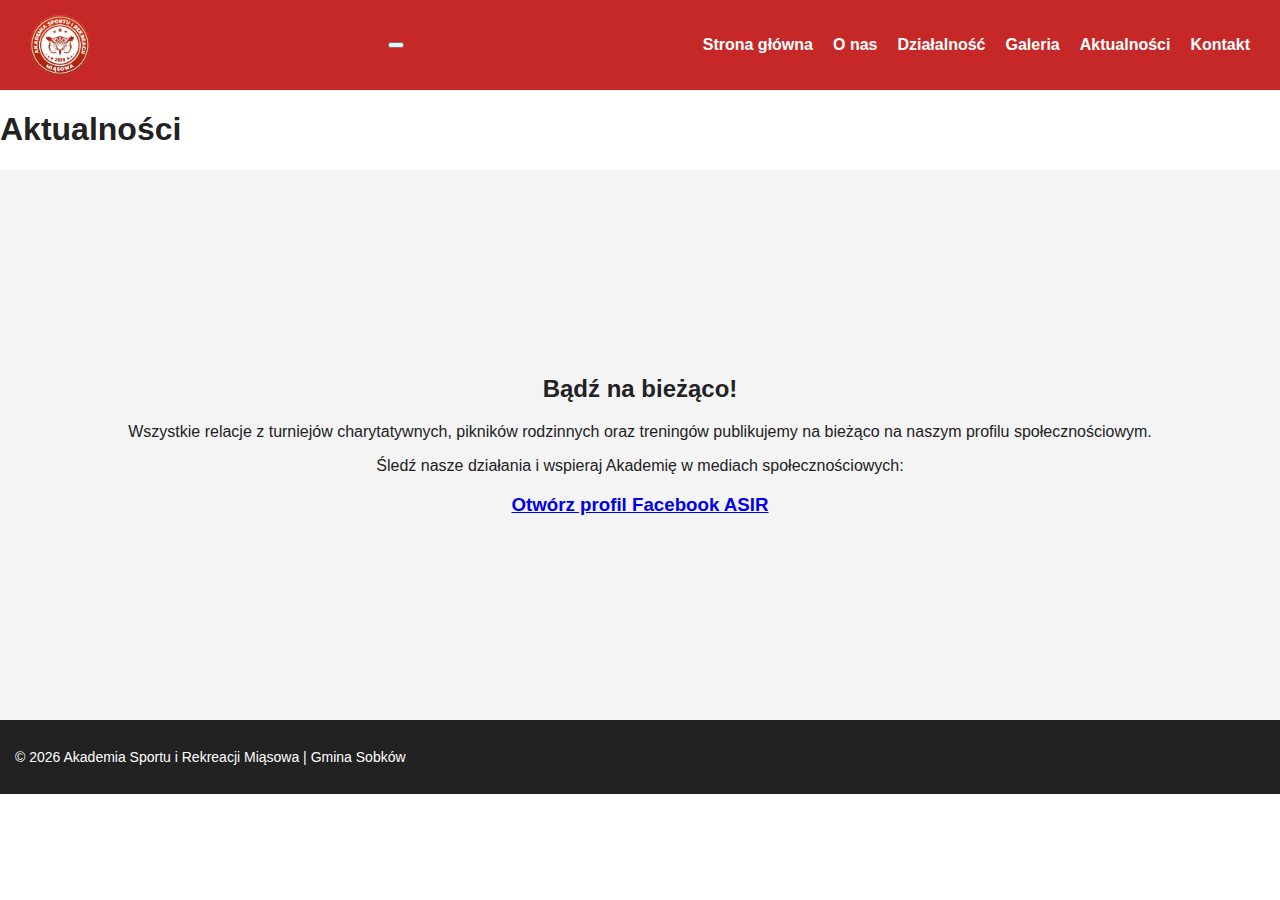
<file: aktualnosci.html>
<!DOCTYPE html>
<html lang="pl">
<head>
  <meta charset="UTF-8">
  <title>Aktualności - Akademia Sportu i Rekreacji Miąsowa</title>
  <meta name="viewport" content="width=device-width, initial-scale=1.0">
  <link rel="stylesheet" href="style.css">
</head>
<body>

<nav>
    <div class="logo-container">
        <a href="index.html"><img src="logo.png" alt="Logo" class="logo"></a>
    </div>

    <button class="menu-toggle" id="menu-toggle" aria-label="Otwórz menu">
        <span></span>
        <span></span>
        <span></span>
    </button>

    <ul class="nav-links" id="nav-links">
        <li><a href="index.html">Strona główna</a></li>
        <li><a href="o-nas.html">O nas</a></li>
        <li><a href="dzialalnosc.html">Działalność</a></li>
        <li><a href="galeria.html">Galeria</a></li>
        <li><a href="aktualnosci.html">Aktualności</a></li>
        <li><a href="kontakt.html">Kontakt</a></li>
    </ul>
</nav>

<header class="subpage-header">
  <h1>Aktualności</h1>
</header>

<section class="cta" style="min-height: 50vh; display: flex; flex-direction: column; justify-content: center;">
  <div class="container">
    <h2>Bądź na bieżąco!</h2>
    <p>Wszystkie relacje z turniejów charytatywnych, pikników rodzinnych oraz treningów publikujemy na bieżąco na naszym profilu społecznościowym.</p>
    <p>Śledź nasze działania i wspieraj Akademię w mediach społecznościowych:</p>
    <div class="cards">
    <a href="https://www.facebook.com/ASiRMiasowa/" class="card-link facebook-card">
      <h3>Otwórz profil Facebook ASIR</h3>
    </a>
  </div>
</section>

<footer>
  <p>© 2026 Akademia Sportu i Rekreacji Miąsowa | Gmina Sobków</p>
</footer>
<script src="script.js"></script>
</body>
</html>

</a>
</div>
</file>
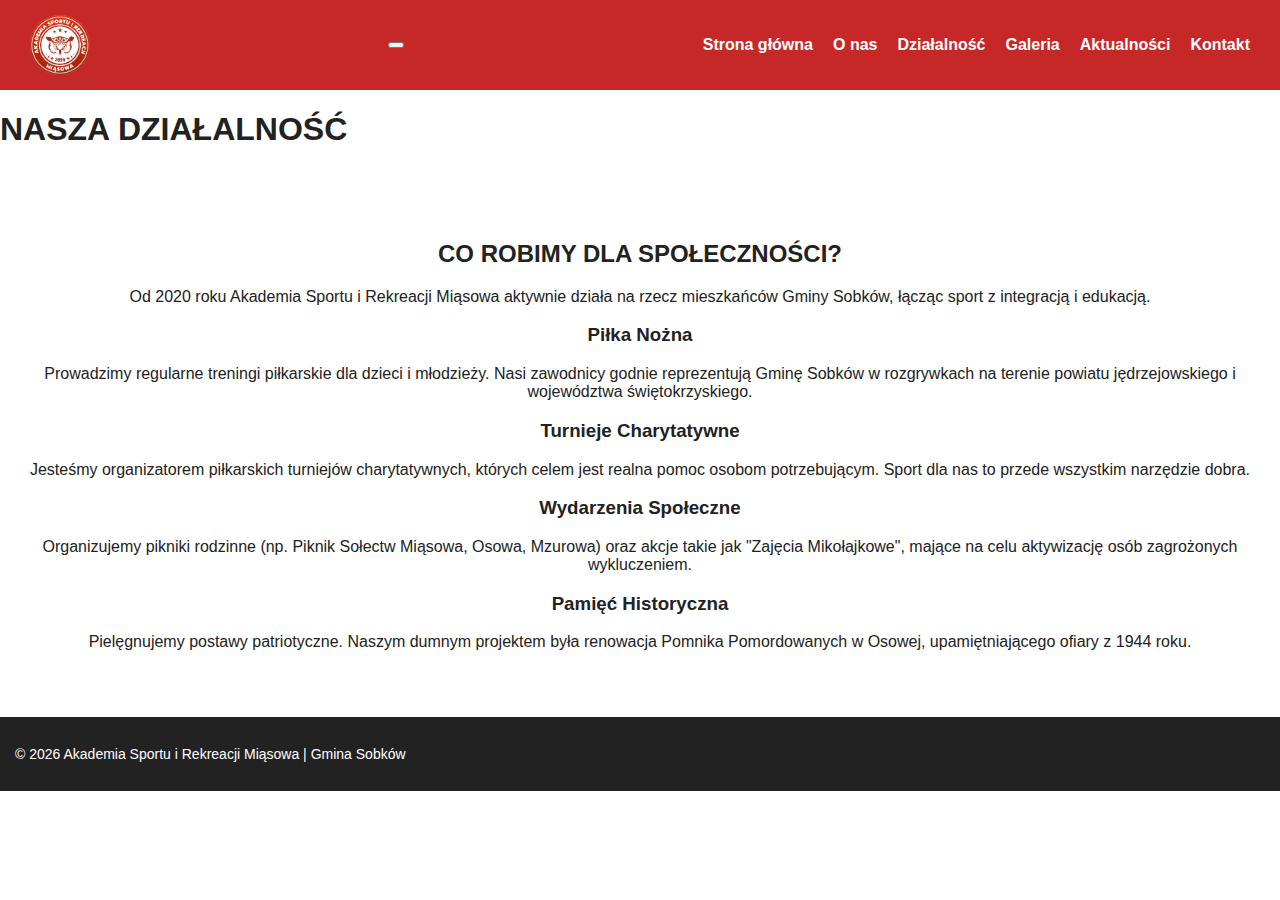
<file: dzialalnosc.html>
<!DOCTYPE html>
<html lang="pl">
<head>
  <meta charset="UTF-8">
  <title>Działalność - Akademia Sportu i Rekreacji Miąsowa</title>
  <meta name="viewport" content="width=device-width, initial-scale=1.0">
  <link rel="stylesheet" href="style.css">
</head>
<body>

<nav>
    <div class="logo-container">
        <a href="index.html"><img src="logo.png" alt="Logo" class="logo"></a>
    </div>

    <button class="menu-toggle" id="menu-toggle" aria-label="Otwórz menu">
        <span></span>
        <span></span>
        <span></span>
    </button>

    <ul class="nav-links" id="nav-links">
        <li><a href="index.html">Strona główna</a></li>
        <li><a href="o-nas.html">O nas</a></li>
        <li><a href="dzialalnosc.html">Działalność</a></li>
        <li><a href="galeria.html">Galeria</a></li>
        <li><a href="aktualnosci.html">Aktualności</a></li>
        <li><a href="kontakt.html">Kontakt</a></li>
    </ul>
</nav>

<header class="subpage-header">
  <h1>NASZA DZIAŁALNOŚĆ</h1>
</header>

<section class="activity-content">
  <div class="container">
    <h2>CO ROBIMY DLA SPOŁECZNOŚCI?</h2>
    <p>Od 2020 roku Akademia Sportu i Rekreacji Miąsowa aktywnie działa na rzecz mieszkańców Gminy Sobków, łącząc sport z integracją i edukacją.</p>
    
    <div class="cards">
      <div class="card">
        <h3>Piłka Nożna</h3>
        <p>Prowadzimy regularne treningi piłkarskie dla dzieci i młodzieży. Nasi zawodnicy godnie reprezentują Gminę Sobków w rozgrywkach na terenie powiatu jędrzejowskiego i województwa świętokrzyskiego.</p>
      </div>

      <div class="card">
        <h3>Turnieje Charytatywne</h3>
        <p>Jesteśmy organizatorem piłkarskich turniejów charytatywnych, których celem jest realna pomoc osobom potrzebującym. Sport dla nas to przede wszystkim narzędzie dobra.</p>
      </div>

      <div class="card">
        <h3>Wydarzenia Społeczne</h3>
        <p>Organizujemy pikniki rodzinne (np. Piknik Sołectw Miąsowa, Osowa, Mzurowa) oraz akcje takie jak "Zajęcia Mikołajkowe", mające na celu aktywizację osób zagrożonych wykluczeniem.</p>
      </div>

      <div class="card">
        <h3>Pamięć Historyczna</h3>
        <p>Pielęgnujemy postawy patriotyczne. Naszym dumnym projektem była renowacja Pomnika Pomordowanych w Osowej, upamiętniającego ofiary z 1944 roku.</p>
      </div>
    </div>
  </div>
</section>

<footer>
  <p>© 2026 Akademia Sportu i Rekreacji Miąsowa | Gmina Sobków</p>
</footer>
<script src="script.js"></script>
</body>
</html>
</file>
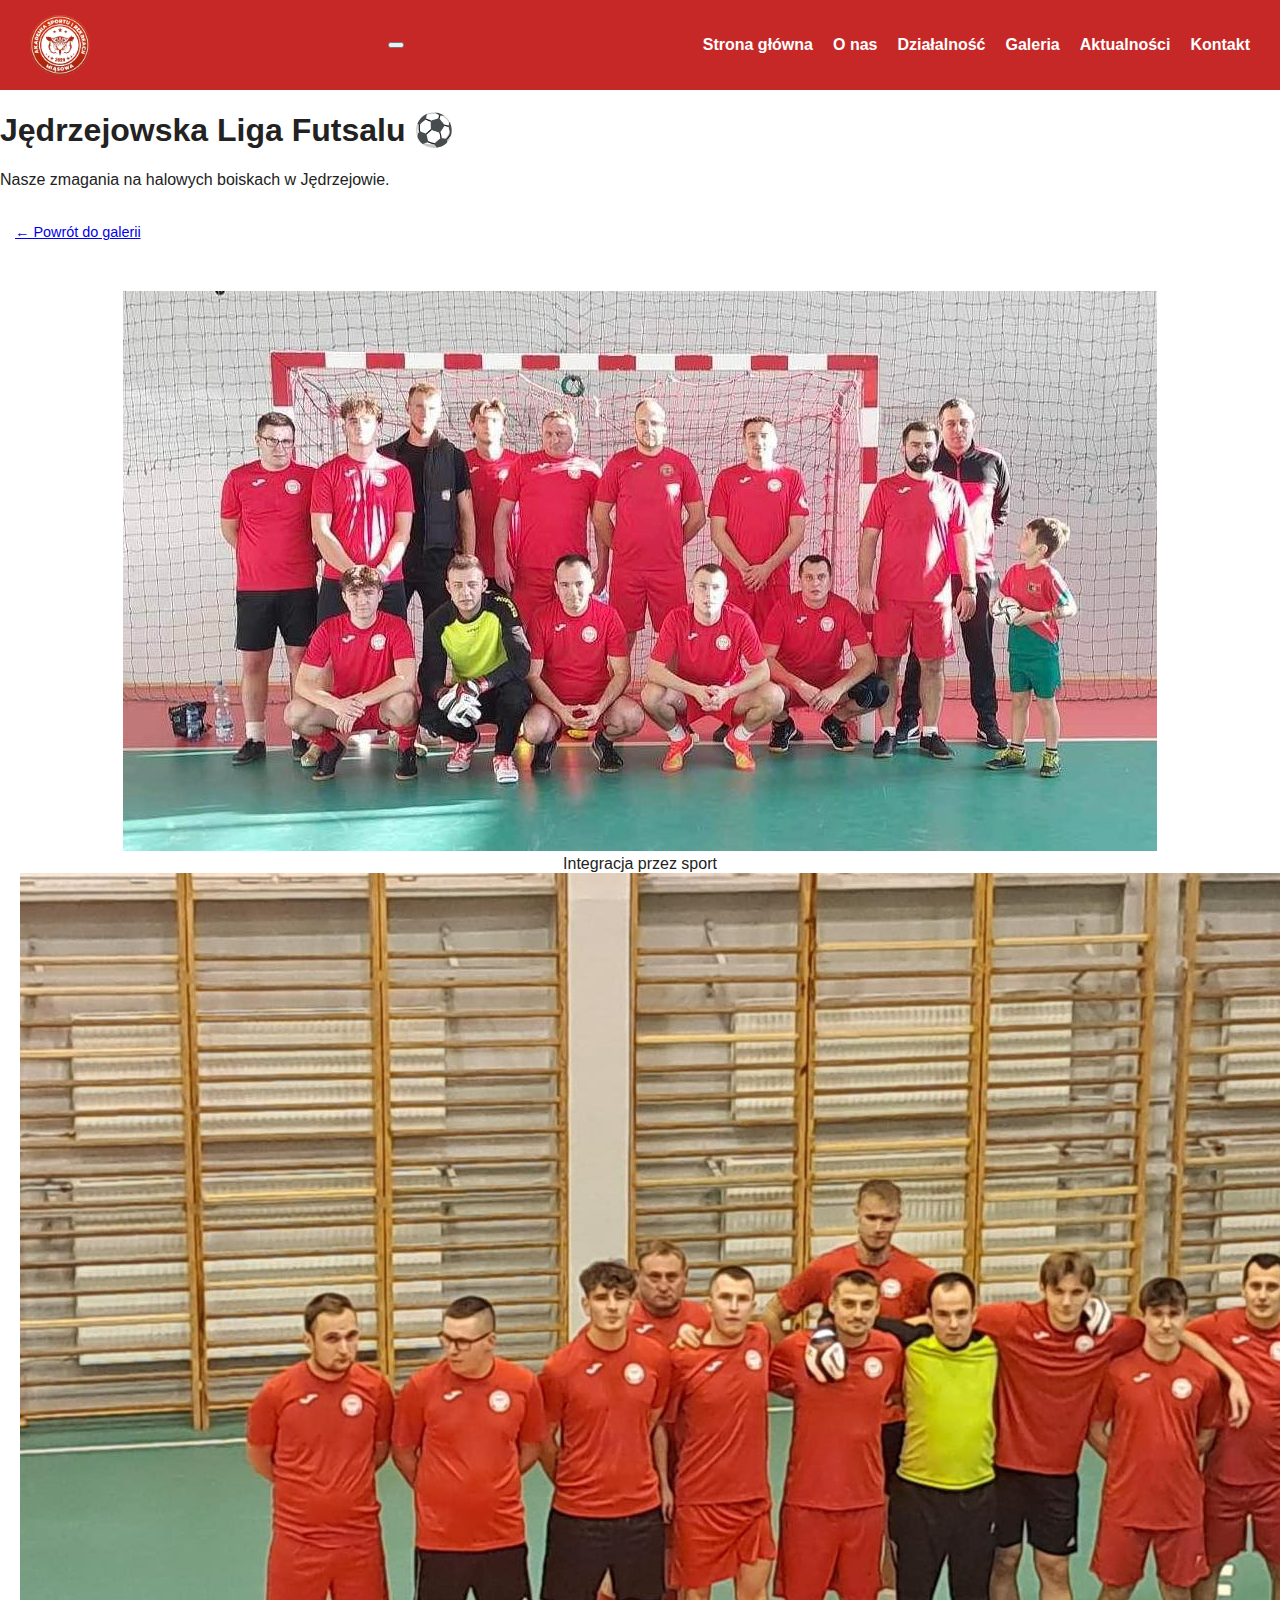
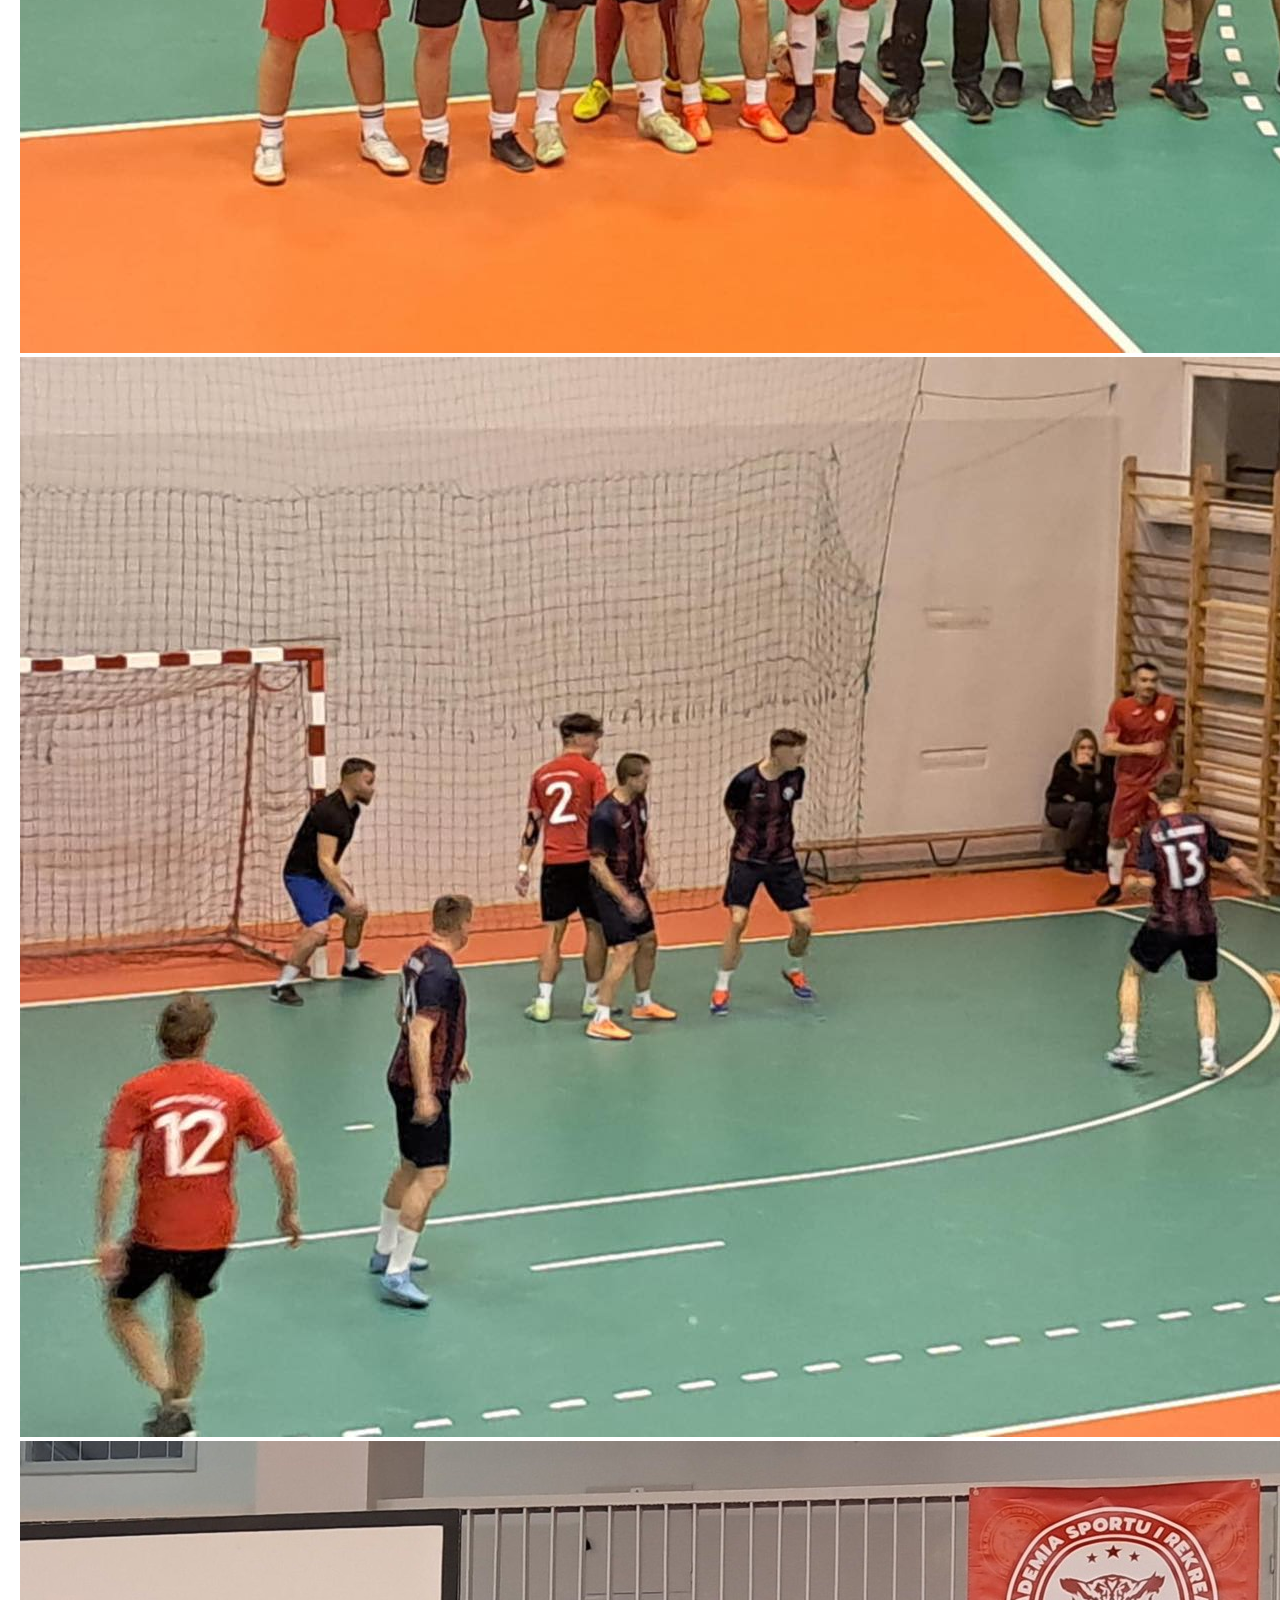
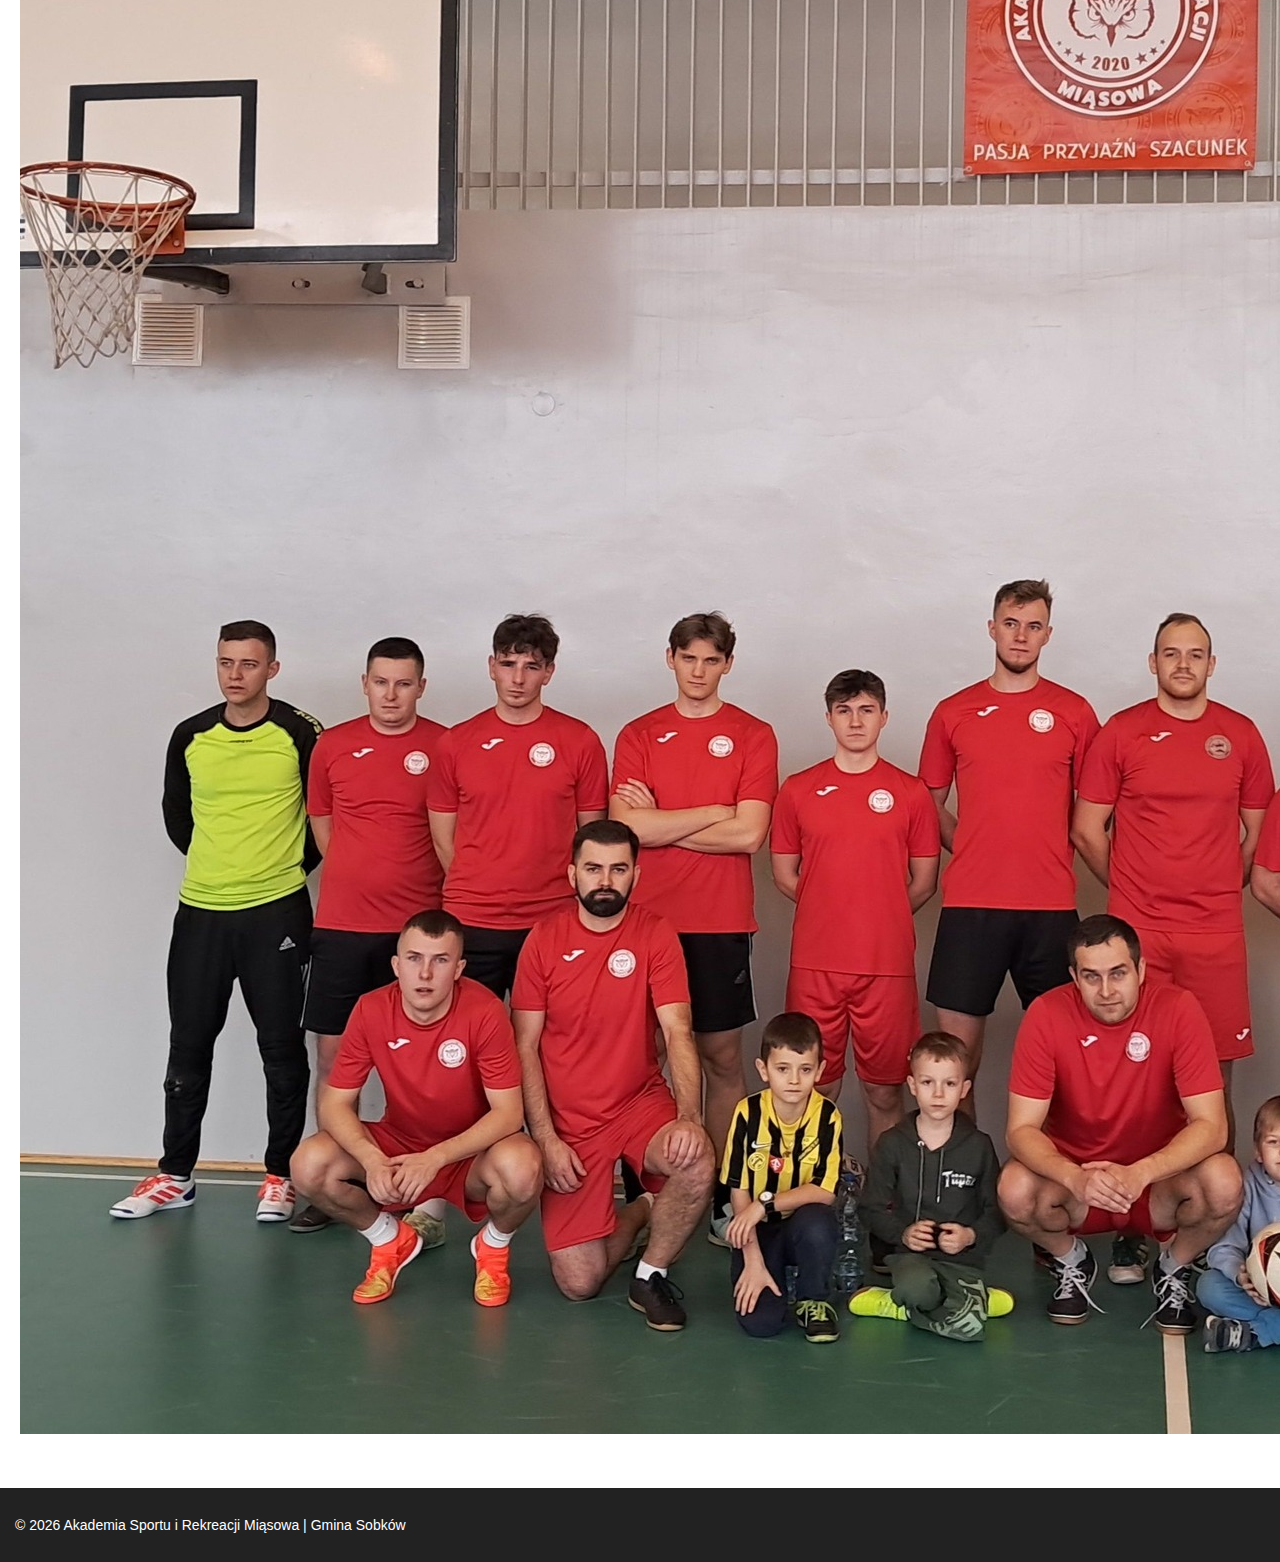
<file: galeria-futsal.html>
<!DOCTYPE html>
<html lang="pl">
<head>
    <meta charset="UTF-8">
    <title>Jędrzejowska Liga Futsalu - ASIR Miąsowa</title>
    <meta name="viewport" content="width=device-width, initial-scale=1.0">
    <link rel="stylesheet" href="style.css">
</head>
<body>
<nav>
    <div class="logo-container">
        <a href="index.html"><img src="logo.png" alt="Logo" class="logo"></a>
    </div>

    <button class="menu-toggle" id="menu-toggle" aria-label="Otwórz menu">
        <span></span>
        <span></span>
        <span></span>
    </button>

    <ul class="nav-links" id="nav-links">
        <li><a href="index.html">Strona główna</a></li>
        <li><a href="o-nas.html">O nas</a></li>
        <li><a href="dzialalnosc.html">Działalność</a></li>
        <li><a href="galeria.html">Galeria</a></li>
        <li><a href="aktualnosci.html">Aktualności</a></li>
        <li><a href="kontakt.html">Kontakt</a></li>
    </ul>
</nav>
<header class="subpage-header">
    <div class="container">
        <h1>Jędrzejowska Liga Futsalu ⚽</h1>
        <p>Nasze zmagania na halowych boiskach w Jędrzejowie.</p>
        <br>
        <a href="galeria.html" class="btn btn-outline-white" style="padding: 8px 15px; font-size: 0.9em;">← Powrót do galerii</a>
    </div>
</header>
<section class="gallery-section">
    <div class="container">
        <div class="gallery-grid">
            <div class="gallery-item"><img src="futsal1.jpg" alt="Futsal"><div class="caption">Integracja przez sport</div></div>
        </div>
        <div class="container">
        <div class="gallery-grid">
            <div class="gallery-item"><img src="futsal2.jpg" alt="Futsal"></div>
        </div>
             <div class="container">
        <div class="gallery-grid">
            <div class="gallery-item"><img src="futsal3.jpg" alt="Futsal"></div>
        </div>
             <div class="container">
        <div class="gallery-grid">
            <div class="gallery-item"><img src="futsal4.jpg" alt="Futsal"></div>
        </div>
    </div>
</section>
<footer><p>© 2026 Akademia Sportu i Rekreacji Miąsowa | Gmina Sobków</p></footer>
</body>

</html>
</file>
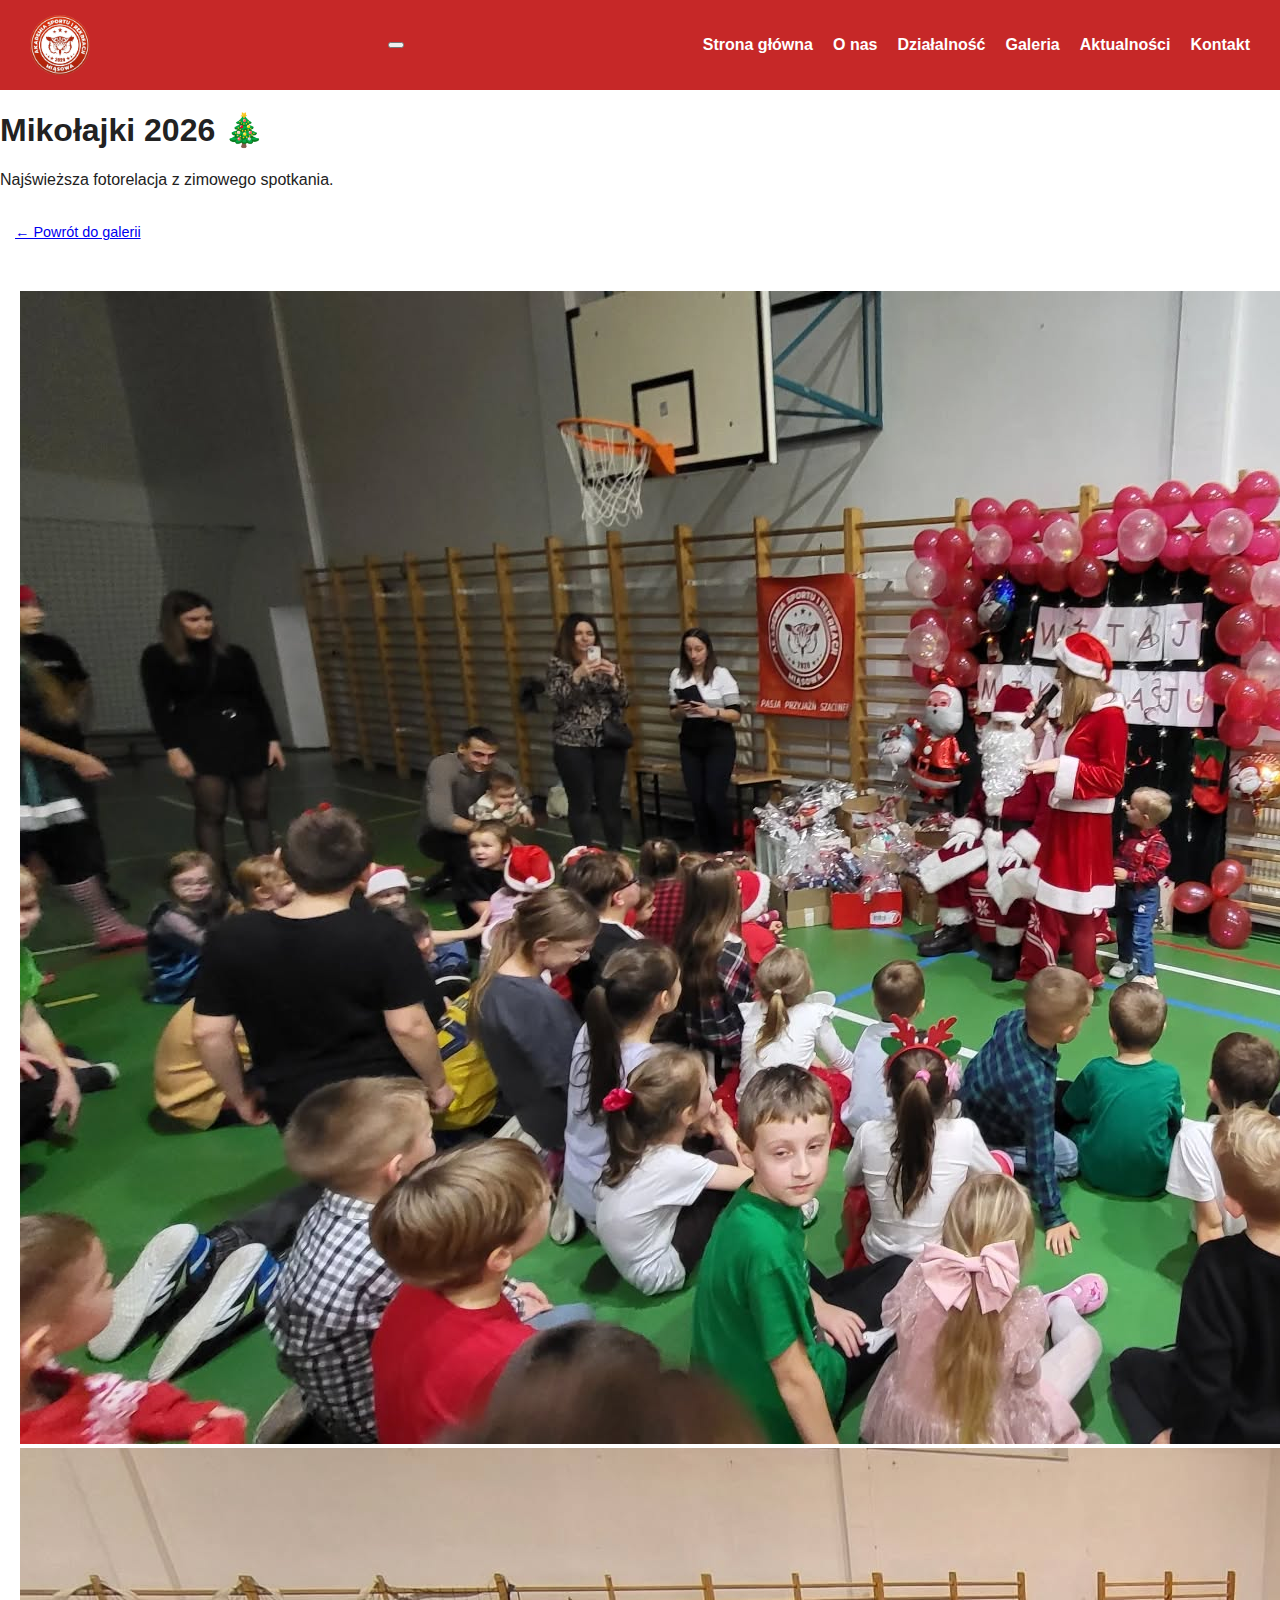
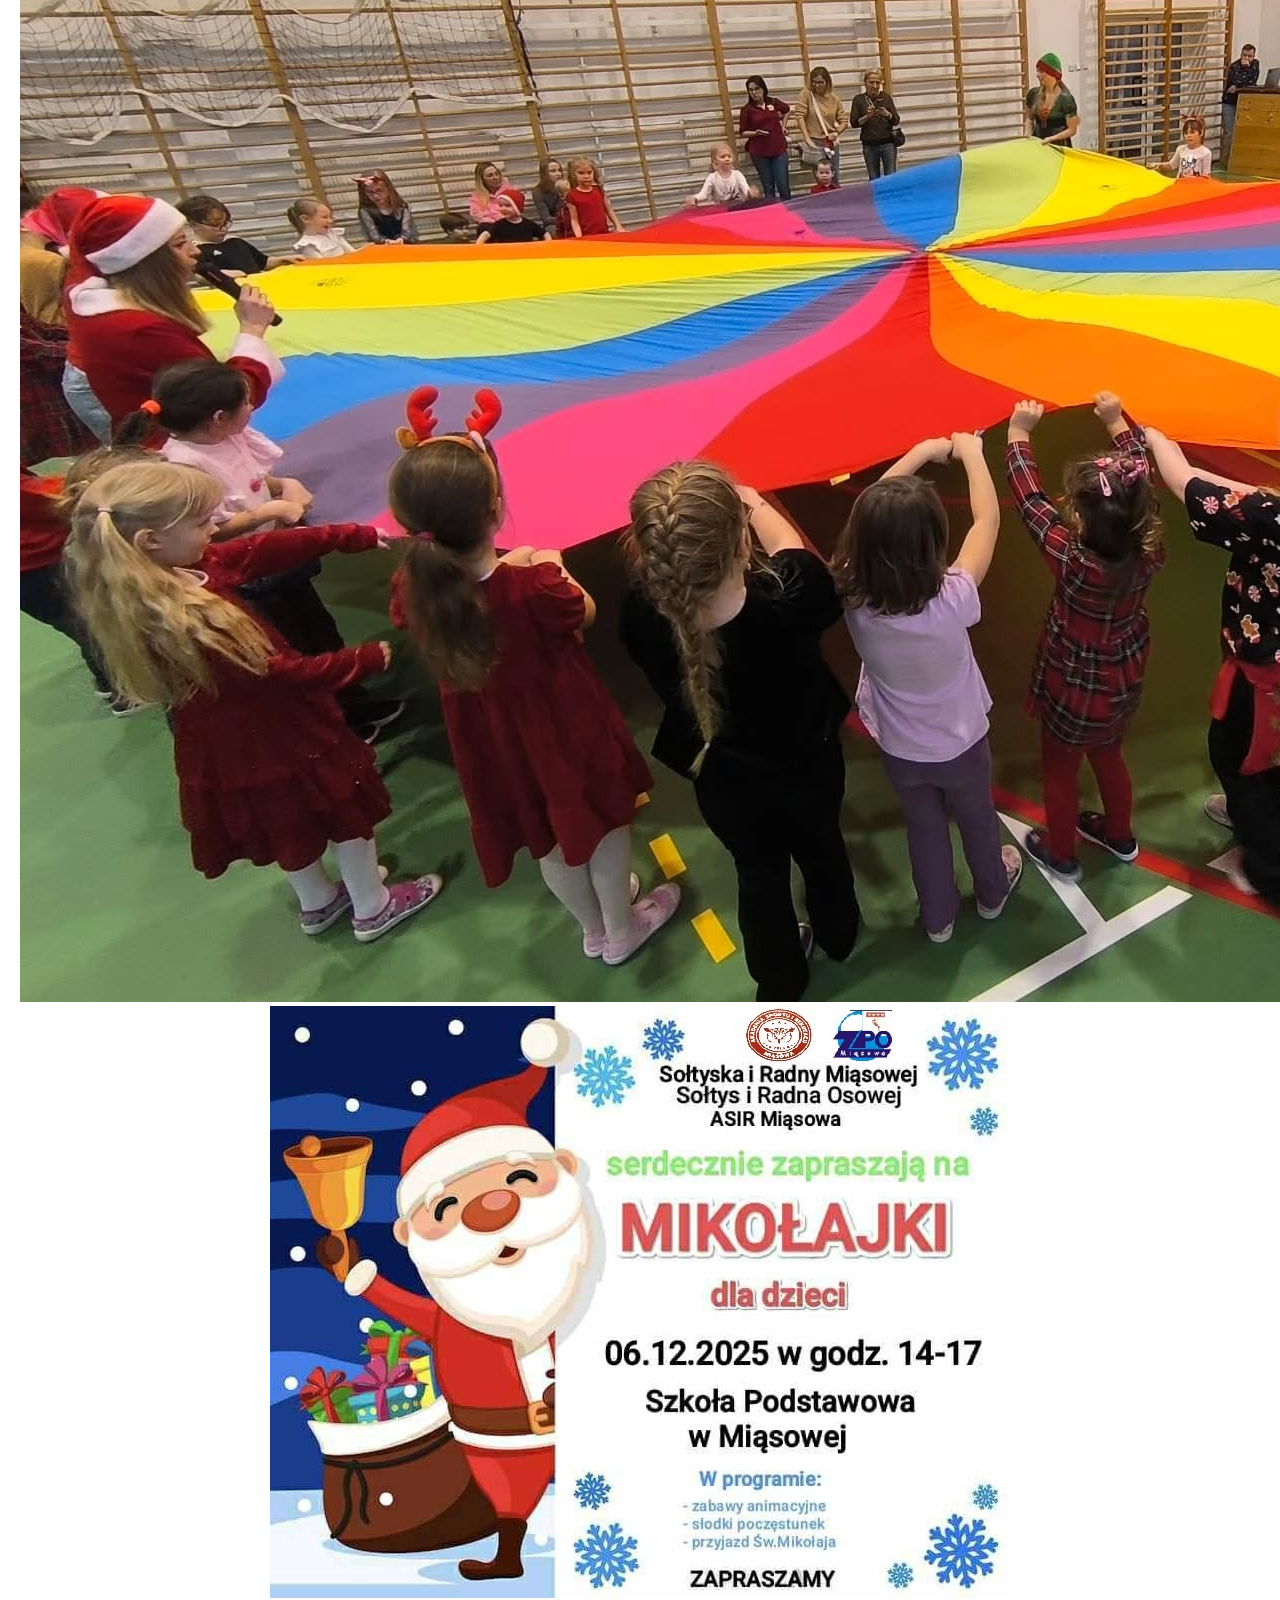
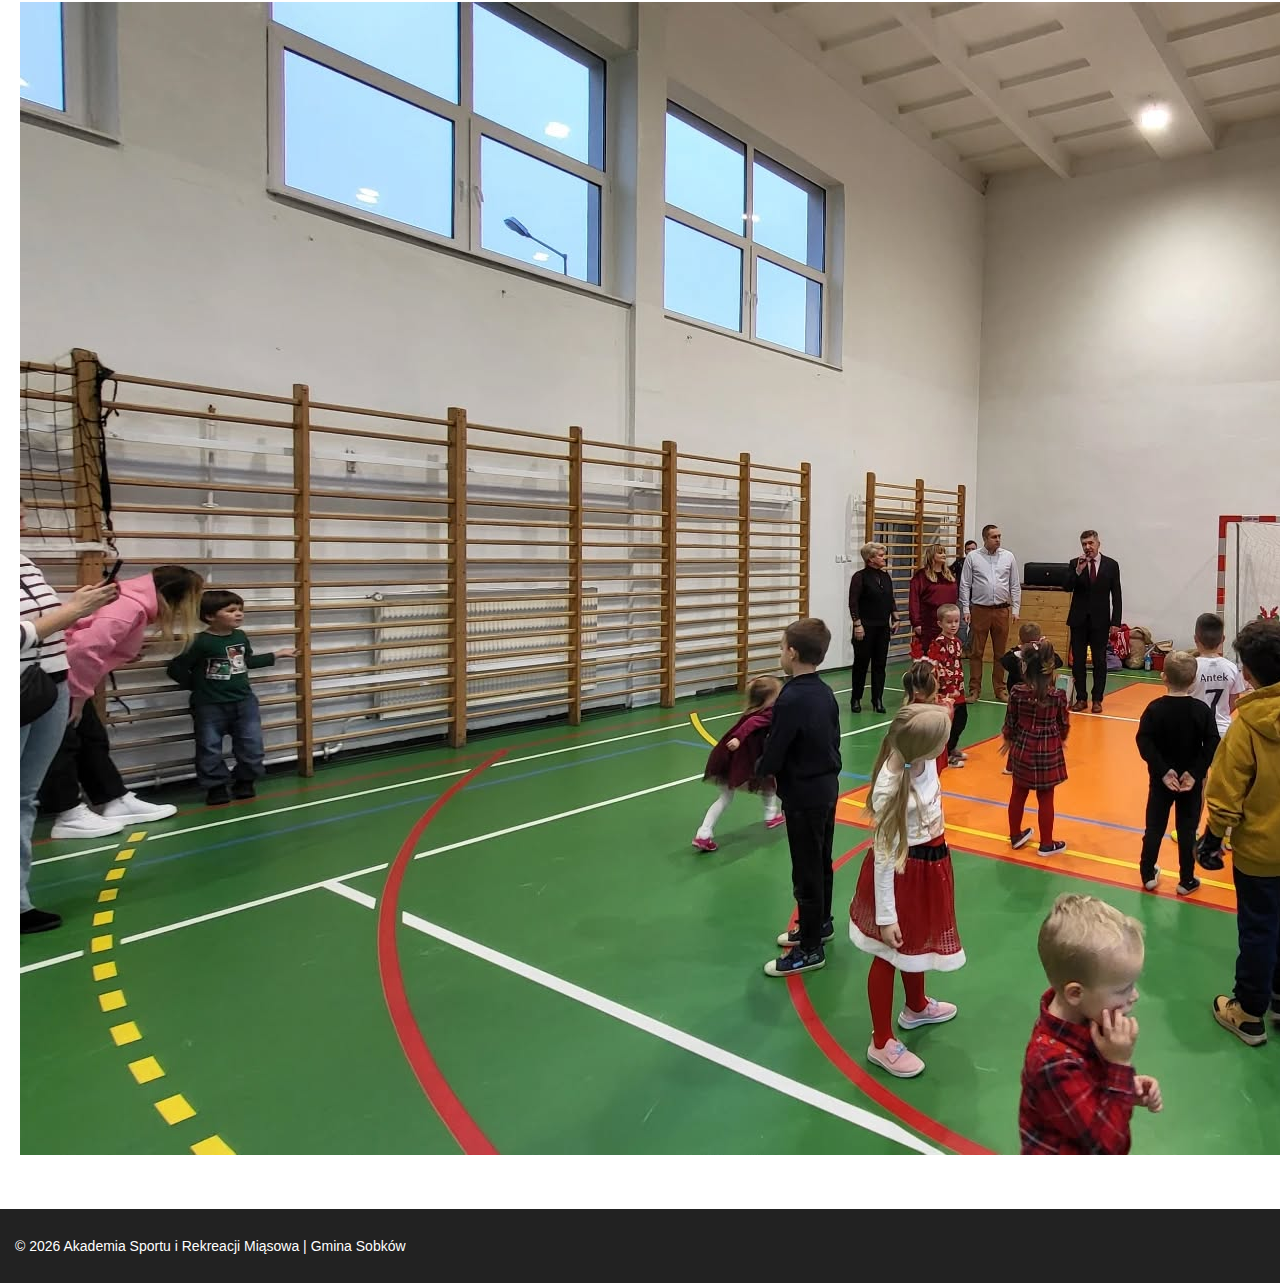
<file: galeria-mikolajki-2026.html>
<!DOCTYPE html>
<html lang="pl">
<head>
    <meta charset="UTF-8">
    <title>Mikołajki 2026 - ASIR Miąsowa</title>
    <meta name="viewport" content="width=device-width, initial-scale=1.0">
    <link rel="stylesheet" href="style.css">
</head>
<body>
<nav>
    <div class="logo-container">
        <a href="index.html"><img src="logo.png" alt="Logo" class="logo"></a>
    </div>

    <button class="menu-toggle" id="menu-toggle" aria-label="Otwórz menu">
        <span></span>
        <span></span>
        <span></span>
    </button>

    <ul class="nav-links" id="nav-links">
        <li><a href="index.html">Strona główna</a></li>
        <li><a href="o-nas.html">O nas</a></li>
        <li><a href="dzialalnosc.html">Działalność</a></li>
        <li><a href="galeria.html">Galeria</a></li>
        <li><a href="aktualnosci.html">Aktualności</a></li>
        <li><a href="kontakt.html">Kontakt</a></li>
    </ul>
</nav>
<header class="subpage-header">
    <div class="container">
        <h1>Mikołajki 2026 🎄</h1>
        <p>Najświeższa fotorelacja z zimowego spotkania.</p>
        <br>
        <a href="galeria.html" class="btn btn-outline-white" style="padding: 8px 15px; font-size: 0.9em;">← Powrót do galerii</a>
    </div>
</header>
<section class="gallery-section">
    <div class="container">
        <div class="gallery-grid">
            <div class="gallery-item"><img src="2025mikolajki1.jpg" alt="Mikołajki 2026"></div>
        </div>
         <div class="gallery-grid">
            <div class="gallery-item"><img src="2025mikolajki2.jpg" alt="Mikołajki 2026"></div>
        </div>
         <div class="gallery-grid">
            <div class="gallery-item"><img src="2025mikolajki3.jpg" alt="Mikołajki 2026"></div>
        </div>
         <div class="gallery-grid">
            <div class="gallery-item"><img src="2025mikolajki4.jpg" alt="Mikołajki 2026"></div>
        </div>
    </div>
</section>
<footer><p>© 2026 Akademia Sportu i Rekreacji Miąsowa | Gmina Sobków</p></footer>

<script src="script.js"></script>
</body>

</html>
</file>
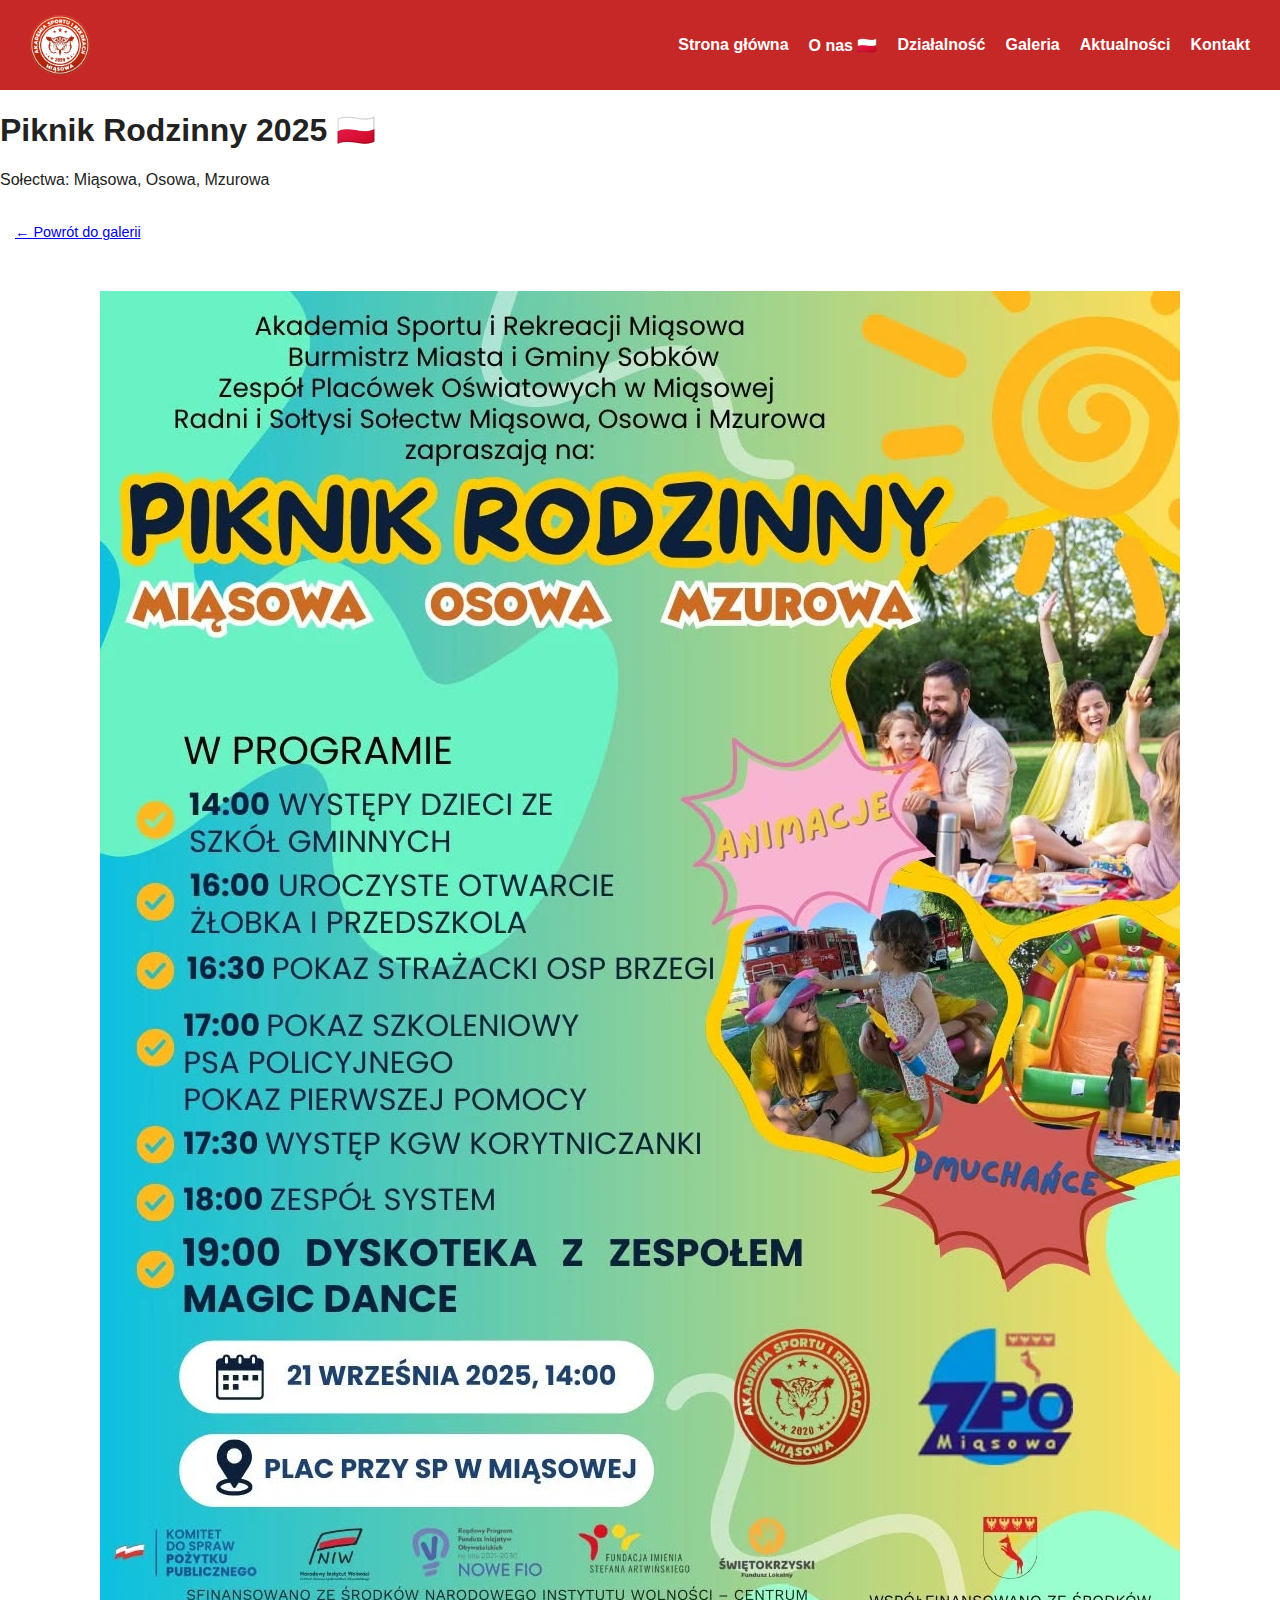
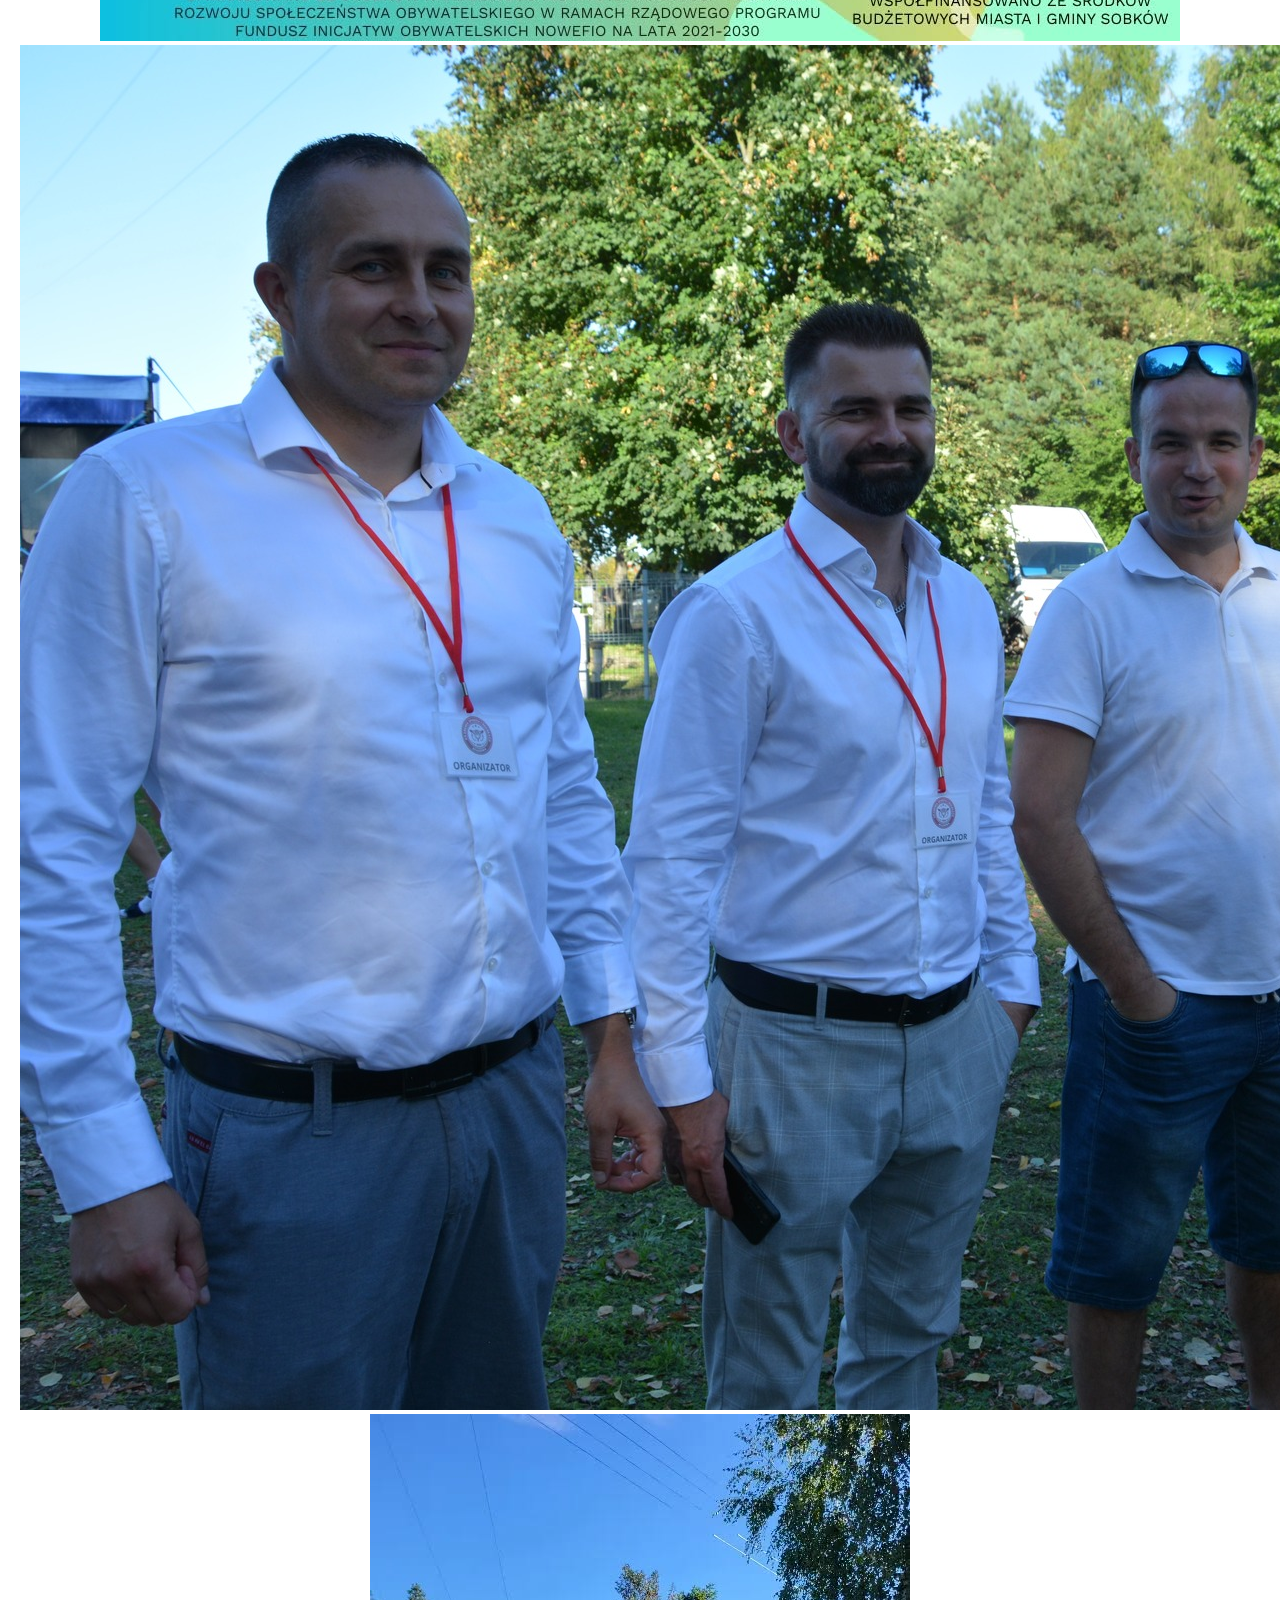
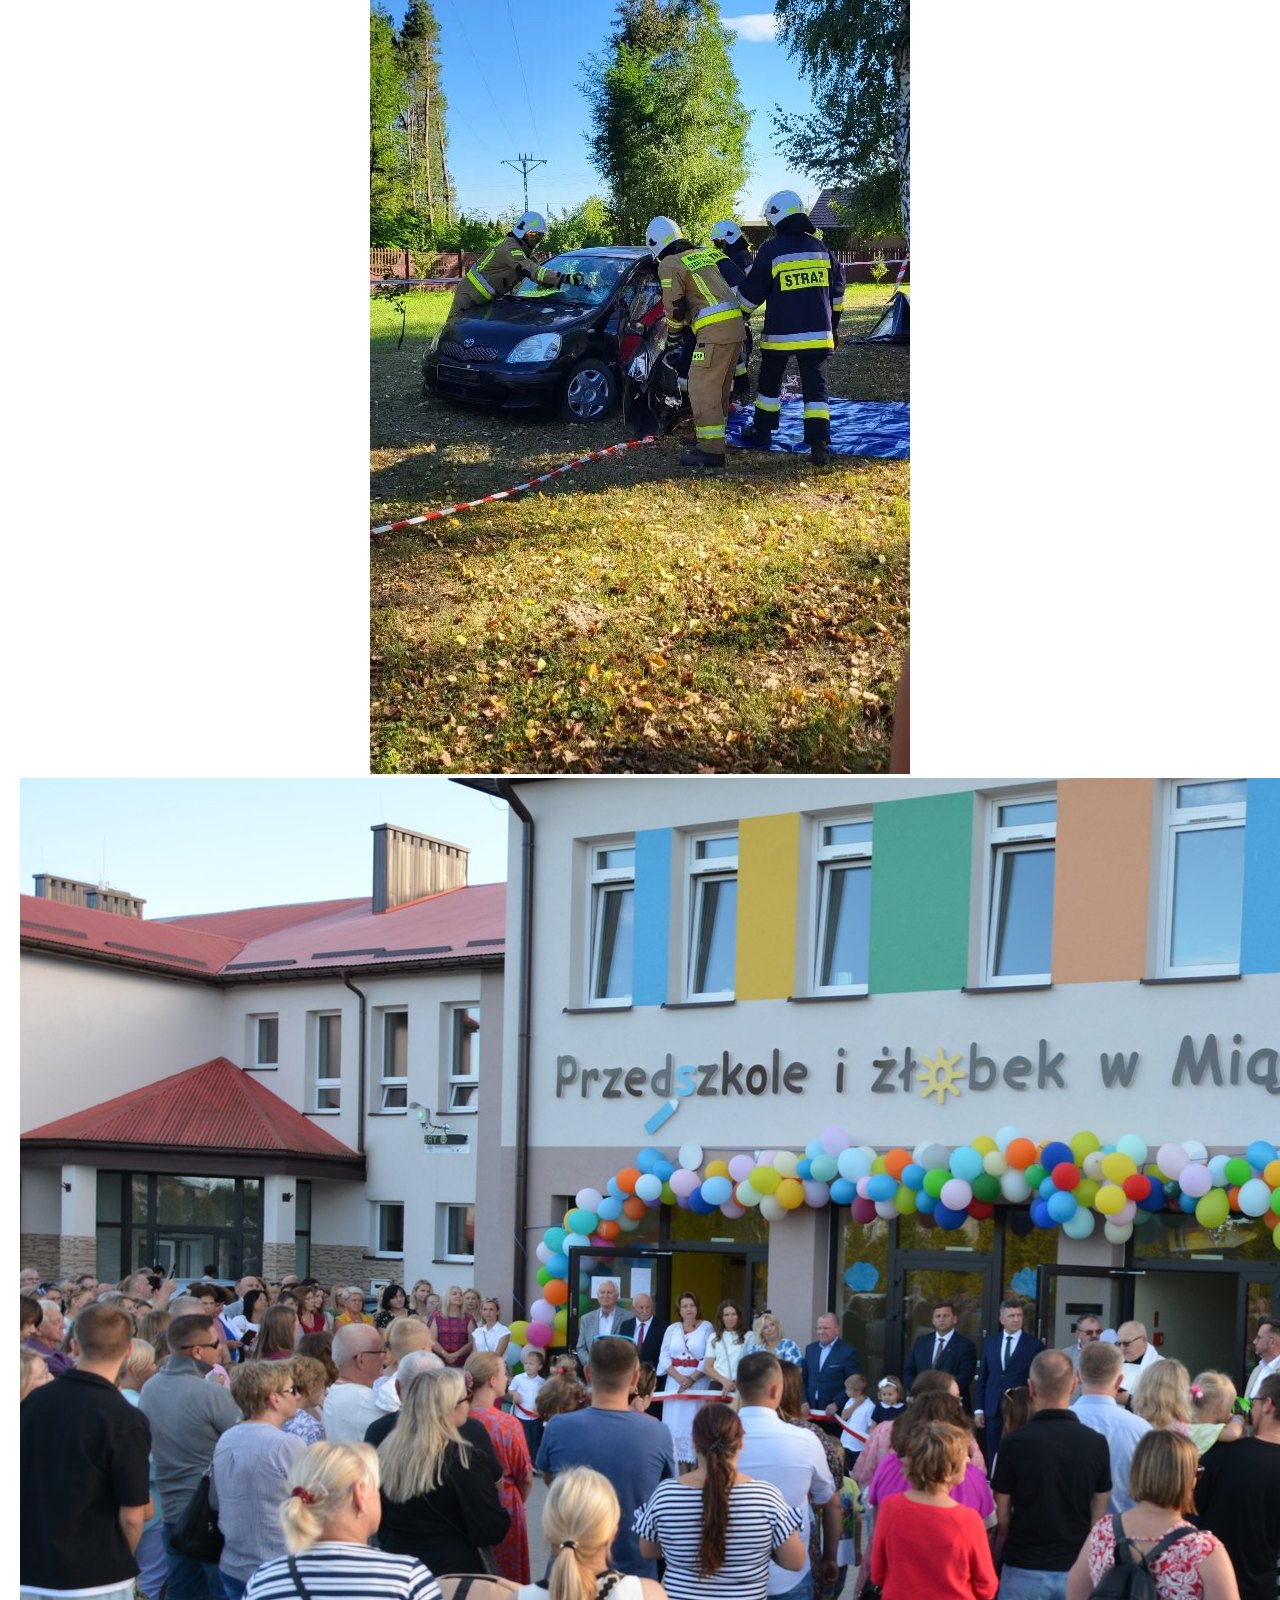
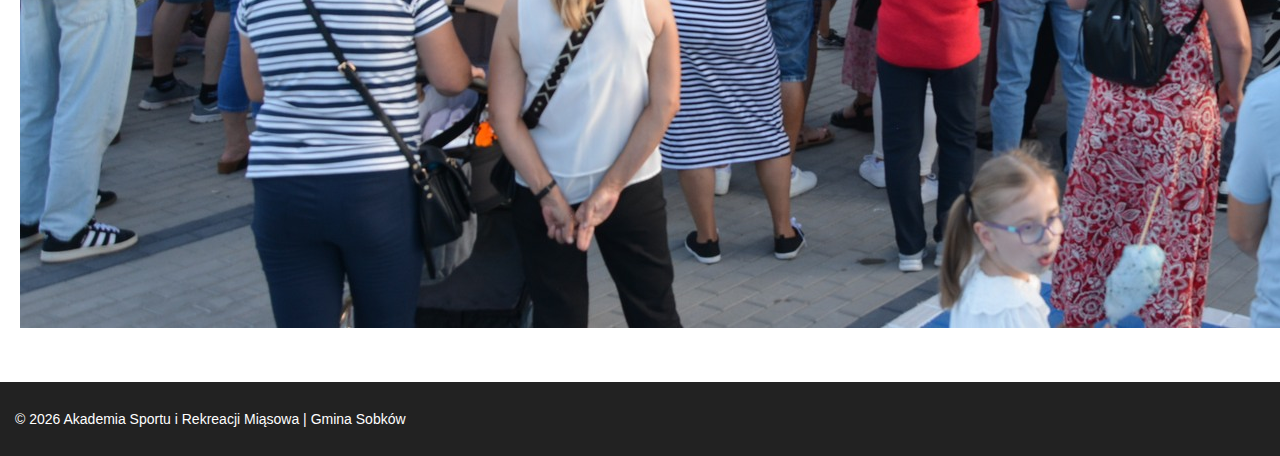
<file: galeria-piknik-2025.html>
<!DOCTYPE html>
<html lang="pl">
<head>
    <meta charset="UTF-8">
    <title>Piknik Rodzinny 2025 - ASIR Miąsowa</title>
    <meta name="viewport" content="width=device-width, initial-scale=1.0">
    <link rel="stylesheet" href="style.css">
</head>
<body>

<nav>
    <div class="logo-container">
        <a href="index.html">
            <img src="logo.png" alt="Logo ASIR Miąsowa" class="logo">
        </a>
    </div>
    <ul class="nav-links">
        <li><a href="index.html">Strona główna</a></li>
        <li><a href="o-nas.html">O nas 🇵🇱</a></li>
        <li><a href="dzialalnosc.html">Działalność</a></li>
        <li><a href="galeria.html" class="active">Galeria</a></li>
        <li><a href="aktualnosci.html">Aktualności</a></li>
        <li><a href="kontakt.html">Kontakt</a></li>
    </ul>
</nav>

<header class="subpage-header">
    <h1>Piknik Rodzinny 2025 🇵🇱</h1>
    <p>Sołectwa: Miąsowa, Osowa, Mzurowa</p>
    <br>
    <a href="galeria.html" class="btn btn-outline-white" style="padding: 8px 15px; font-size: 0.9em;">← Powrót do galerii</a>
</header>

<section class="gallery-section">
    <div class="container">
        <div class="gallery-grid">
            
            <div class="gallery-item">
                <img src="piknik1.jpg" alt="Piknik 2025 - zdjęcie 1">
            </div>

            <div class="gallery-item">
                <img src="piknik2.jpg" alt="Piknik 2025 - zdjęcie 2">
            </div>

            <div class="gallery-item">
                <img src="piknik3.jpg" alt="Piknik 2025 - zdjęcie 3">
            </div>

            <div class="gallery-item">
                <img src="piknik4.jpg" alt="Piknik 2025 - zdjęcie 4">
            </div>
            
            </div>
    </div>
</section>

<footer>
    <p>© 2026 Akademia Sportu i Rekreacji Miąsowa | Gmina Sobków</p>
</footer>

</body>

</html>
</file>
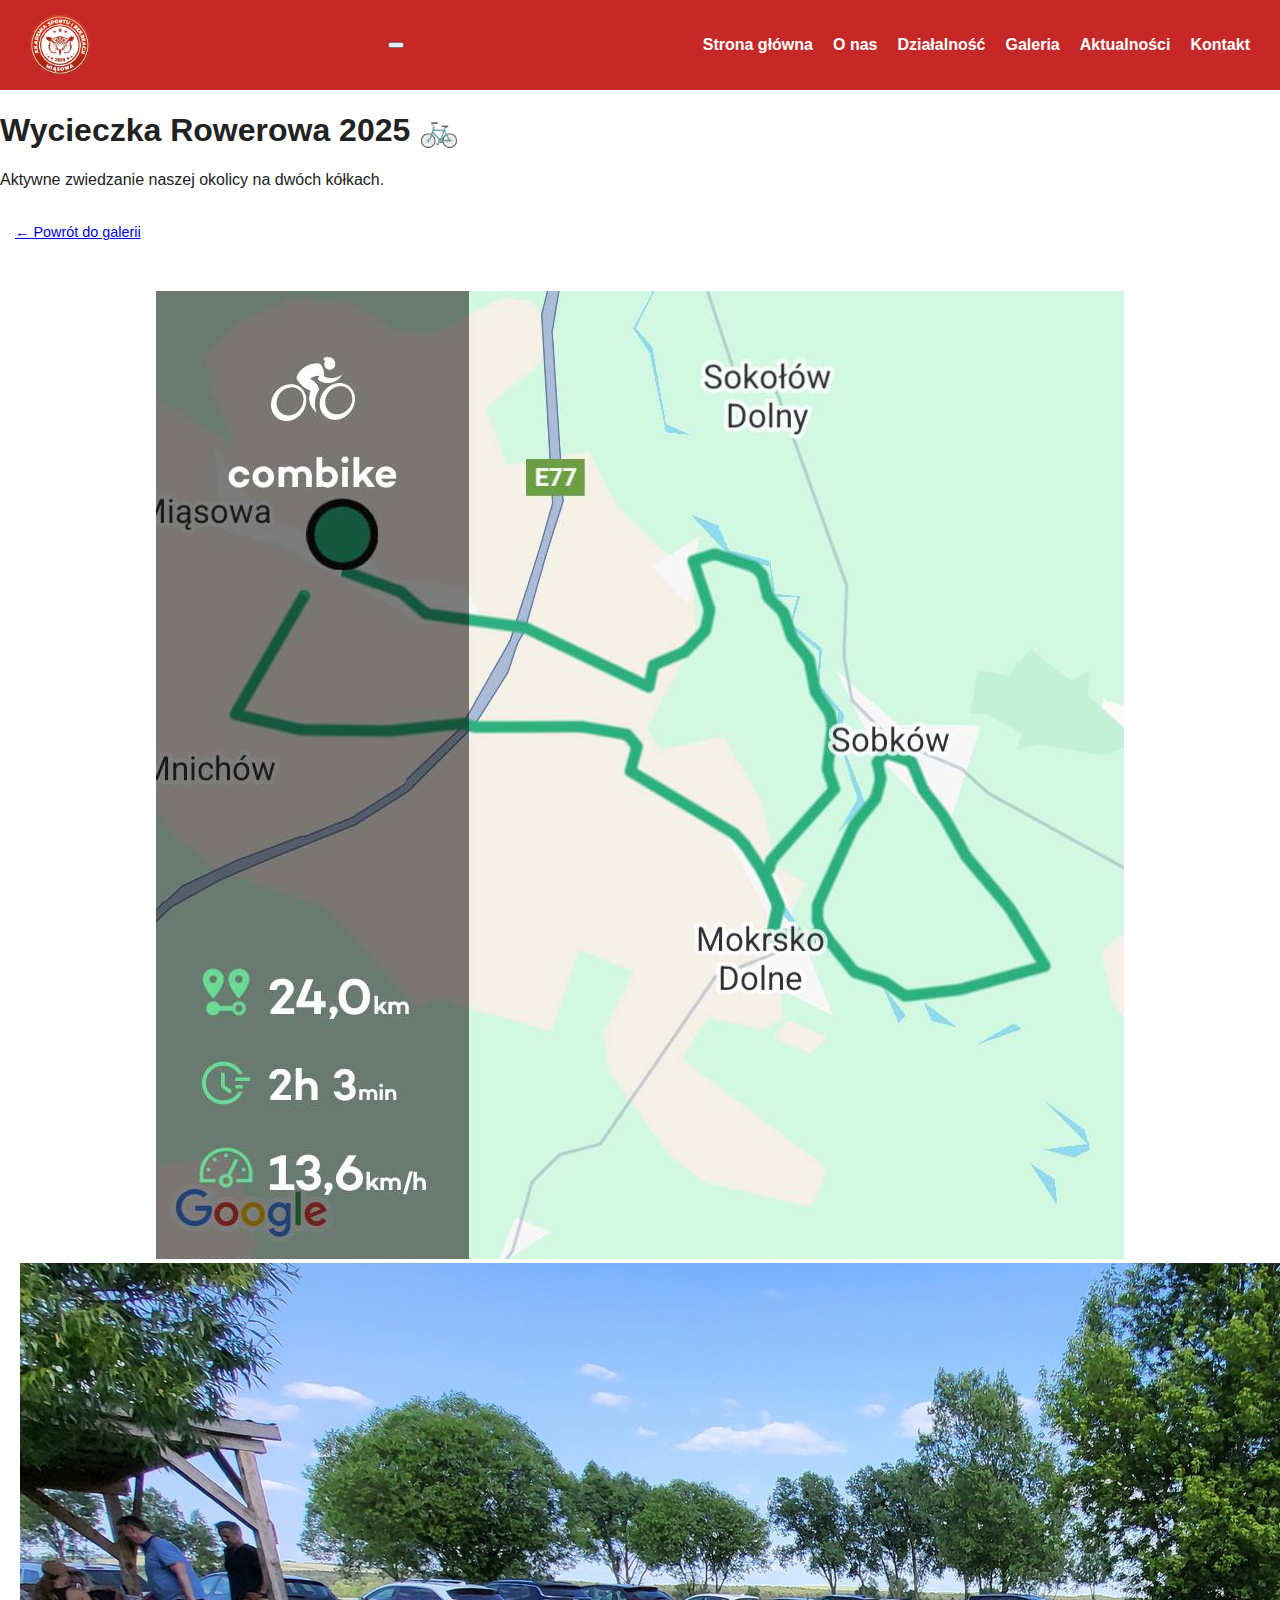
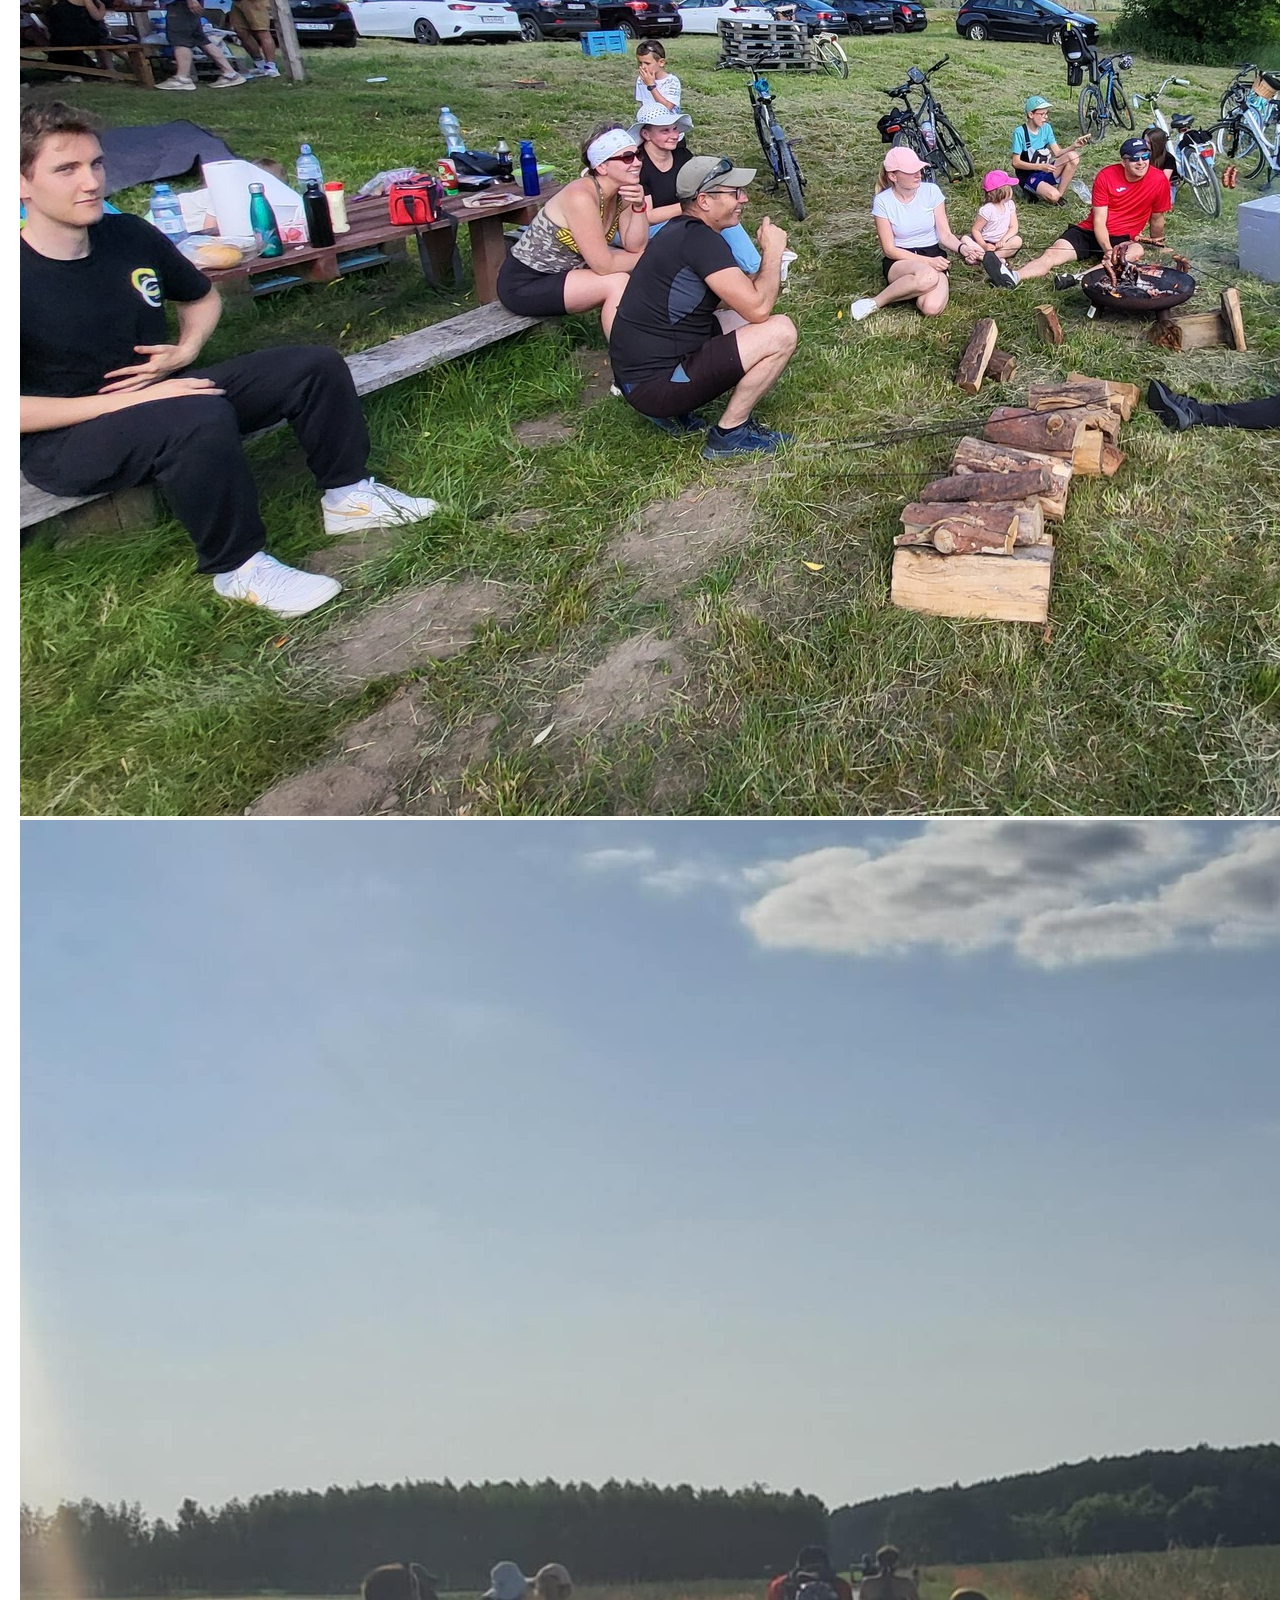
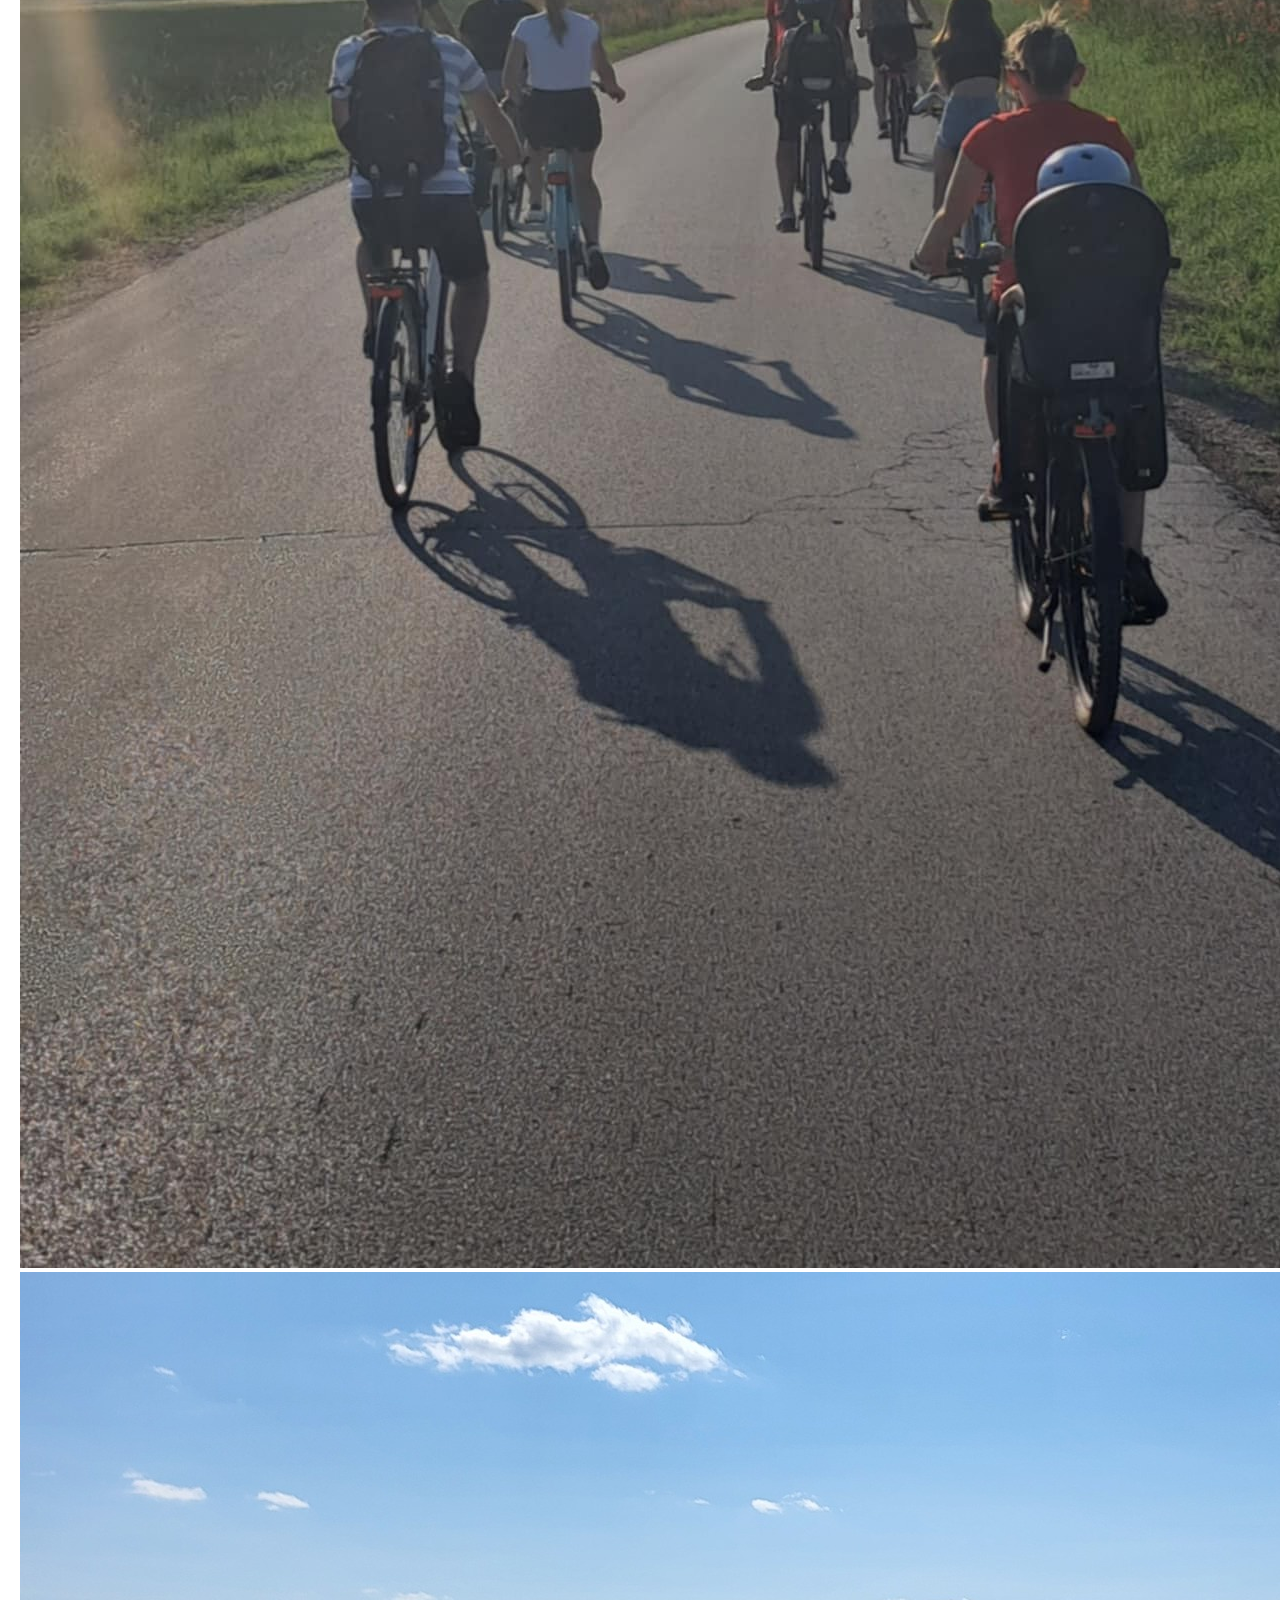
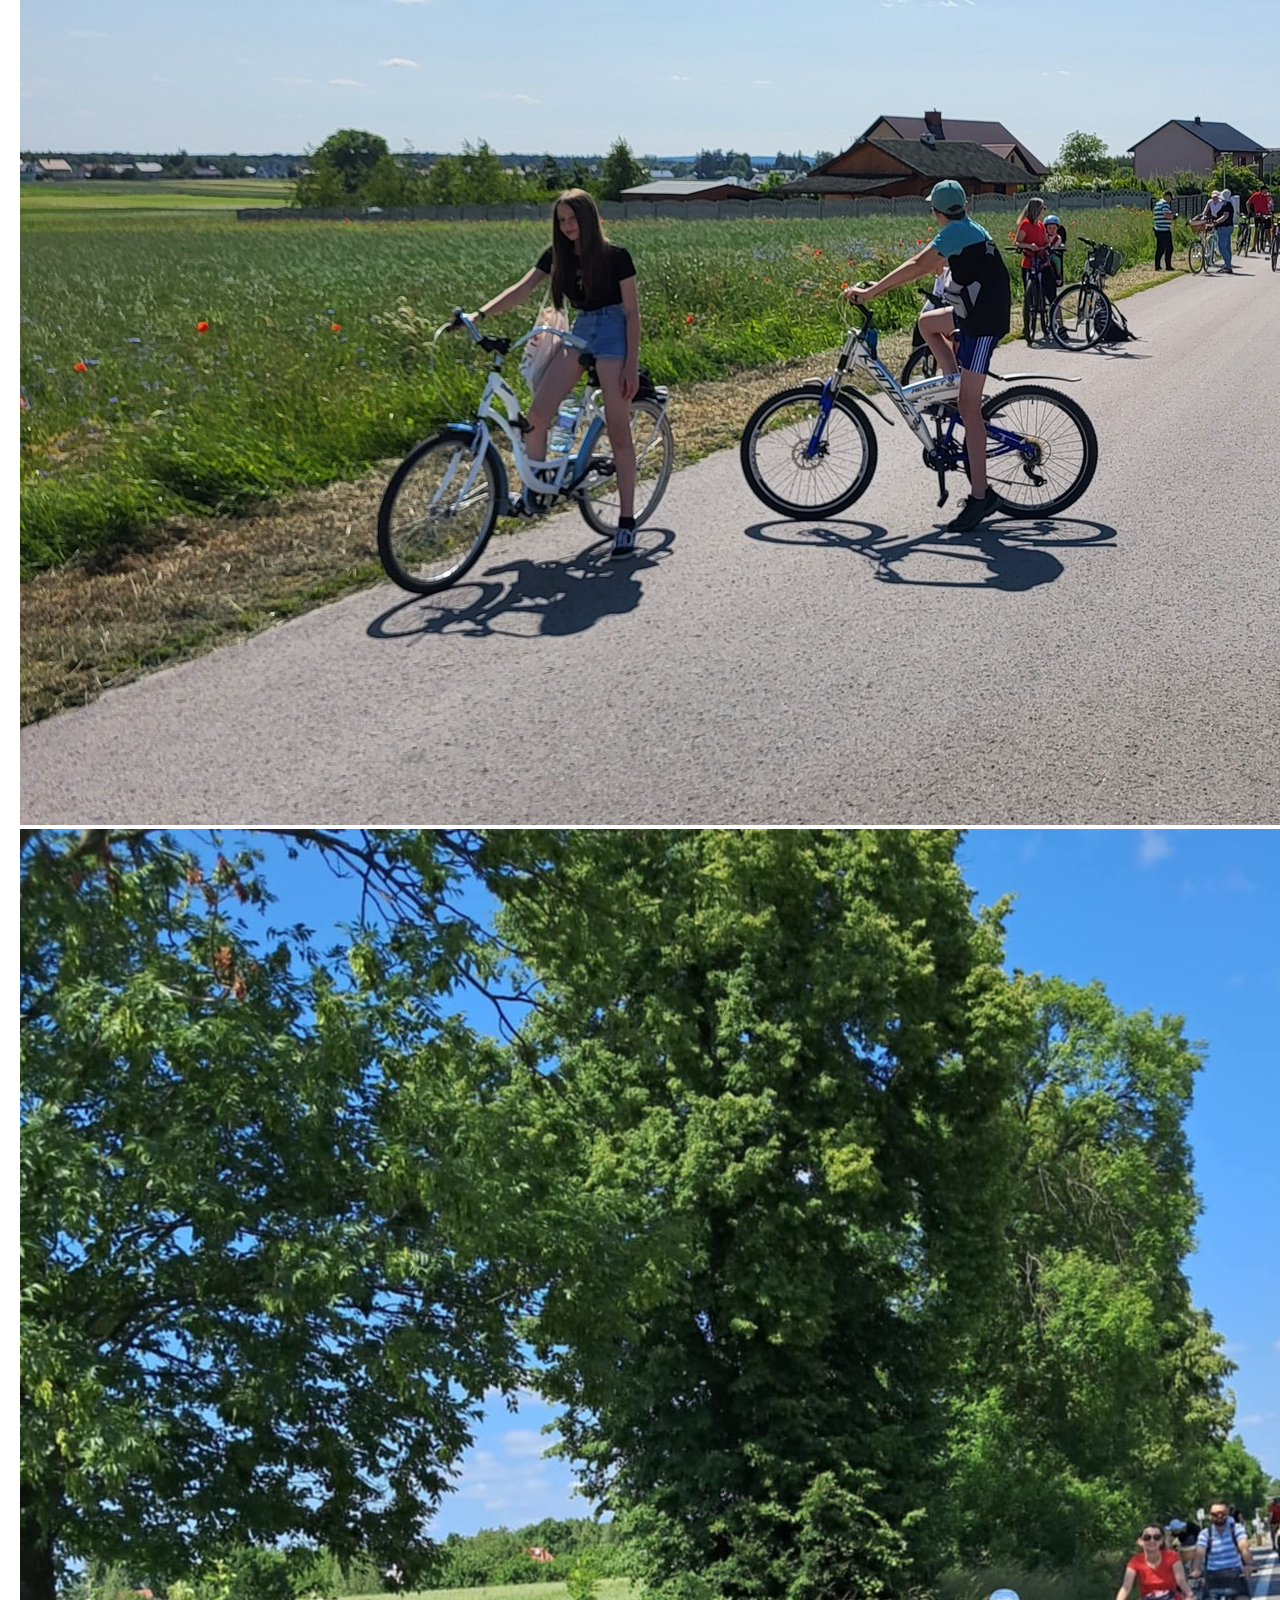
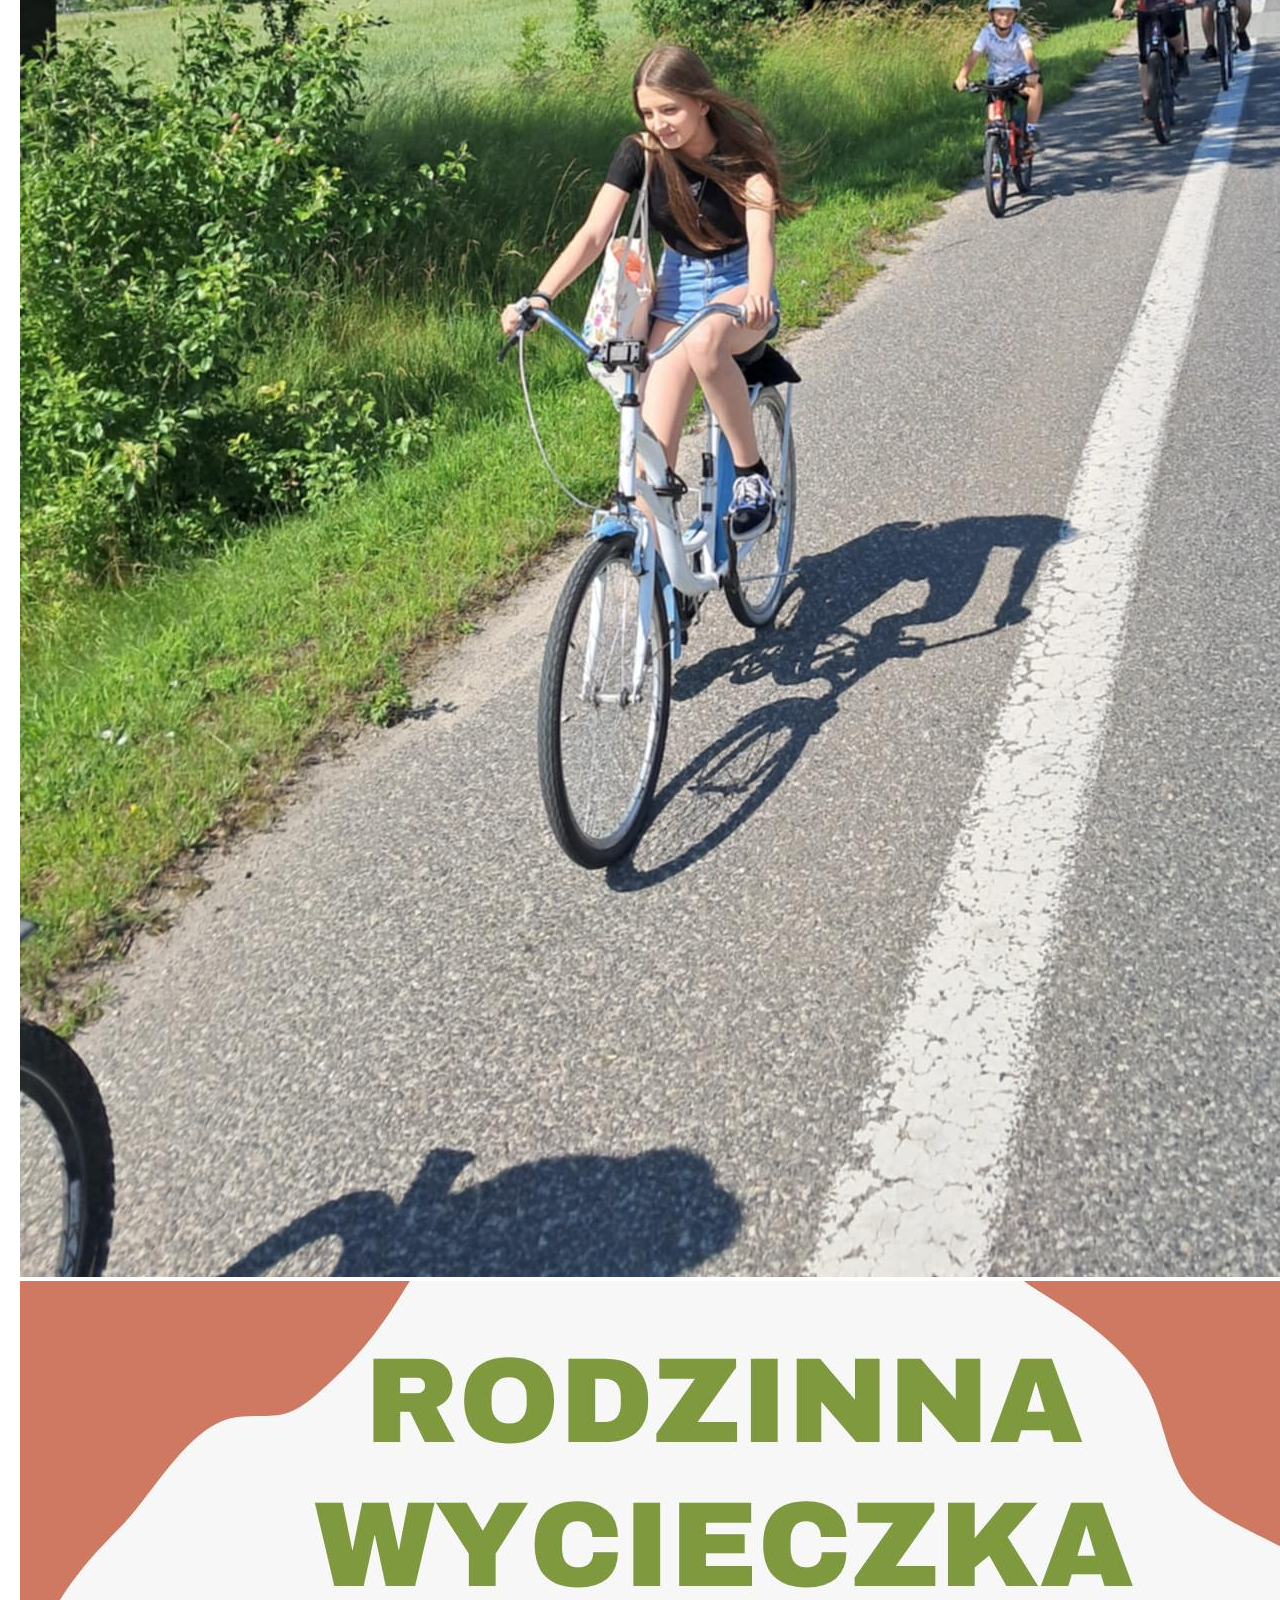
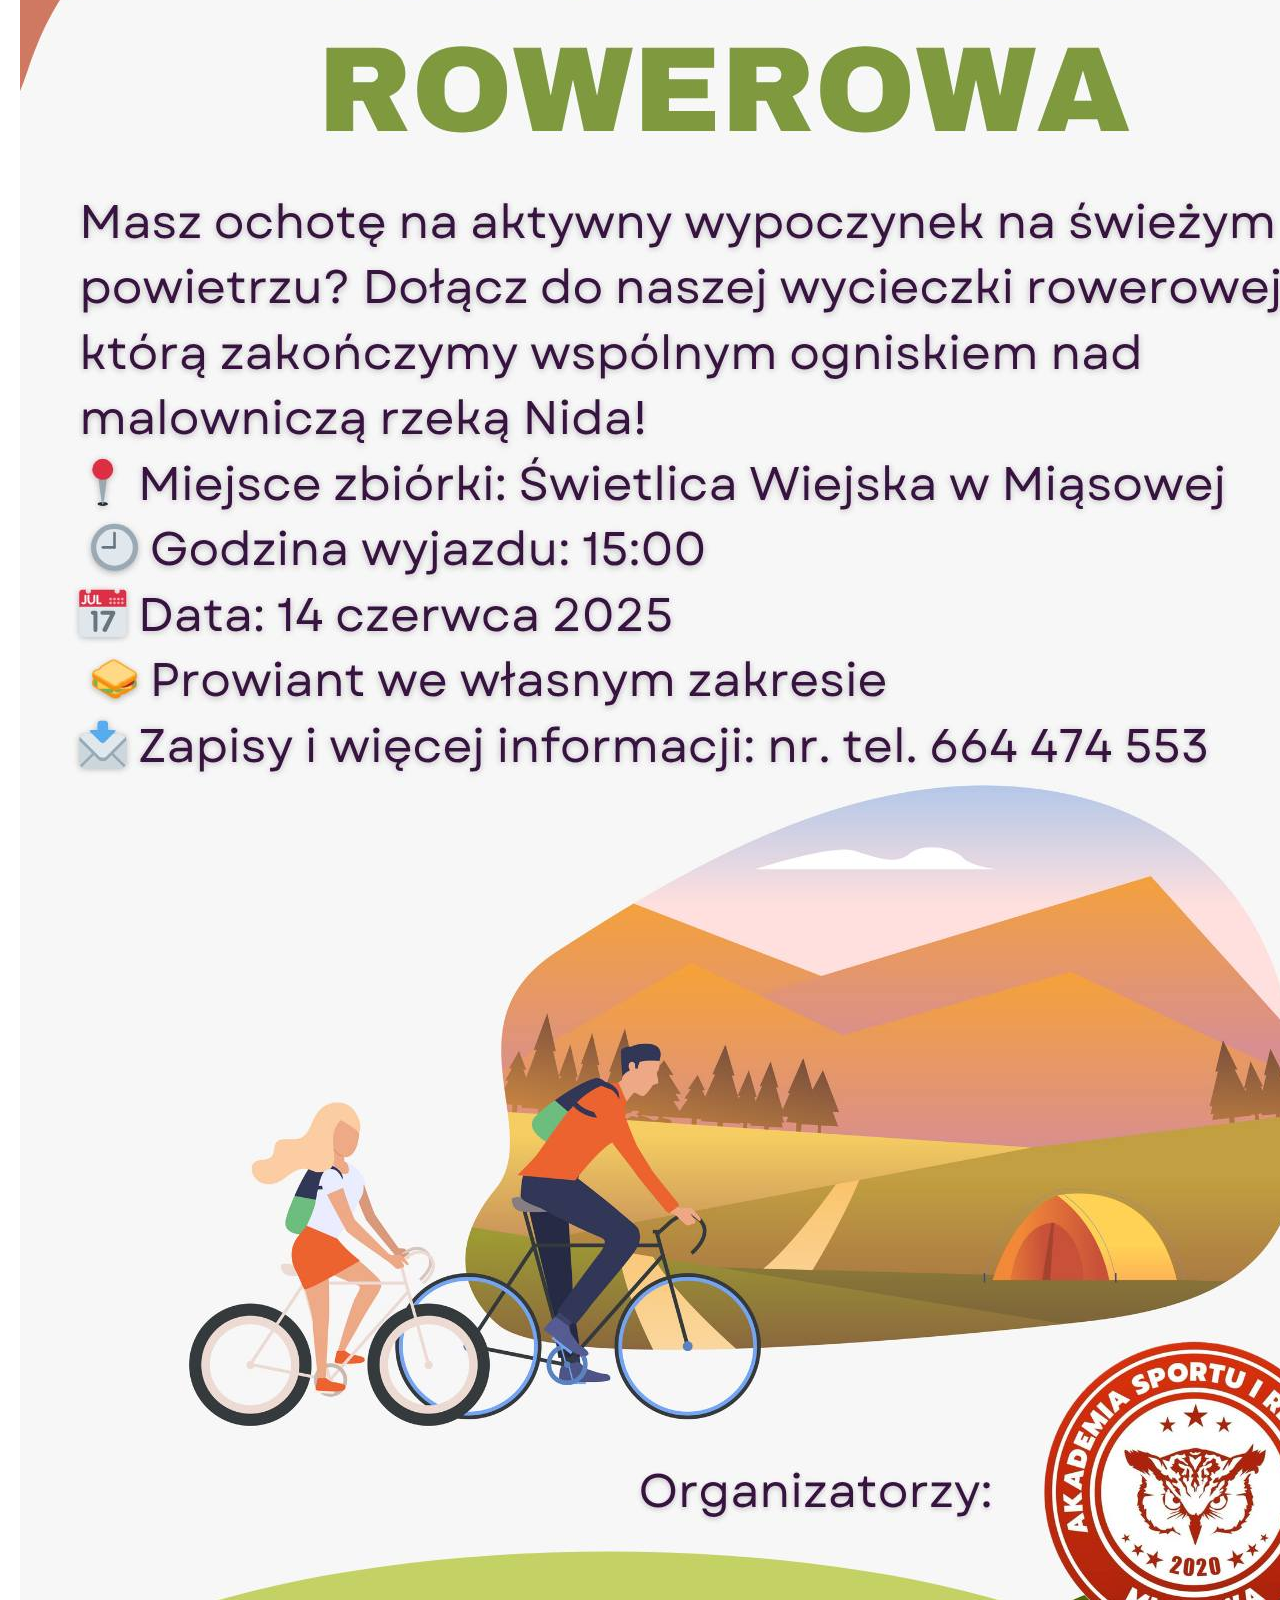
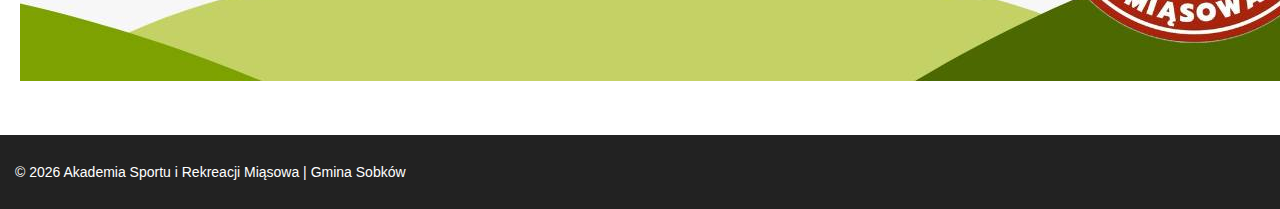
<file: galeria-rowery-2025.html>
<!DOCTYPE html>
<html lang="pl">
<head>
    <meta charset="UTF-8">
    <title>Wycieczka Rowerowa 2025 - ASIR Miąsowa</title>
    <meta name="viewport" content="width=device-width, initial-scale=1.0">
    <link rel="stylesheet" href="style.css">
</head>
<body>
<nav>
    <div class="logo-container">
        <a href="index.html"><img src="logo.png" alt="Logo" class="logo"></a>
    </div>

    <button class="menu-toggle" id="menu-toggle" aria-label="Otwórz menu">
        <span></span>
        <span></span>
        <span></span>
    </button>

    <ul class="nav-links" id="nav-links">
        <li><a href="index.html">Strona główna</a></li>
        <li><a href="o-nas.html">O nas</a></li>
        <li><a href="dzialalnosc.html">Działalność</a></li>
        <li><a href="galeria.html">Galeria</a></li>
        <li><a href="aktualnosci.html">Aktualności</a></li>
        <li><a href="kontakt.html">Kontakt</a></li>
    </ul>
</nav>
<header class="subpage-header">
    <div class="container">
        <h1>Wycieczka Rowerowa 2025 🚲</h1>
        <p>Aktywne zwiedzanie naszej okolicy na dwóch kółkach.</p>
        <br>
        <a href="galeria.html" class="btn btn-outline-white" style="padding: 8px 15px; font-size: 0.9em;">← Powrót do galerii</a>
    </div>
</header>
<section class="gallery-section">
    <div class="container">
        <div class="gallery-grid">
            <div class="gallery-item"><img src="rower1.jpg" </div>
             <div class="gallery-grid">
            <div class="gallery-item"><img src="rower2.jpg" </div>
                <div class="gallery-grid">
            <div class="gallery-item"><img src="rower3.jpg" </div>
                <div class="gallery-grid">
            <div class="gallery-item"><img src="rower4.jpg" </div>
                <div class="gallery-grid">
            <div class="gallery-item"><img src="rower5.jpg" </div>
                <div class="gallery-grid">
            <div class="gallery-item"><img src="rower6.jpg" </div>
                
        </div>
    </div>
</section>
<footer><p>© 2026 Akademia Sportu i Rekreacji Miąsowa | Gmina Sobków</p></footer>
</body>

</html>
</file>
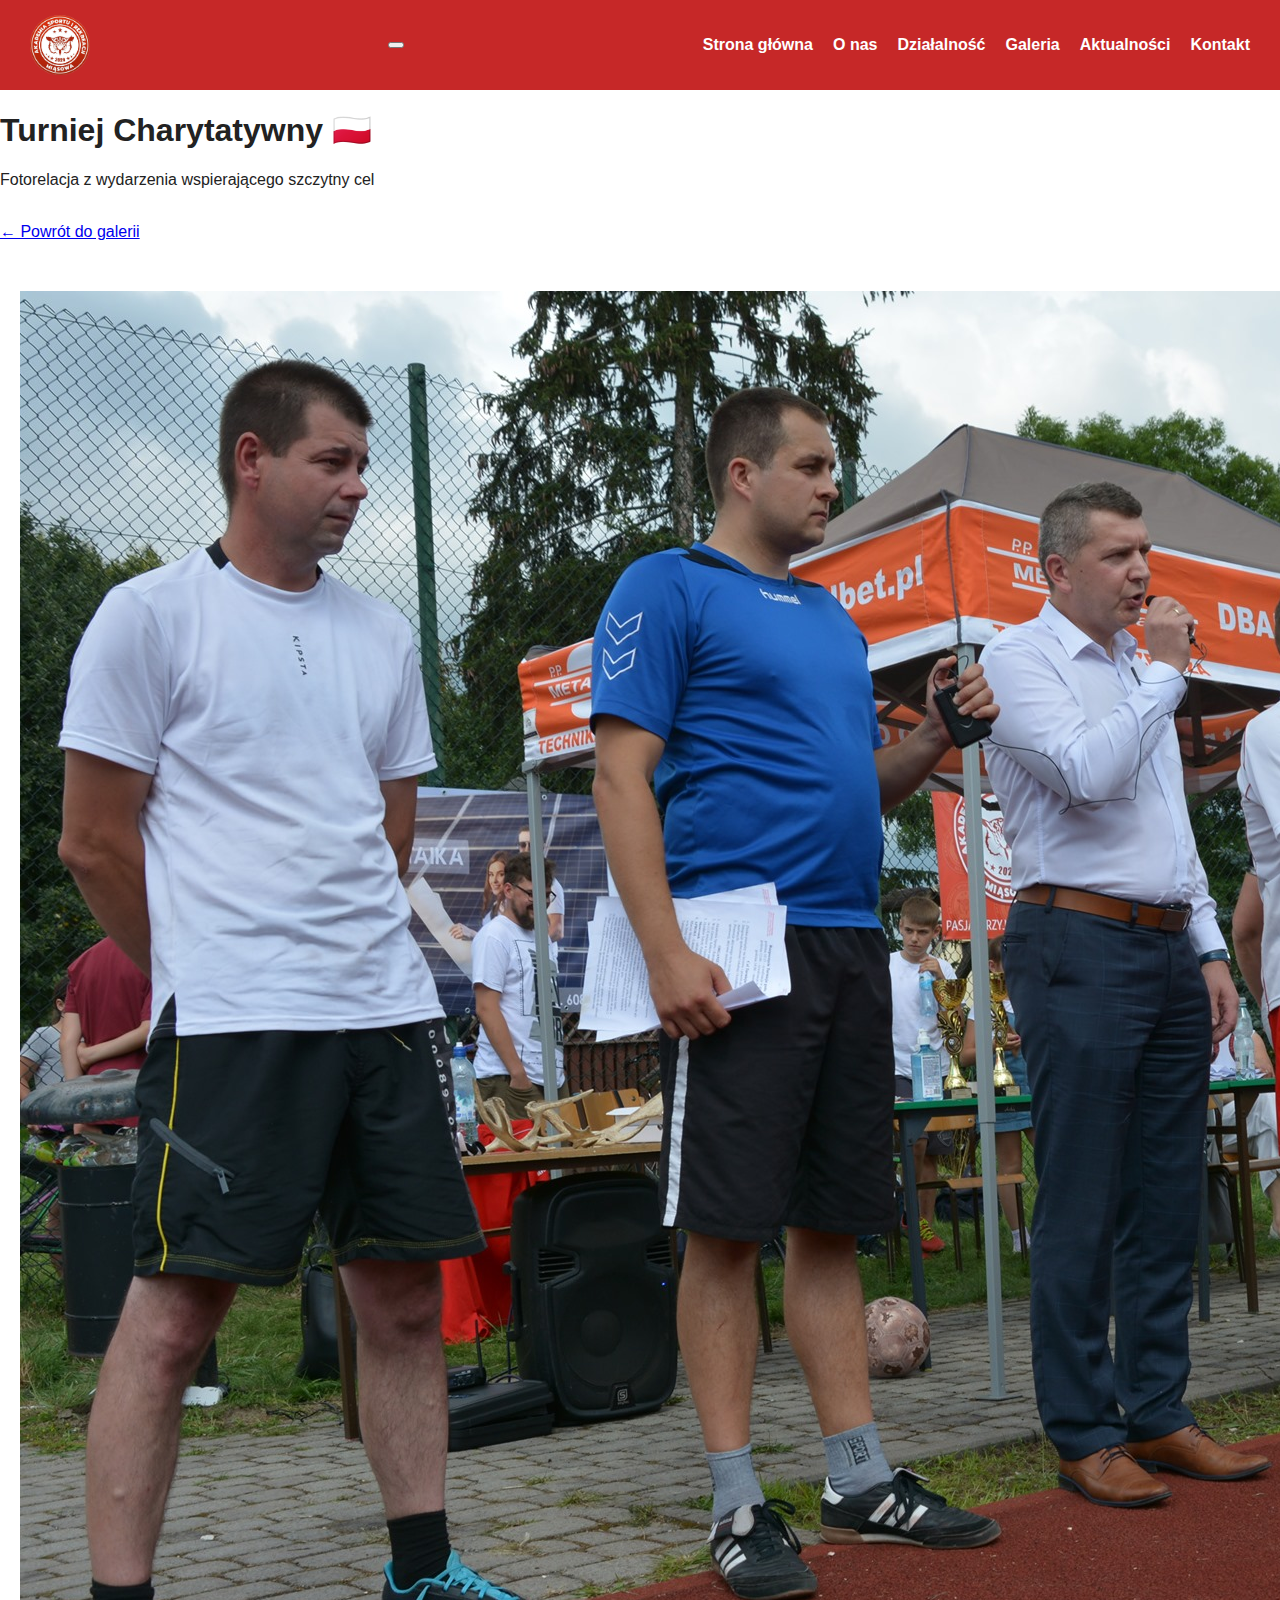
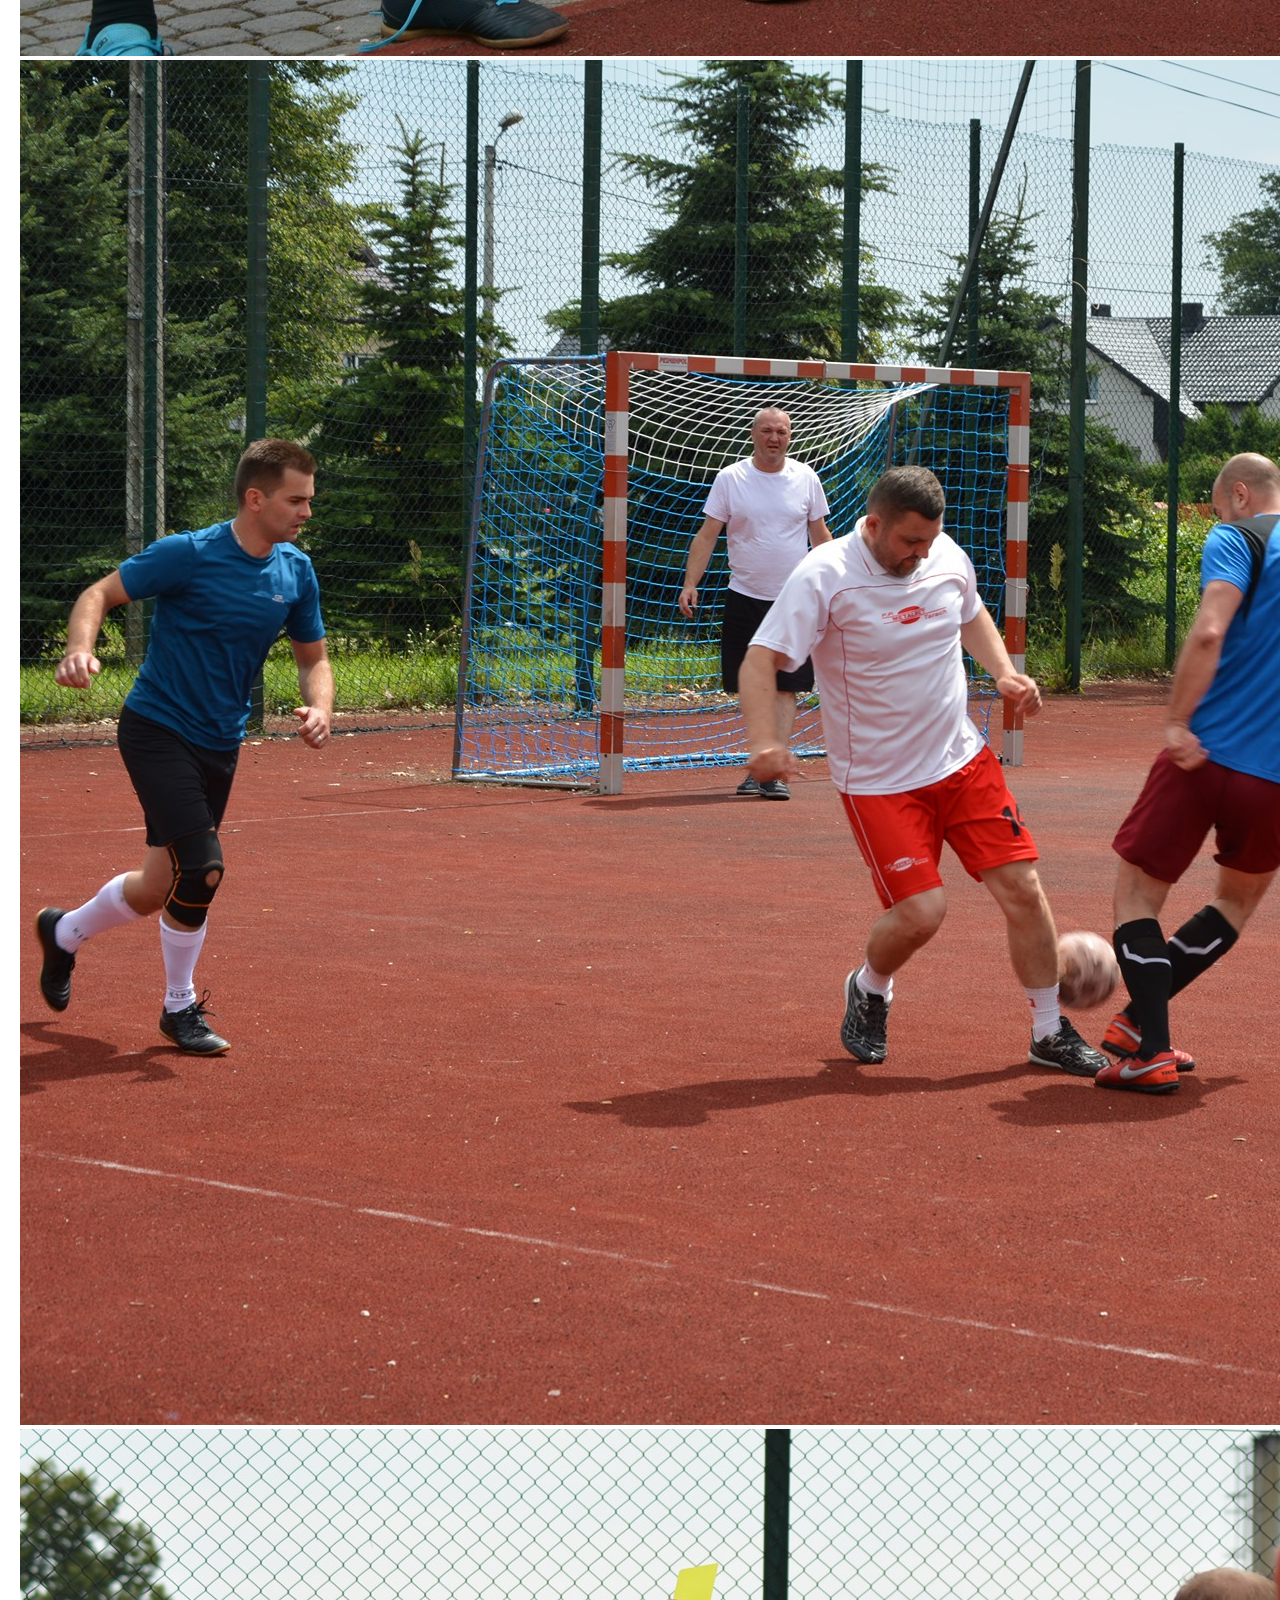
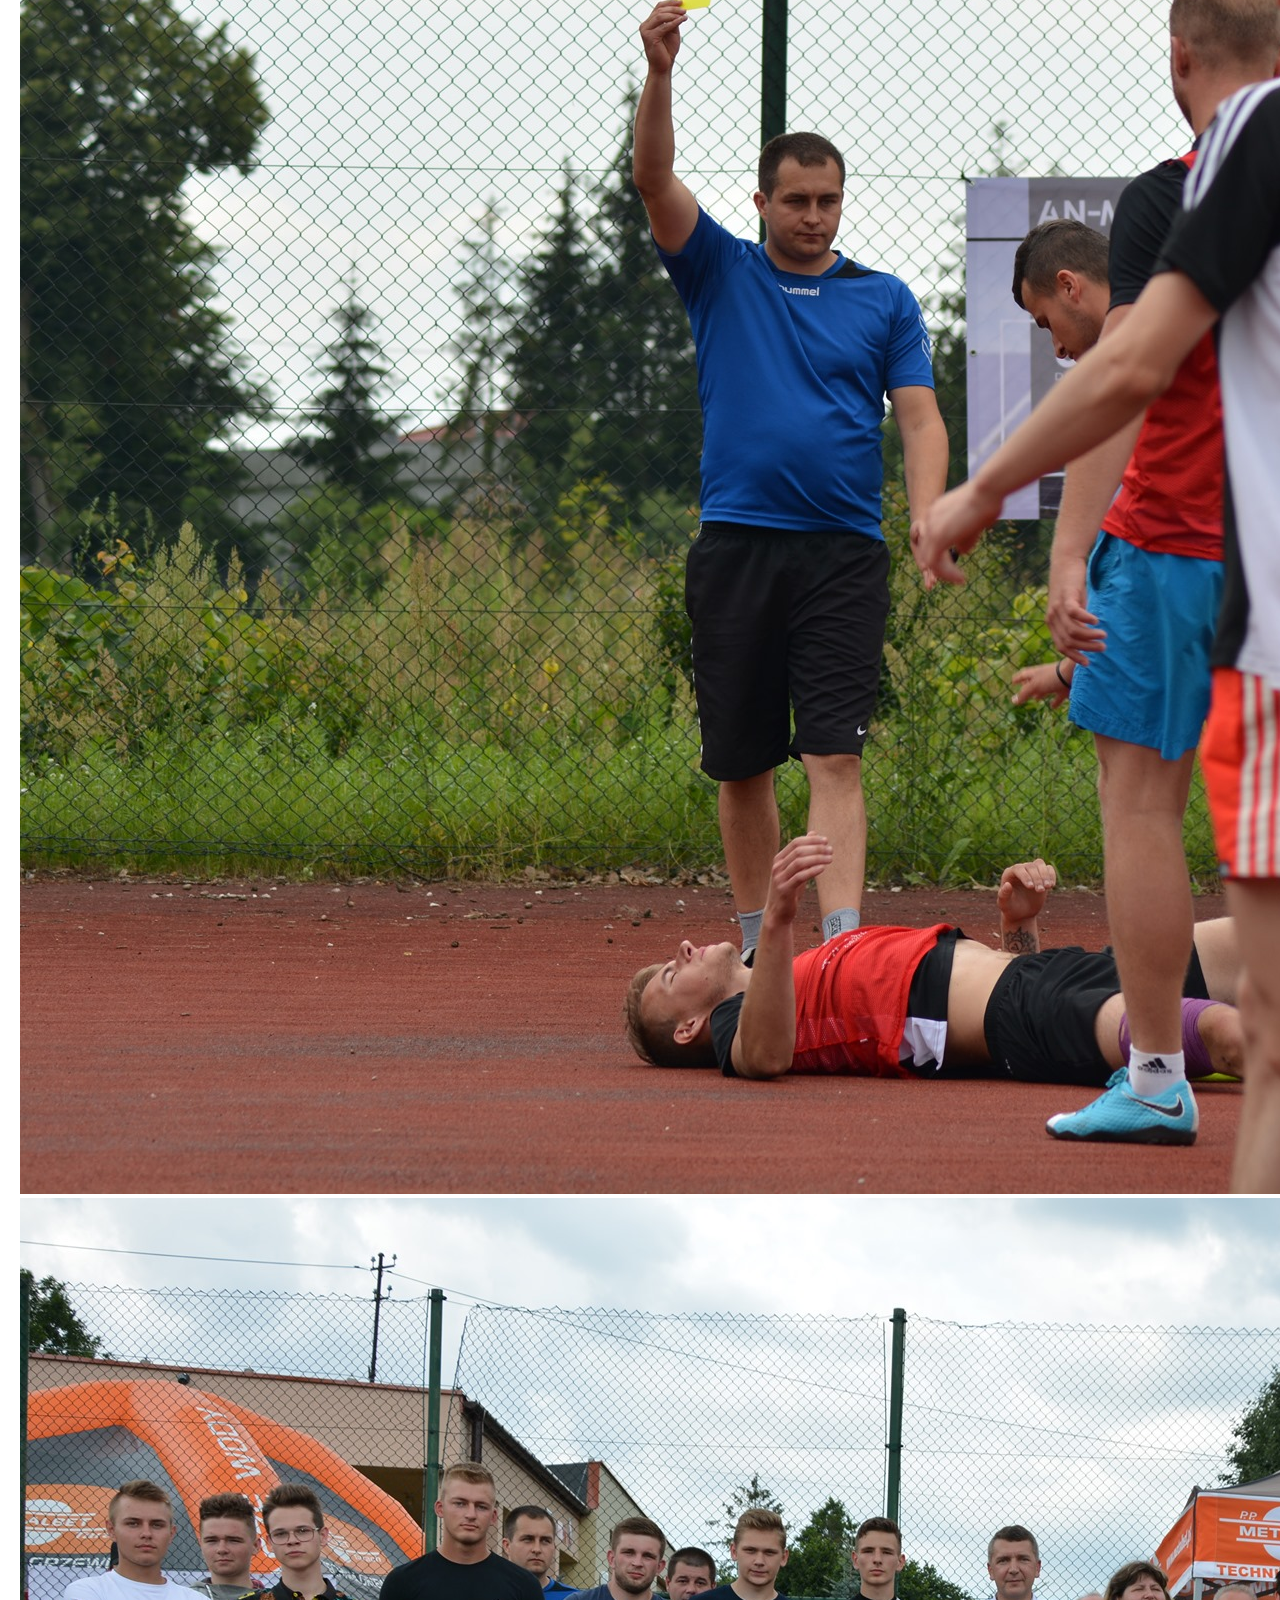
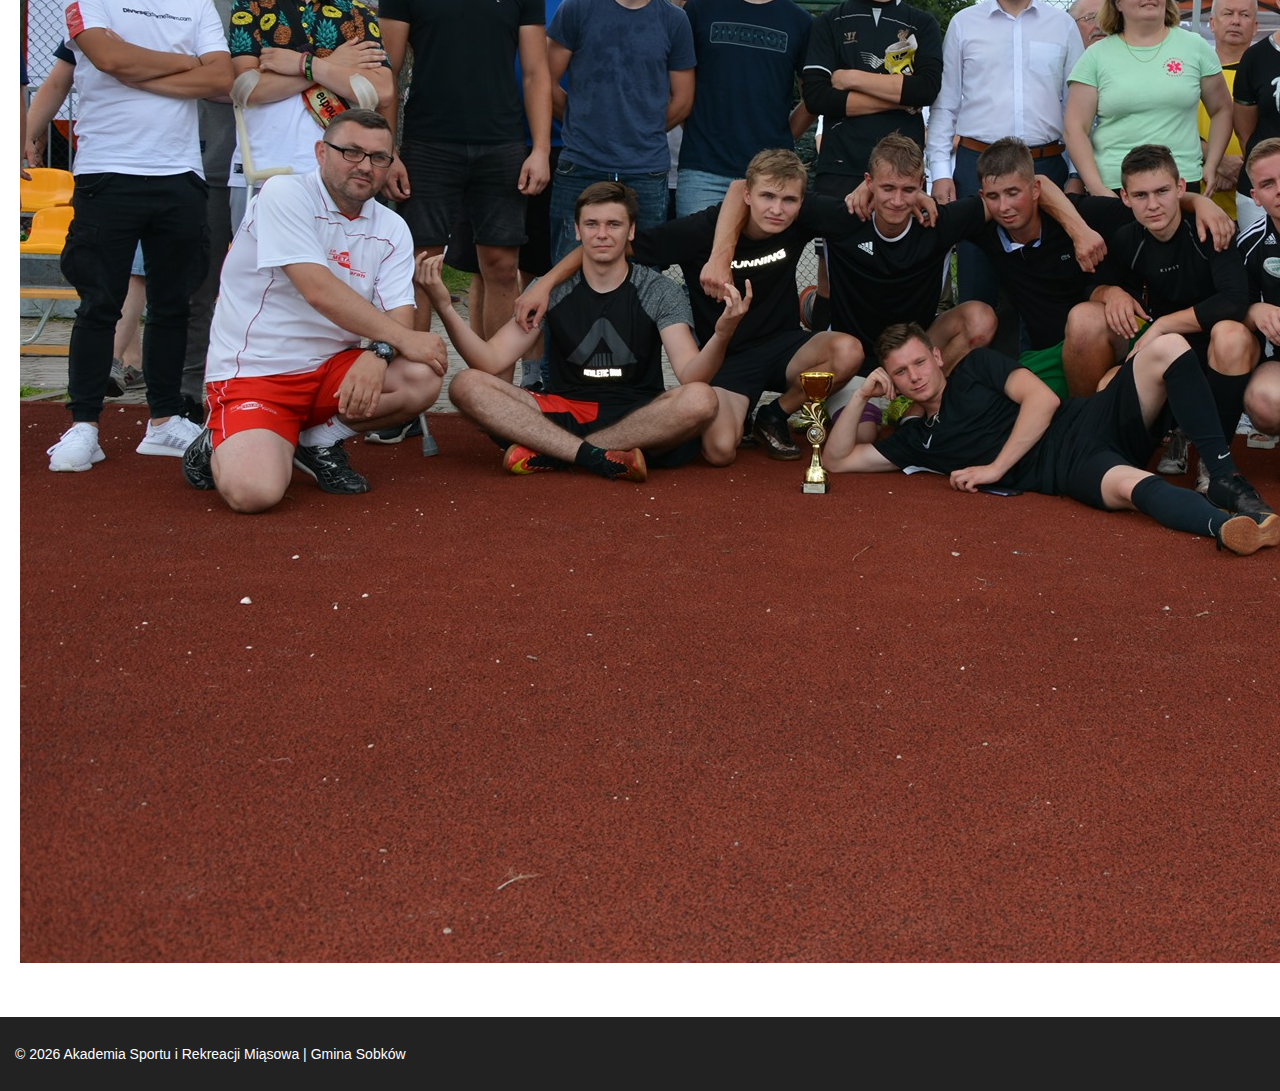
<file: galeria-turniej-charytatywny.html>
<!DOCTYPE html>
<html lang="pl">
<head>
    <meta charset="UTF-8">
    <title>Turniej Charytatywny - ASIR Miąsowa</title>
    <meta name="viewport" content="width=device-width, initial-scale=1.0">
    <link rel="stylesheet" href="style.css">
</head>
<body>

<nav>
    <div class="logo-container">
        <a href="index.html"><img src="logo.png" alt="Logo" class="logo"></a>
    </div>

    <button class="menu-toggle" id="menu-toggle" aria-label="Otwórz menu">
        <span></span>
        <span></span>
        <span></span>
    </button>

    <ul class="nav-links" id="nav-links">
        <li><a href="index.html">Strona główna</a></li>
        <li><a href="o-nas.html">O nas</a></li>
        <li><a href="dzialalnosc.html">Działalność</a></li>
        <li><a href="galeria.html">Galeria</a></li>
        <li><a href="aktualnosci.html">Aktualności</a></li>
        <li><a href="kontakt.html">Kontakt</a></li>
    </ul>
</nav>

<header class="subpage-header">
    <div class="container">
        <h1>Turniej Charytatywny 🇵🇱</h1>
        <p>Fotorelacja z wydarzenia wspierającego szczytny cel</p>
        <br>
        <a href="galeria.html" class="btn btn-outline-white">← Powrót do galerii</a>
    </div>
</header>

<section class="gallery-section">
    <div class="container">
        <div class="gallery-grid">
            
            <div class="gallery-item">
                <img src="foto1.jpg" alt="Turniej Charytatywny - Zdjęcie 1">
                <div class="caption"> </div>
            </div>

            <div class="gallery-item">
                <img src="foto2.jpg" alt="Turniej Charytatywny - Zdjęcie 2">
                <div class="caption"> </div>
            </div>

            <div class="gallery-item">
                <img src="foto3.jpg" alt="Turniej Charytatywny - Zdjęcie 3">
                <div class="caption"> </div>
            </div>

            <div class="gallery-item">
                <img src="foto4.jpg" alt="Turniej Charytatywny - Zdjęcie 4">
                <div class="caption"> </div>
            </div>

        </div>
    </div>
</section>

<footer>
    <p>© 2026 Akademia Sportu i Rekreacji Miąsowa | Gmina Sobków</p>
</footer>

</body>
</html>
</file>
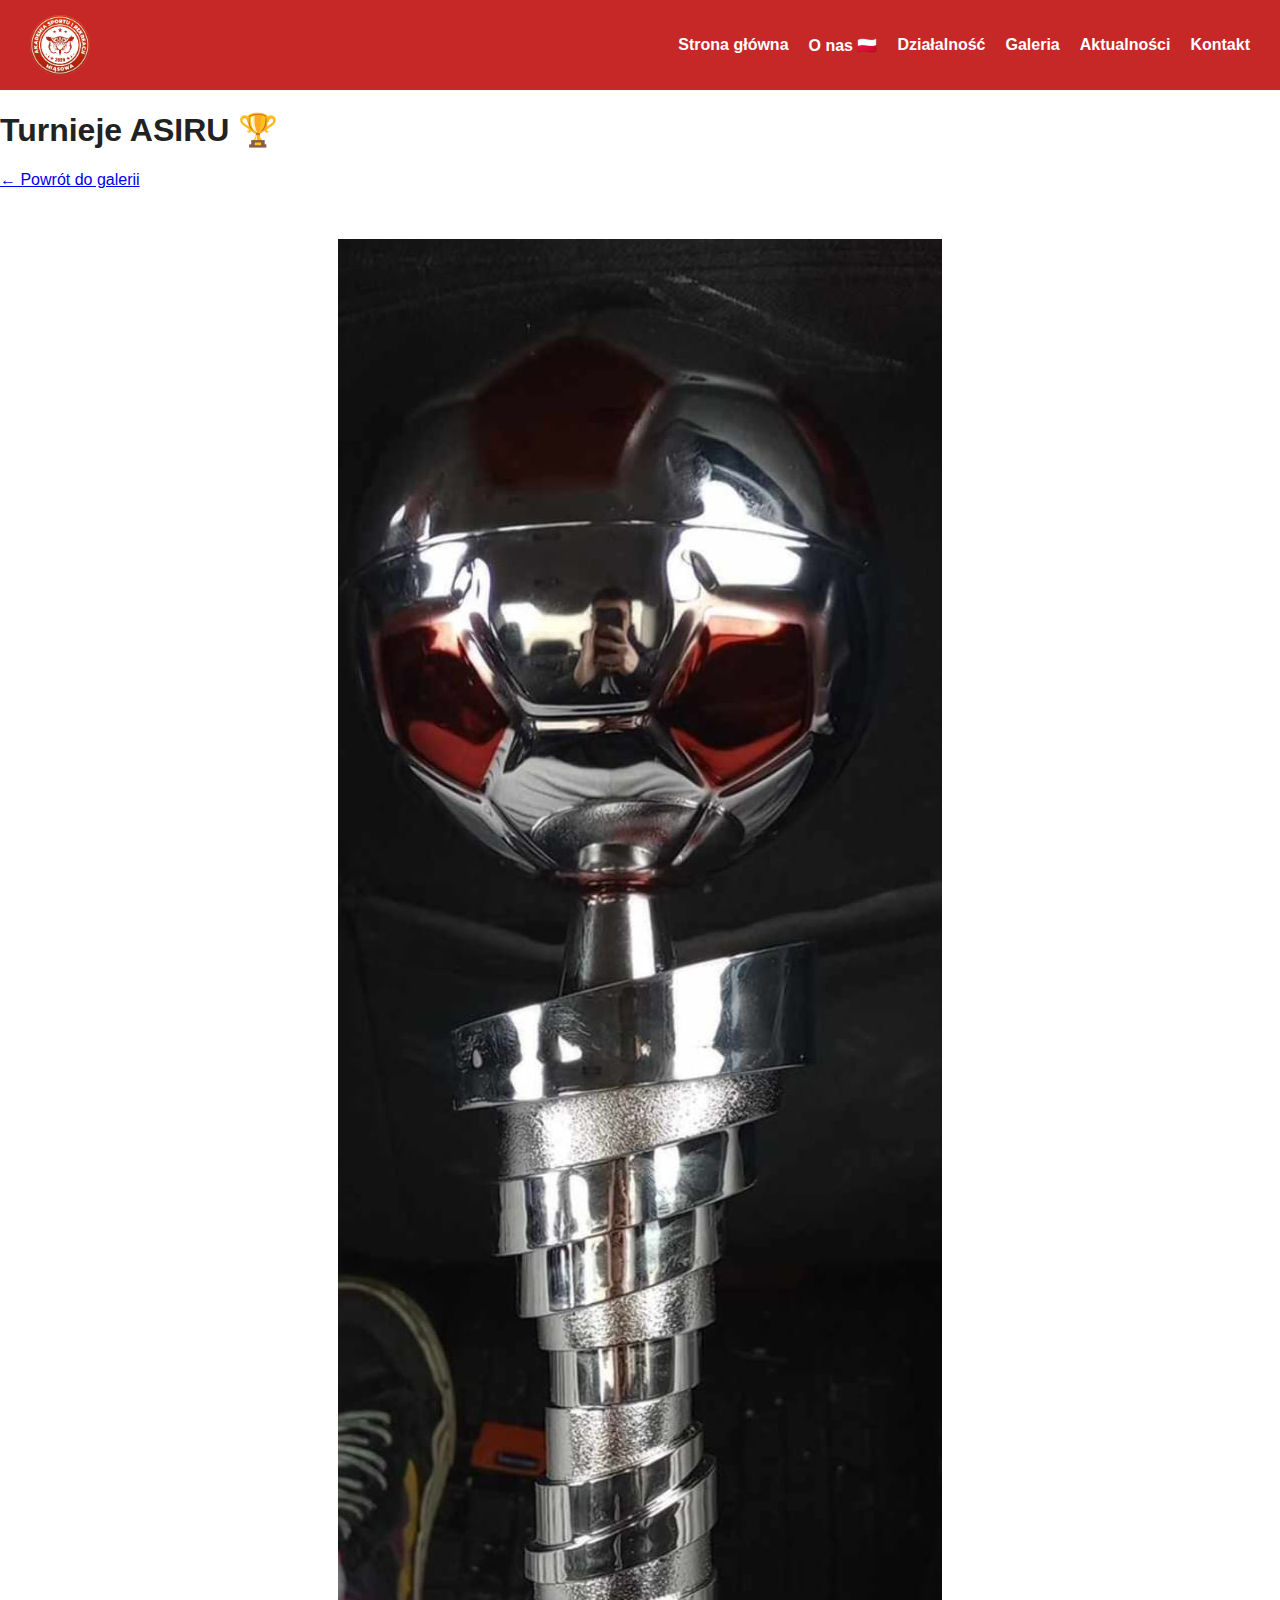
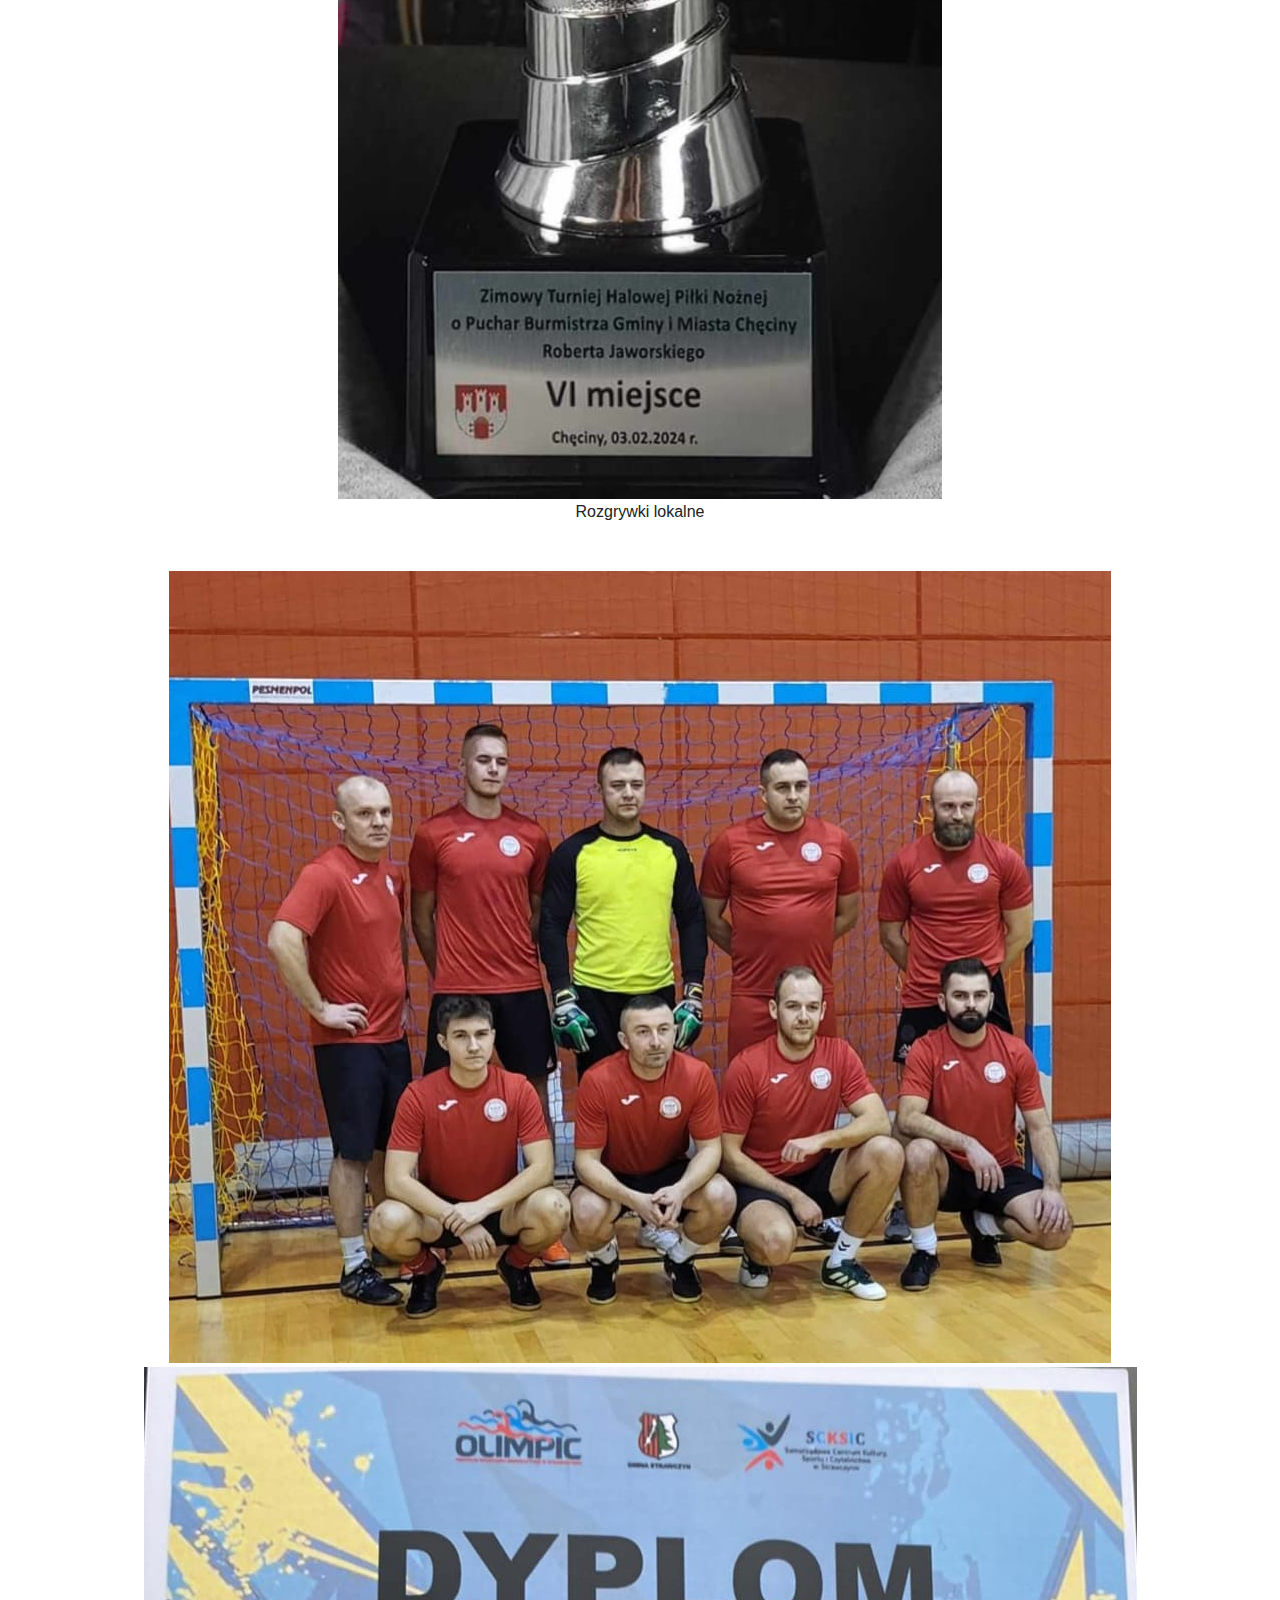
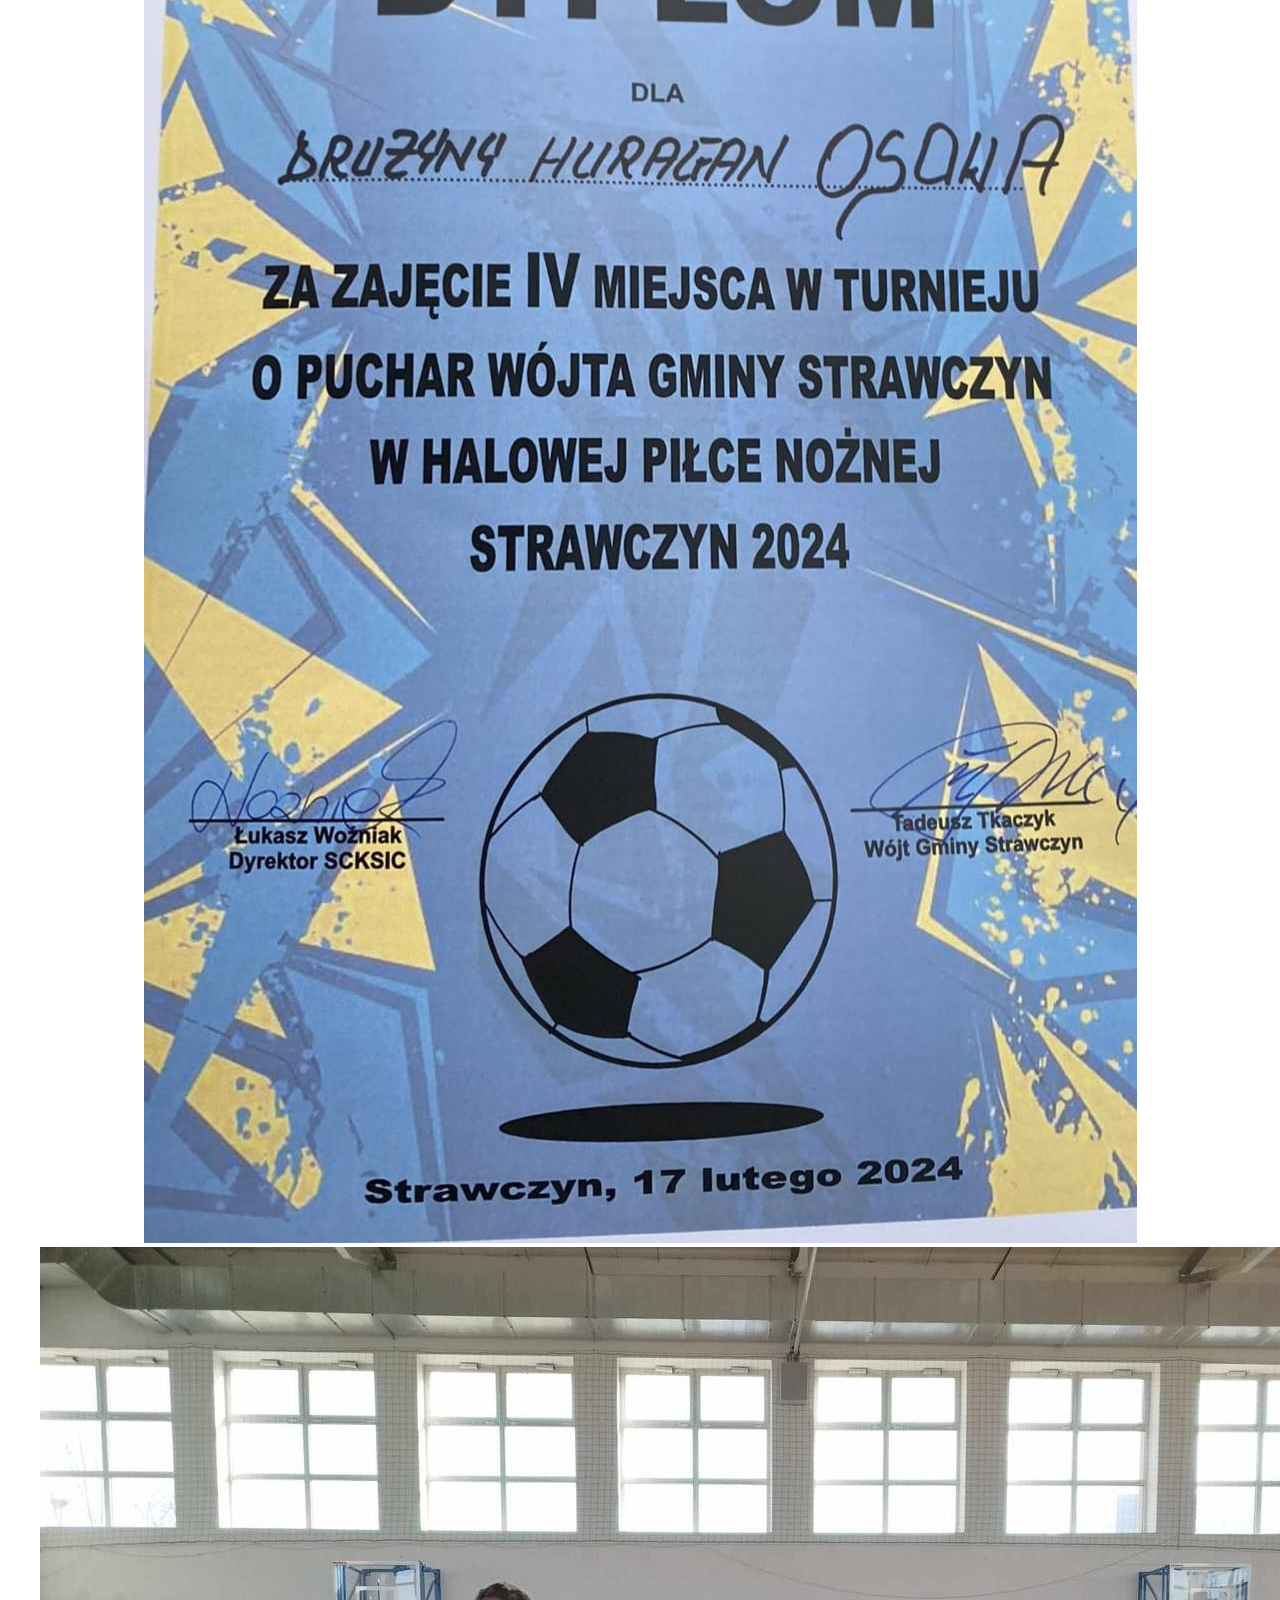
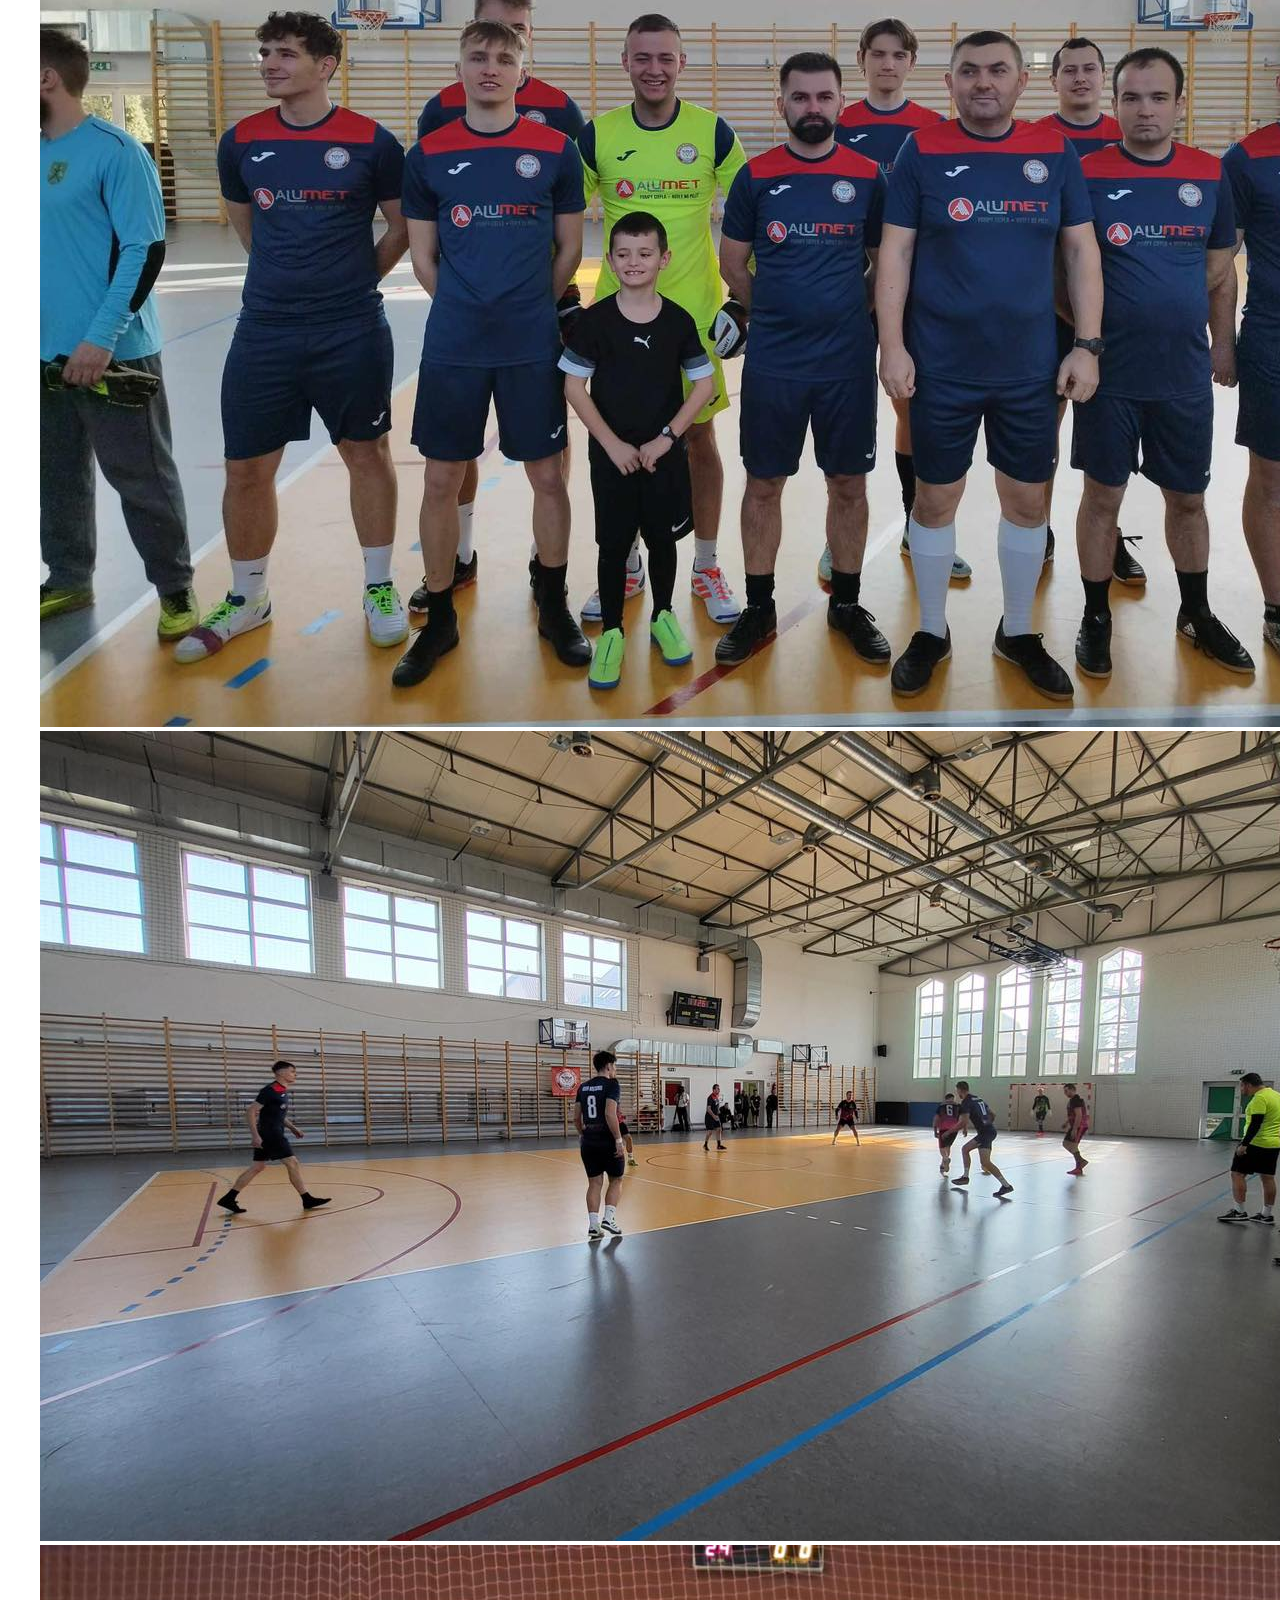
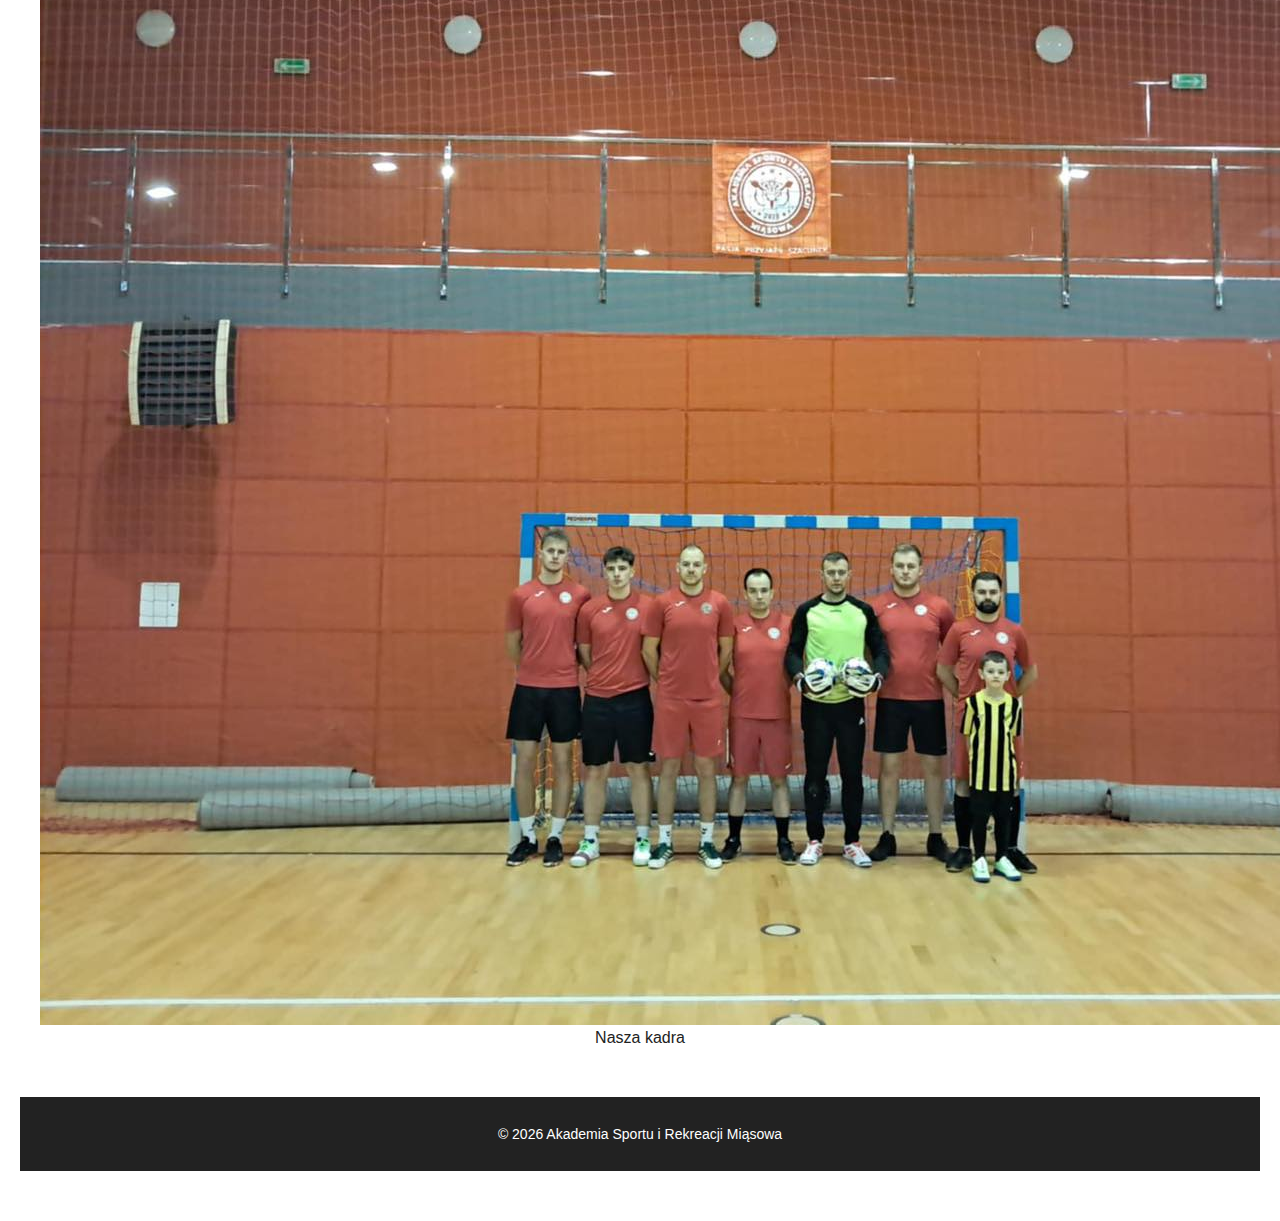
<file: galeria-turnieje-asiru.html>
<!DOCTYPE html>
<html lang="pl">
<head>
    <meta charset="UTF-8">
    <title>Turnieje ASIRU - Galeria</title>
    <meta name="viewport" content="width=device-width, initial-scale=1.0">
    <link rel="stylesheet" href="style.css">
</head>
<body>
<nav>
    <div class="logo-container"><a href="index.html"><img src="logo.png" alt="Logo" class="logo"></a></div>
    <ul class="nav-links">
        <li><a href="index.html">Strona główna</a></li>
        <li><a href="o-nas.html">O nas 🇵🇱</a></li>
        <li><a href="dzialalnosc.html">Działalność</a></li>
        <li><a href="galeria.html" class="active">Galeria</a></li>
        <li><a href="aktualnosci.html">Aktualności</a></li>
        <li><a href="kontakt.html">Kontakt</a></li>
    </ul>
</nav>
<header class="subpage-header">
    <h1>Turnieje ASIRU 🏆</h1>
    <a href="galeria.html" class="btn btn-outline-white">← Powrót do galerii</a>
</header>
<section class="gallery-section"><div class="container"><div class="gallery-grid">
    <div class="gallery-item"><img src="turniejch1.jpg"><div class="caption">Rozgrywki lokalne</div></div>
    <section class="gallery-section">
    <div class="container">
        <div class="gallery-grid">
            
            <div class="gallery-item">
                <img src="turniejch2.jpg" alt="Turniej Charytatywny - Zdjęcie 1">
                <div class="caption"> </div>
            </div>

            <div class="gallery-item">
                <img src="turniejch3.jpg" alt="Turniej Charytatywny - Zdjęcie 2">
                <div class="caption"> </div>
            </div>

            <div class="gallery-item">
                <img src="turniejch4.jpg" alt="Turniej Charytatywny - Zdjęcie 3">
                <div class="caption"> </div>
            </div>

            <div class="gallery-item">
                <img src="turniejch5.jpg" alt="Turniej Charytatywny - Zdjęcie 4">
                <div class="caption"> </div>
            </div>

   <div class="gallery-item"><img src="turniejch6.jpg"><div class="caption">Nasza kadra</div></div>
</div></div></section>
<footer><p>© 2026 Akademia Sportu i Rekreacji Miąsowa</p></footer>
</body>

</html>
</file>
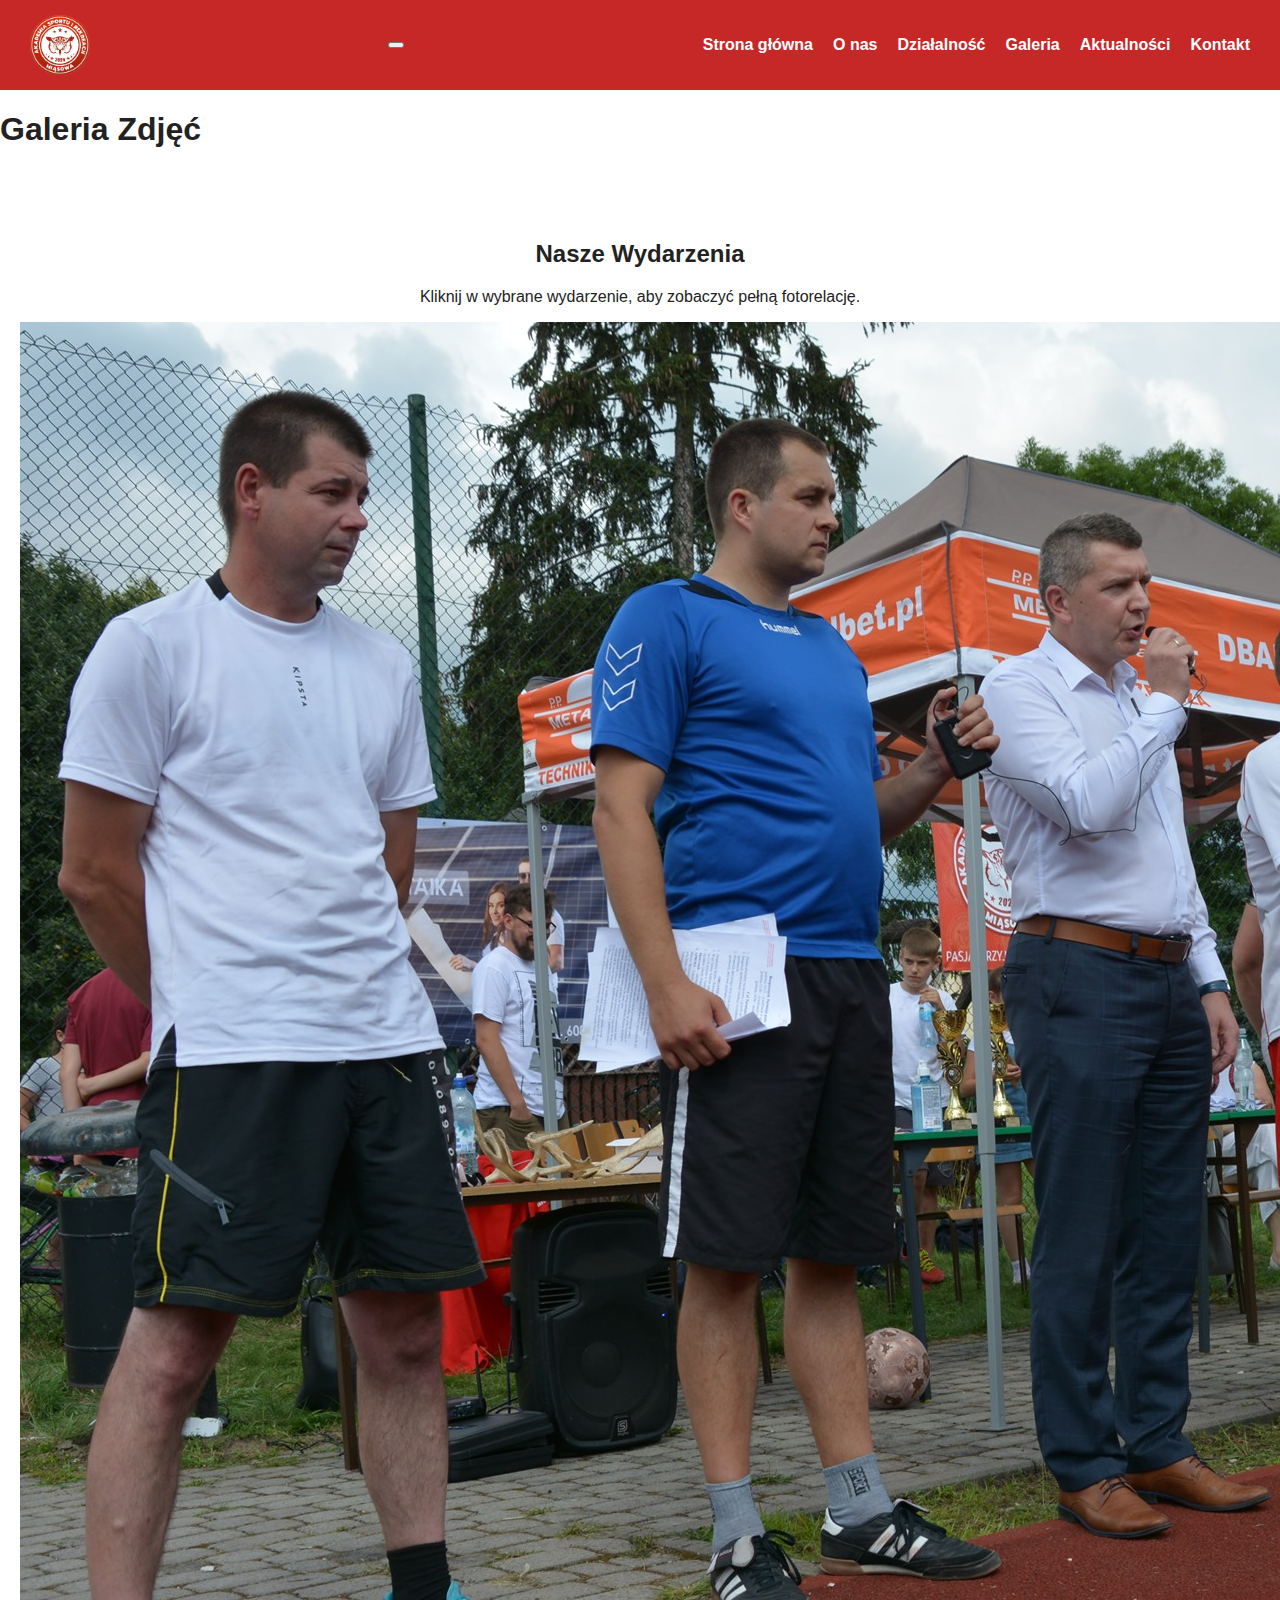
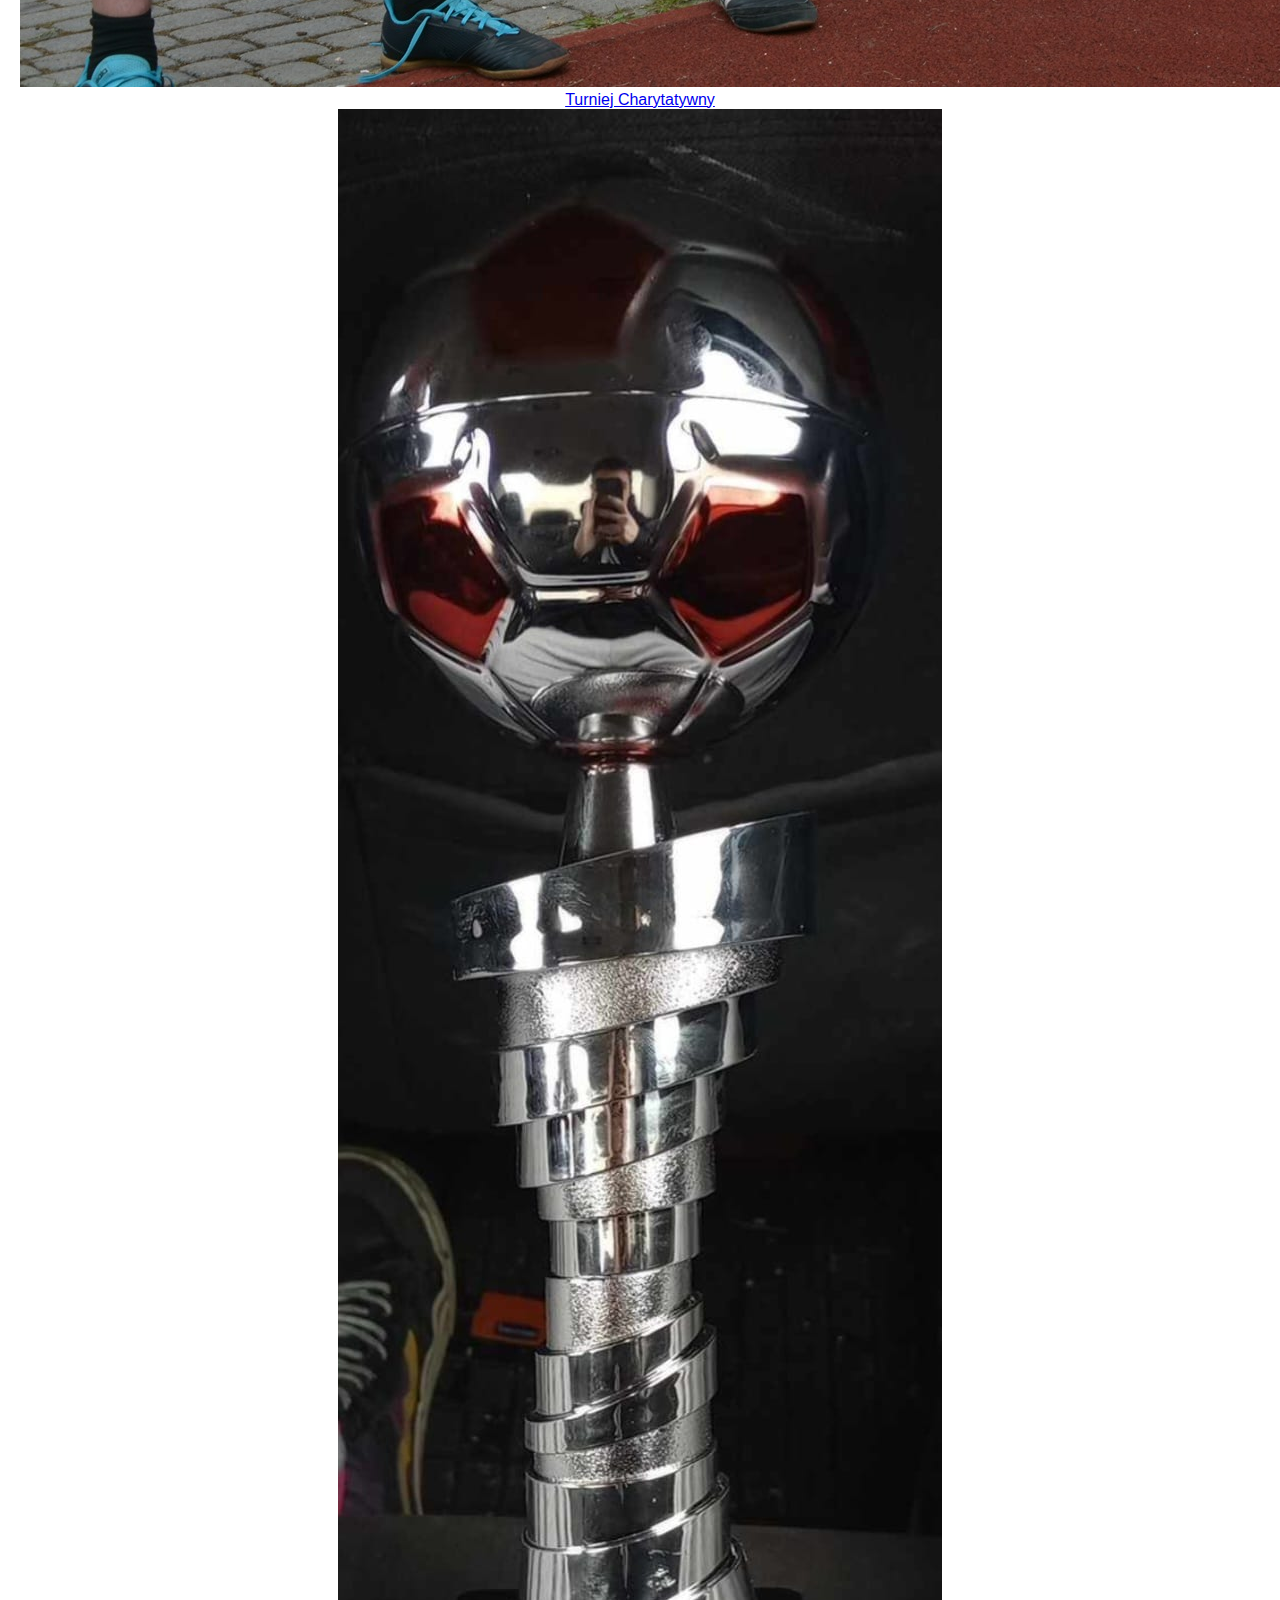
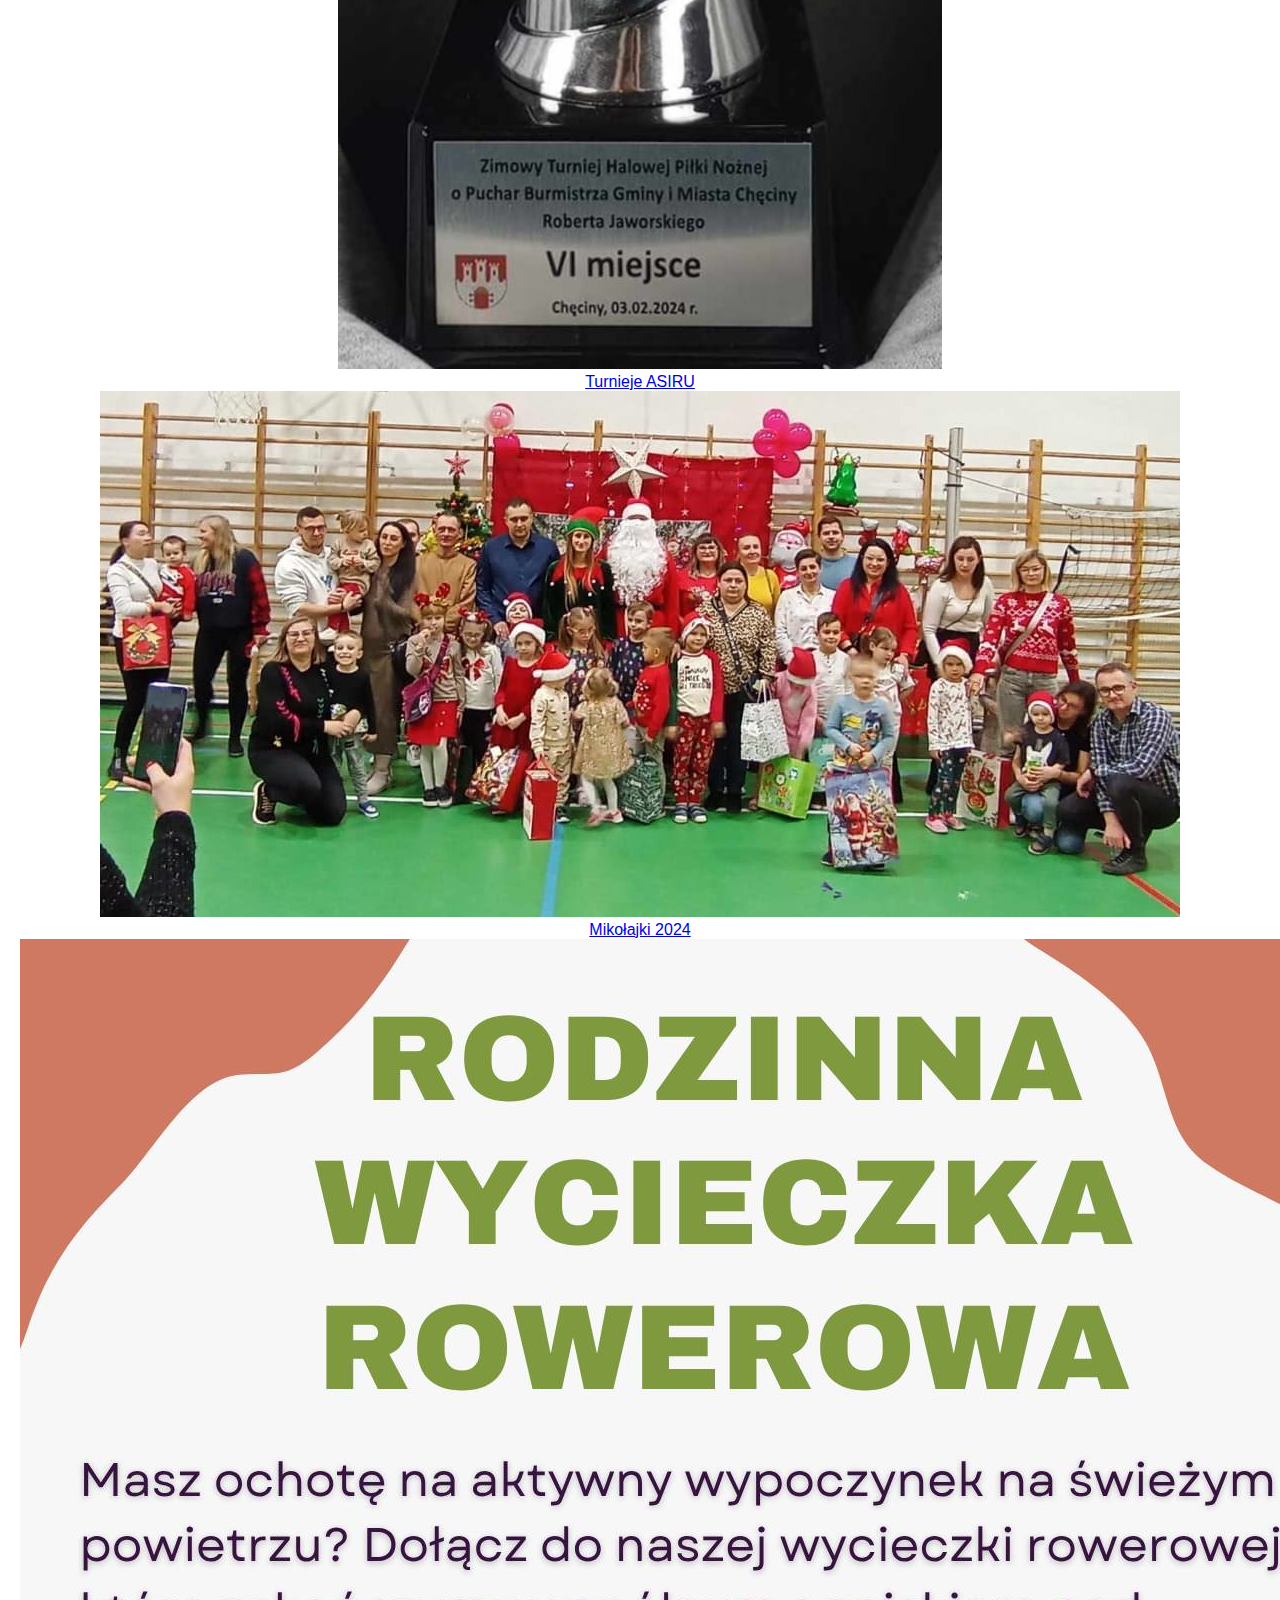
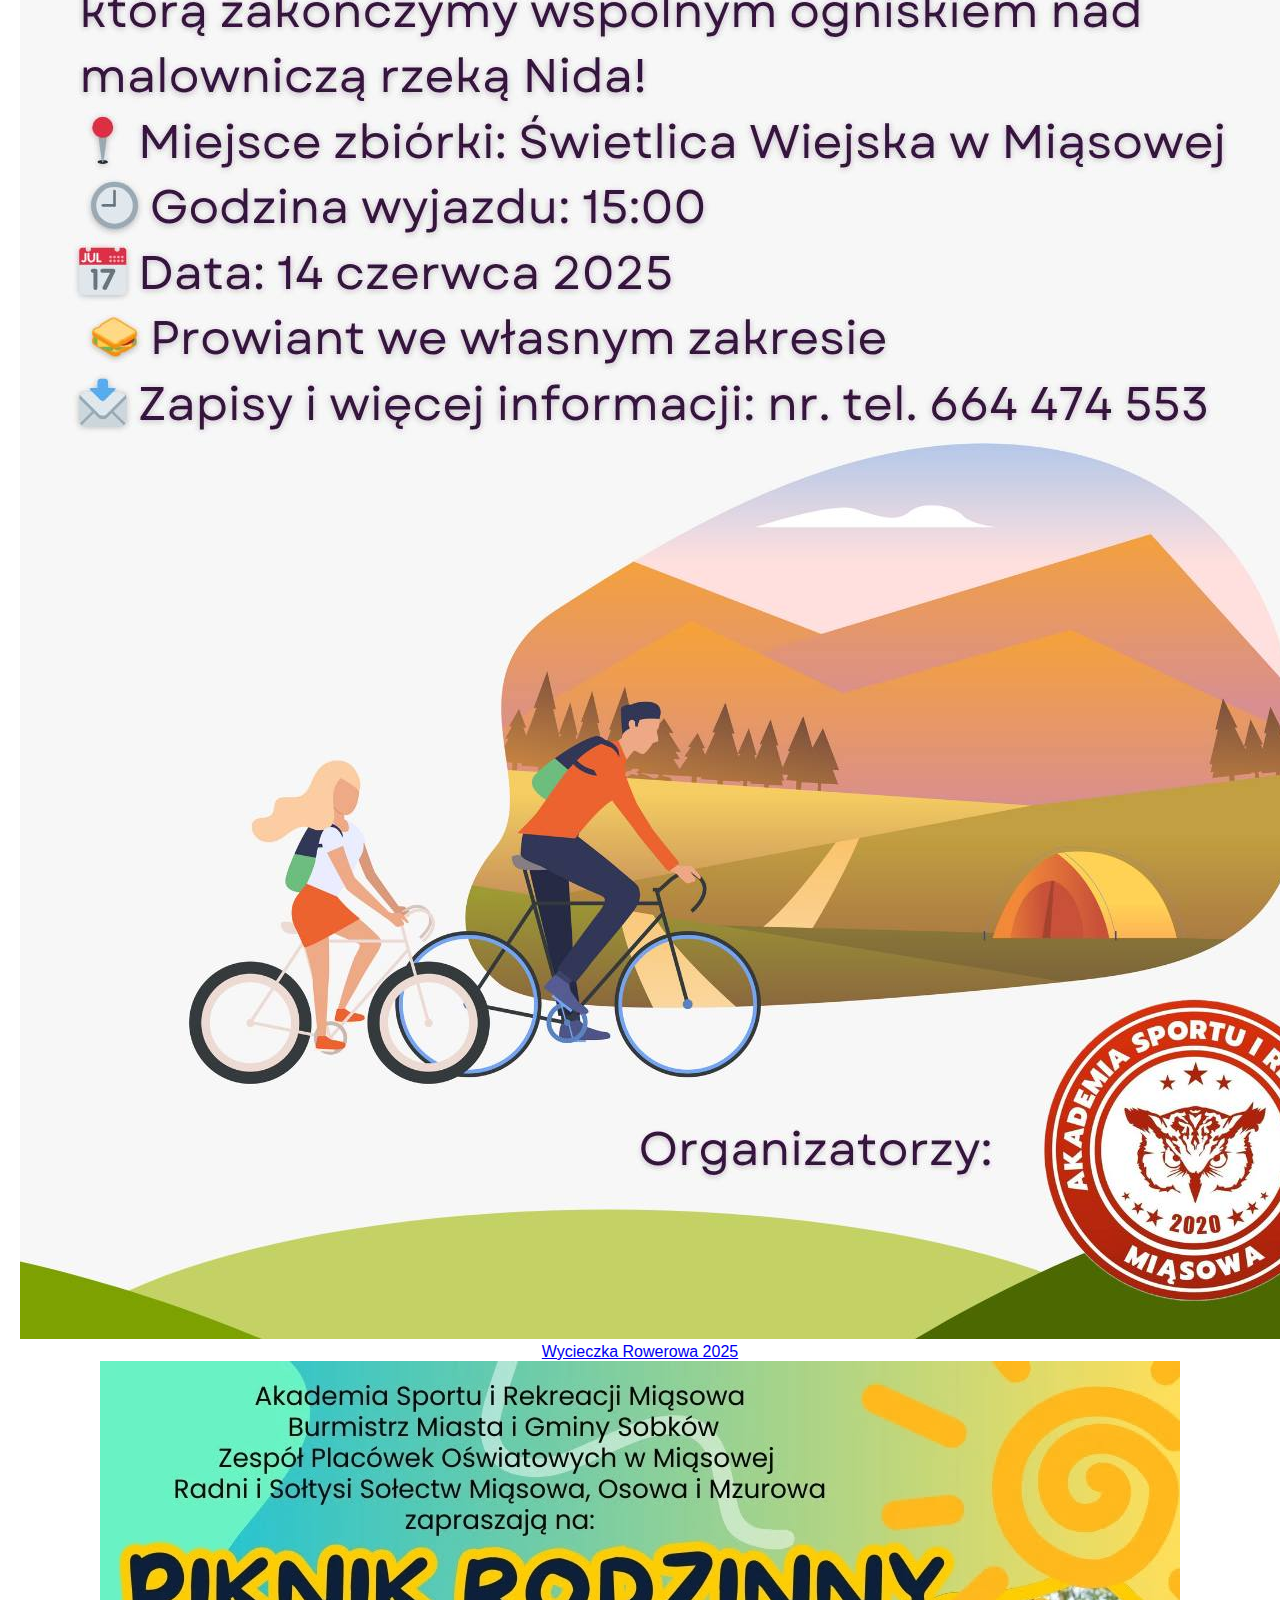
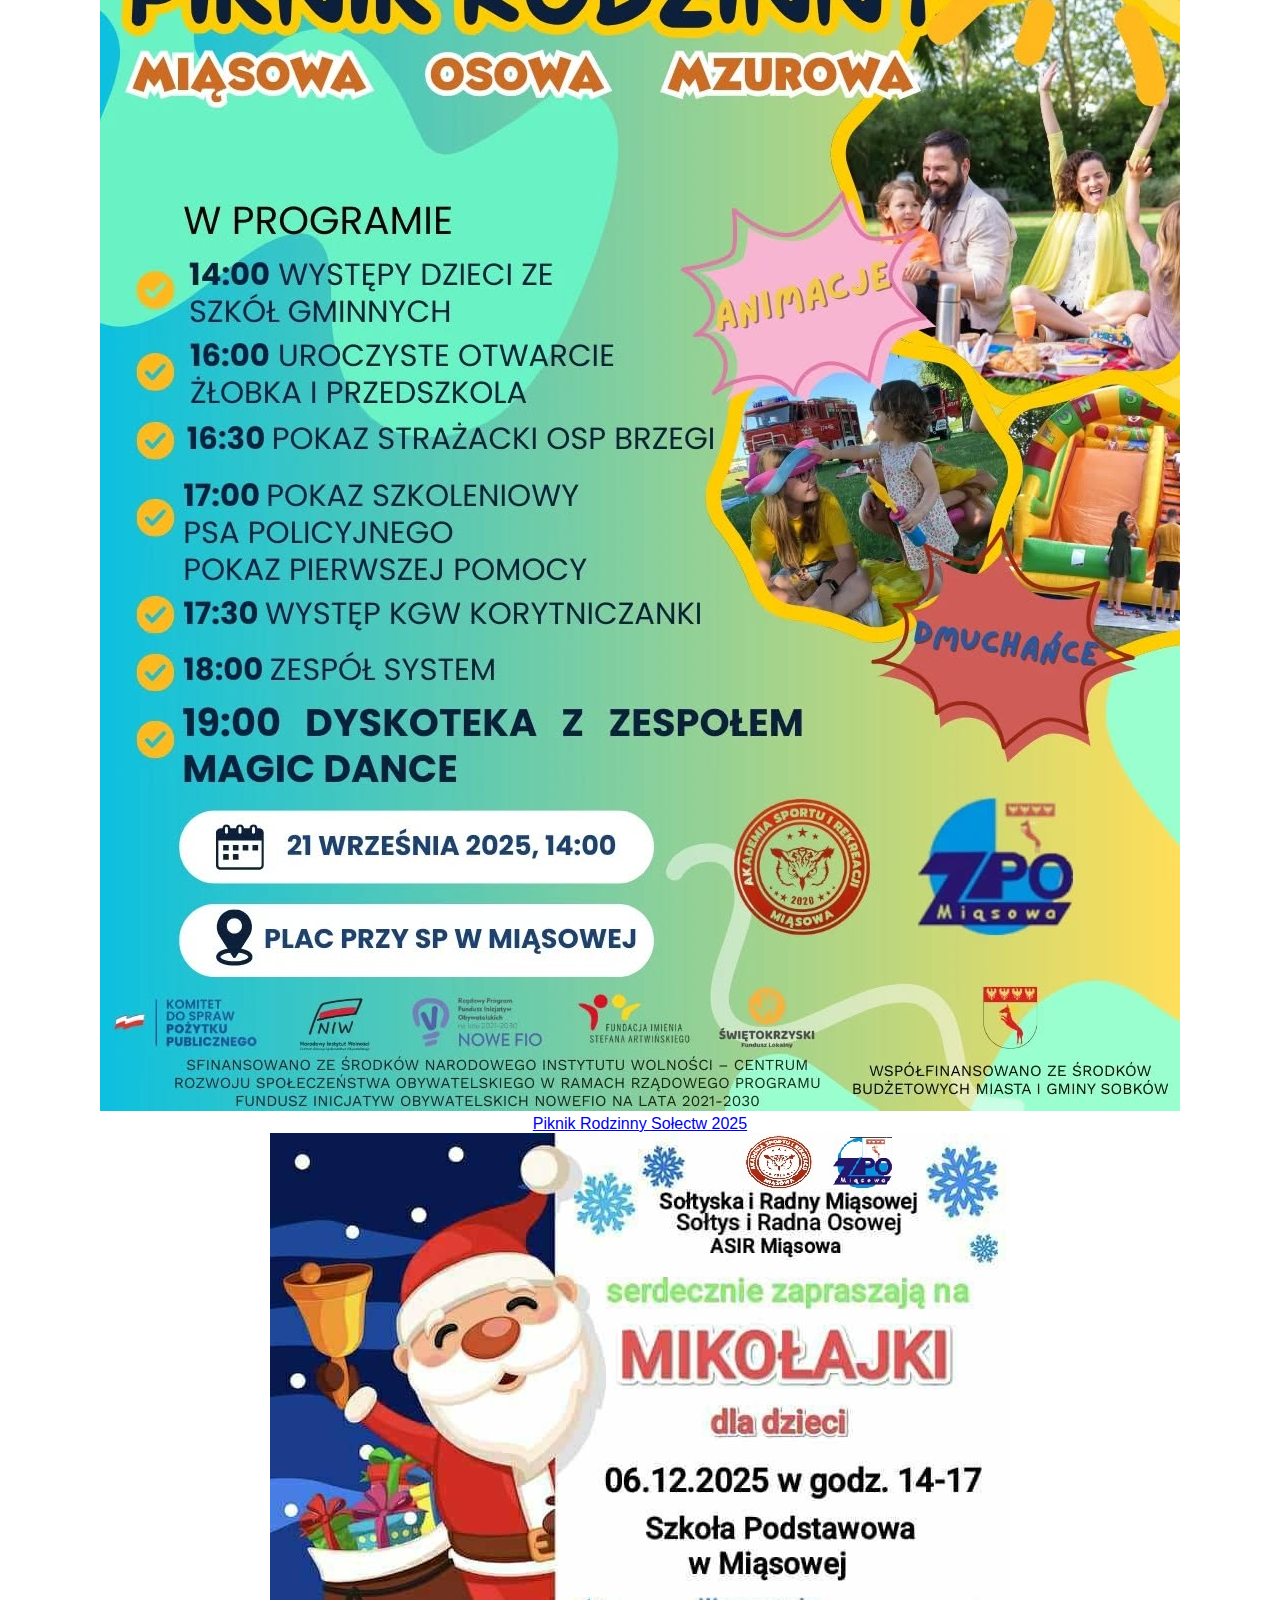
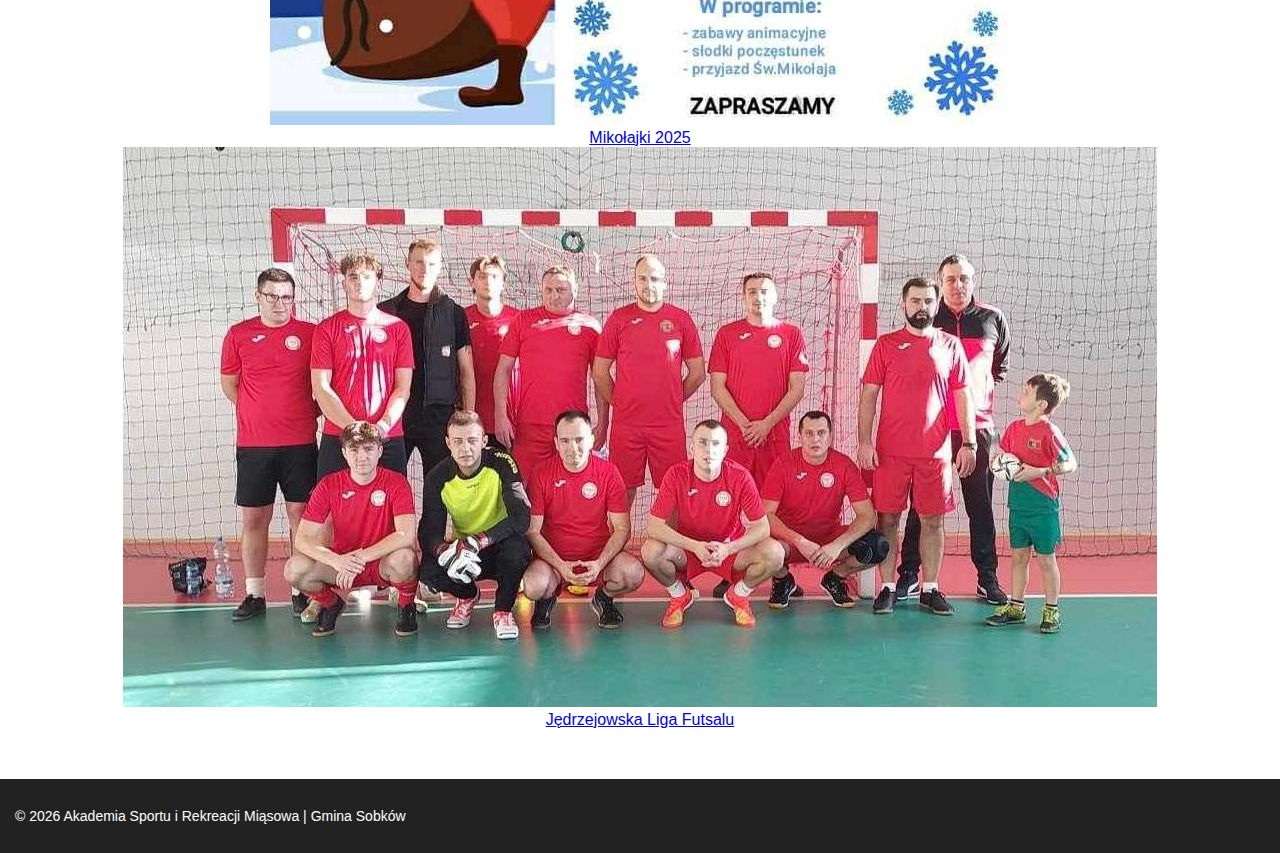
<file: galeria.html>
<!DOCTYPE html>
<html lang="pl">
<head>
  <meta charset="UTF-8">
  <title>Galeria - Akademia Sportu i Rekreacji Miąsowa</title>
  <meta name="viewport" content="width=device-width, initial-scale=1.0">
  <link rel="stylesheet" href="style.css">
</head>
<body>

<nav>
    <div class="logo-container">
        <a href="index.html"><img src="logo.png" alt="Logo" class="logo"></a>
    </div>

    <button class="menu-toggle" id="menu-toggle" aria-label="Otwórz menu">
        <span></span>
        <span></span>
        <span></span>
    </button>

    <ul class="nav-links" id="nav-links">
        <li><a href="index.html">Strona główna</a></li>
        <li><a href="o-nas.html">O nas</a></li>
        <li><a href="dzialalnosc.html">Działalność</a></li>
        <li><a href="galeria.html">Galeria</a></li>
        <li><a href="aktualnosci.html">Aktualności</a></li>
        <li><a href="kontakt.html">Kontakt</a></li>
    </ul>
</nav>

<header class="subpage-header">
  <h1>Galeria Zdjęć </h1>
</header>

<section class="gallery-section">
  <div class="container">
    <h2>Nasze Wydarzenia</h2>
    <p>Kliknij w wybrane wydarzenie, aby zobaczyć pełną fotorelację.</p>
    
    <div class="gallery-grid">
      
      <a href="galeria-turniej-charytatywny.html" class="gallery-item">
        <img src="foto1.jpg" alt="Turniej charytatywny">
        <div class="caption">Turniej Charytatywny</div>
      </a>

      <a href="galeria-turnieje-asiru.html" class="gallery-item">
        <img src="turniejch1.jpg" alt="Turnieje ASIRU">
        <div class="caption">Turnieje ASIRU</div>
      </a>

      <a href="galeria-mikolajki-2024.html" class="gallery-item">
        <img src="2024mikolajki1.jpg" alt="Mikołajki 2024">
        <div class="caption">Mikołajki 2024</div>
      </a>

      <a href="galeria-rowery-2025.html" class="gallery-item">
        <img src="rower6.jpg" alt="Wycieczka Rowerowa 2025">
        <div class="caption">Wycieczka Rowerowa 2025</div>
      </a>

      <a href="galeria-piknik-2025.html" class="gallery-item">
        <img src="piknik1.jpg" alt="Piknik Rodzinny Sołectw Miąsowa Osowa Mzurowa 2025">
        <div class="caption">Piknik Rodzinny Sołectw 2025</div>
      </a>

      <a href="galeria-mikolajki-2026.html" class="gallery-item">
        <img src="2025mikolajki3.jpg" alt="Mikołajki 2026">
        <div class="caption">Mikołajki 2025</div>
      </a>

      <a href="galeria-futsal.html" class="gallery-item">
        <img src="futsal1.jpg" alt="Jędrzejowska Liga Futsalu">
        <div class="caption">Jędrzejowska Liga Futsalu</div>
      </a>

    </div>
  </div>
</section>

<footer>
  <p>© 2026 Akademia Sportu i Rekreacji Miąsowa | Gmina Sobków</p>
</footer>
<script src="script.js"></script>
</body>
</html>
</file>
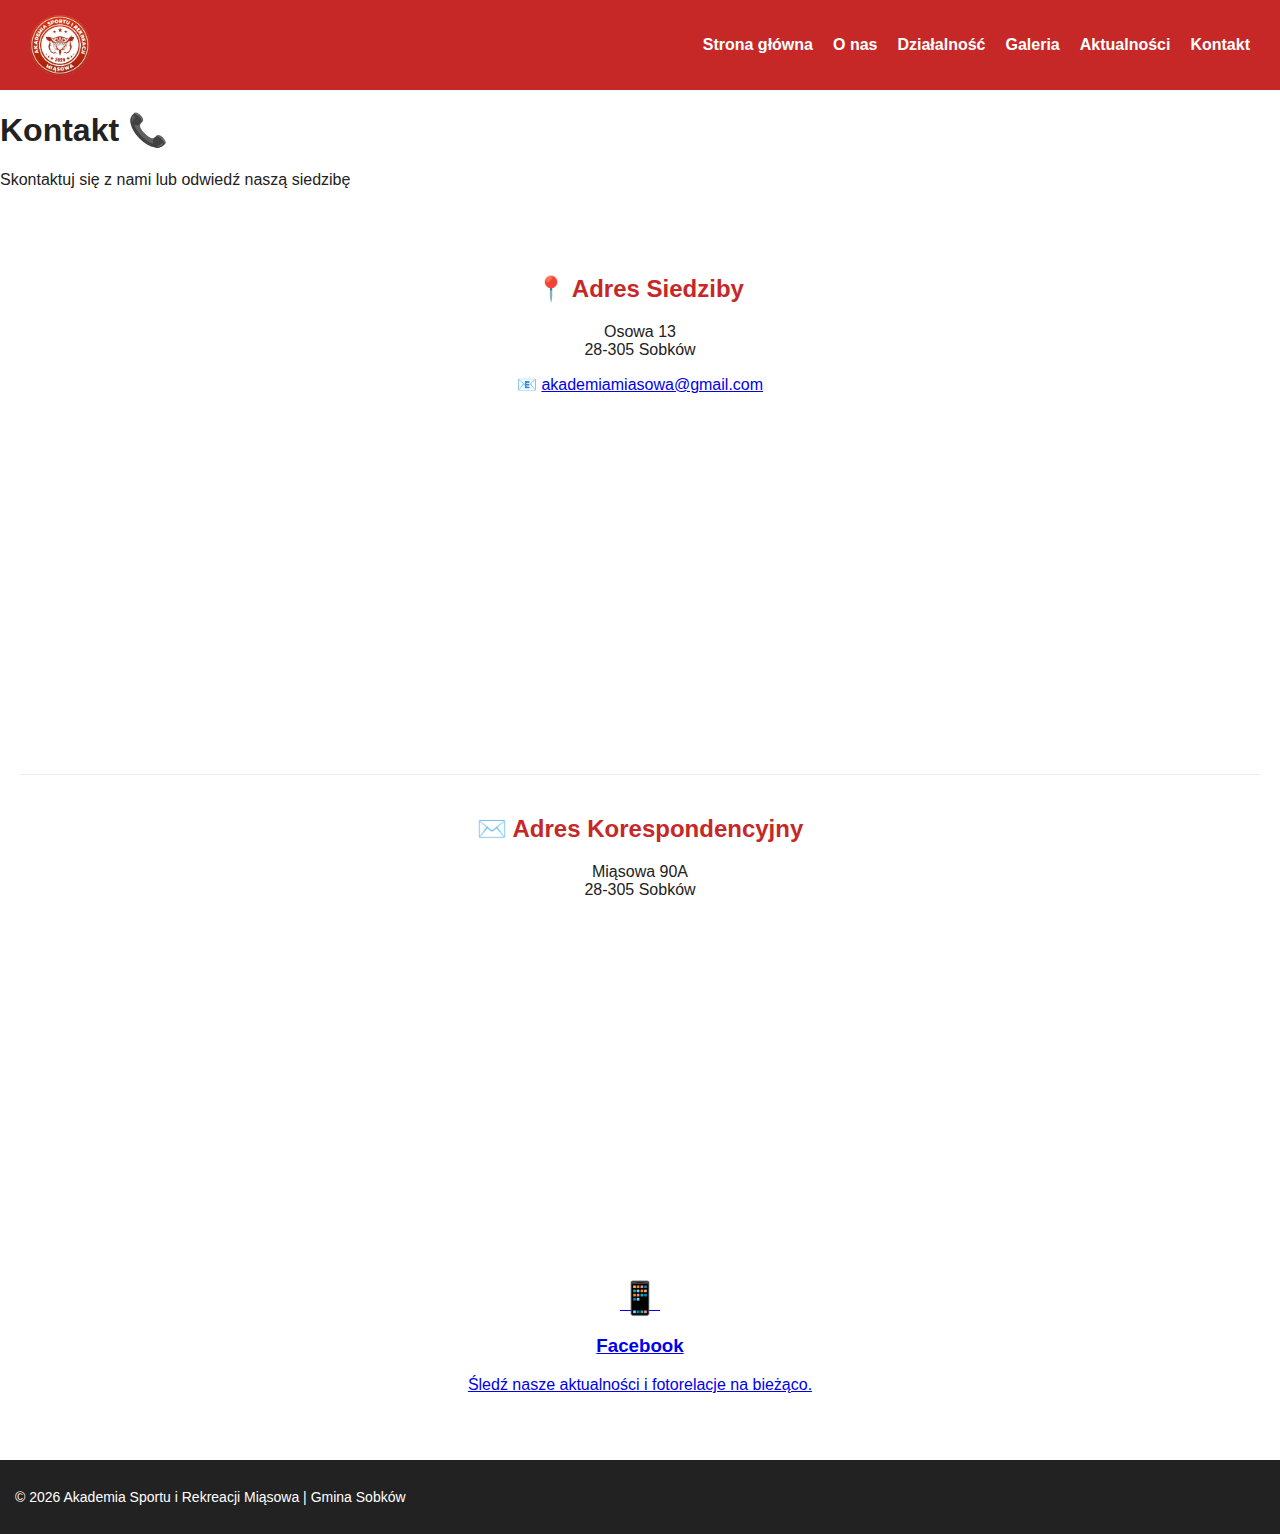
<file: kontakt.html>
<!DOCTYPE html>
<html lang="pl">
<head>
    <meta charset="UTF-8">
    <title>Kontakt - ASIR Miąsowa</title>
    <meta name="viewport" content="width=device-width, initial-scale=1.0">
    <link rel="stylesheet" href="style.css">
</head>
<body>

<nav>
    <div class="logo-container">
        <a href="index.html">
            <img src="logo.png" alt="Logo ASIR Miąsowa" class="logo">
        </a>
    </div>
    <ul class="nav-links">
        <li><a href="index.html">Strona główna</a></li>
        <li><a href="o-nas.html">O nas </a></li>
        <li><a href="dzialalnosc.html">Działalność</a></li>
        <li><a href="galeria.html">Galeria</a></li>
        <li><a href="aktualnosci.html">Aktualności</a></li>
        <li><a href="kontakt.html" class="active">Kontakt</a></li>
    </ul>
</nav>

<header class="subpage-header">
    <div class="container">
        <h1>Kontakt 📞</h1>
        <p>Skontaktuj się z nami lub odwiedź naszą siedzibę</p>
    </div>
</header>

<section>
    <div class="container">
        
        <div class="contact-grid" style="margin-bottom: 60px;">
            <div class="contact-info">
                <h2 style="color: #c62828;">📍 Adres Siedziby</h2>
                <p>Osowa 13<br>28-305 Sobków</p>
                <p>📧 <a href="mailto:akademiamiasowa@gmail.com">akademiamiasowa@gmail.com</a></p>
            </div>
            <div class="map-container">
                <iframe 
                    src="https://www.google.com/maps/embed?pb=!1m18!1m12!1m3!1d2524.3168864389146!2d20.3957297!3d50.751268!2m3!1f0!2f0!3f0!3m2!1i1024!2i768!4f13.1!3m3!1m2!1s0x4717ec49089025e1%3A0x6e26210214840f1!2sOsowa%2013%2C%2028-305%20Osowa!5e0!3m2!1spl!2spl!4v1705220000000!5m2!1spl!2spl" 
                    width="100%" height="300" style="border:0;" allowfullscreen="" loading="lazy">
                </iframe>
            </div>
        </div>

        <hr style="border: 0; height: 1px; background: #eee; margin: 40px 0;">

        <div class="contact-grid" style="margin-bottom: 60px;">
            <div class="contact-info">
                <h2 style="color: #c62828;">✉️ Adres Korespondencyjny</h2>
                <p>Miąsowa 90A<br>28-305 Sobków</p>
            </div>
            <div class="map-container">
                <iframe 
                    src="https://www.google.com/maps/embed?pb=!1m18!1m12!1m3!1d2524.582315421528!2d20.4078!3d50.7463!2m3!1f0!2f0!3f0!3m2!1i1024!2i768!4f13.1!3m3!1m2!1s0x0%3A0x0!2zNTDCsDQ0JzQ2LjciTiAyMMKwMjQnMjguMSJF!5e0!3m2!1spl!2spl!4v1705220000000!5m2!1spl!2spl" 
                    width="100%" height="300" style="border:0;" allowfullscreen="" loading="lazy">
                </iframe>
            </div>
        </div>

        <div class="cards">
            <a href="https://www.facebook.com/ASiRMiasowa/" target="_blank" class="card-link">
                <span style="font-size: 2rem;">📱</span>
                <h3>Facebook</h3>
                <p>Śledź nasze aktualności i fotorelacje na bieżąco.</p>
            </a>
        </div>

    </div>
</section>

<footer>
    <p>© 2026 Akademia Sportu i Rekreacji Miąsowa | Gmina Sobków</p>
</footer>

</body>
</html>
</file>
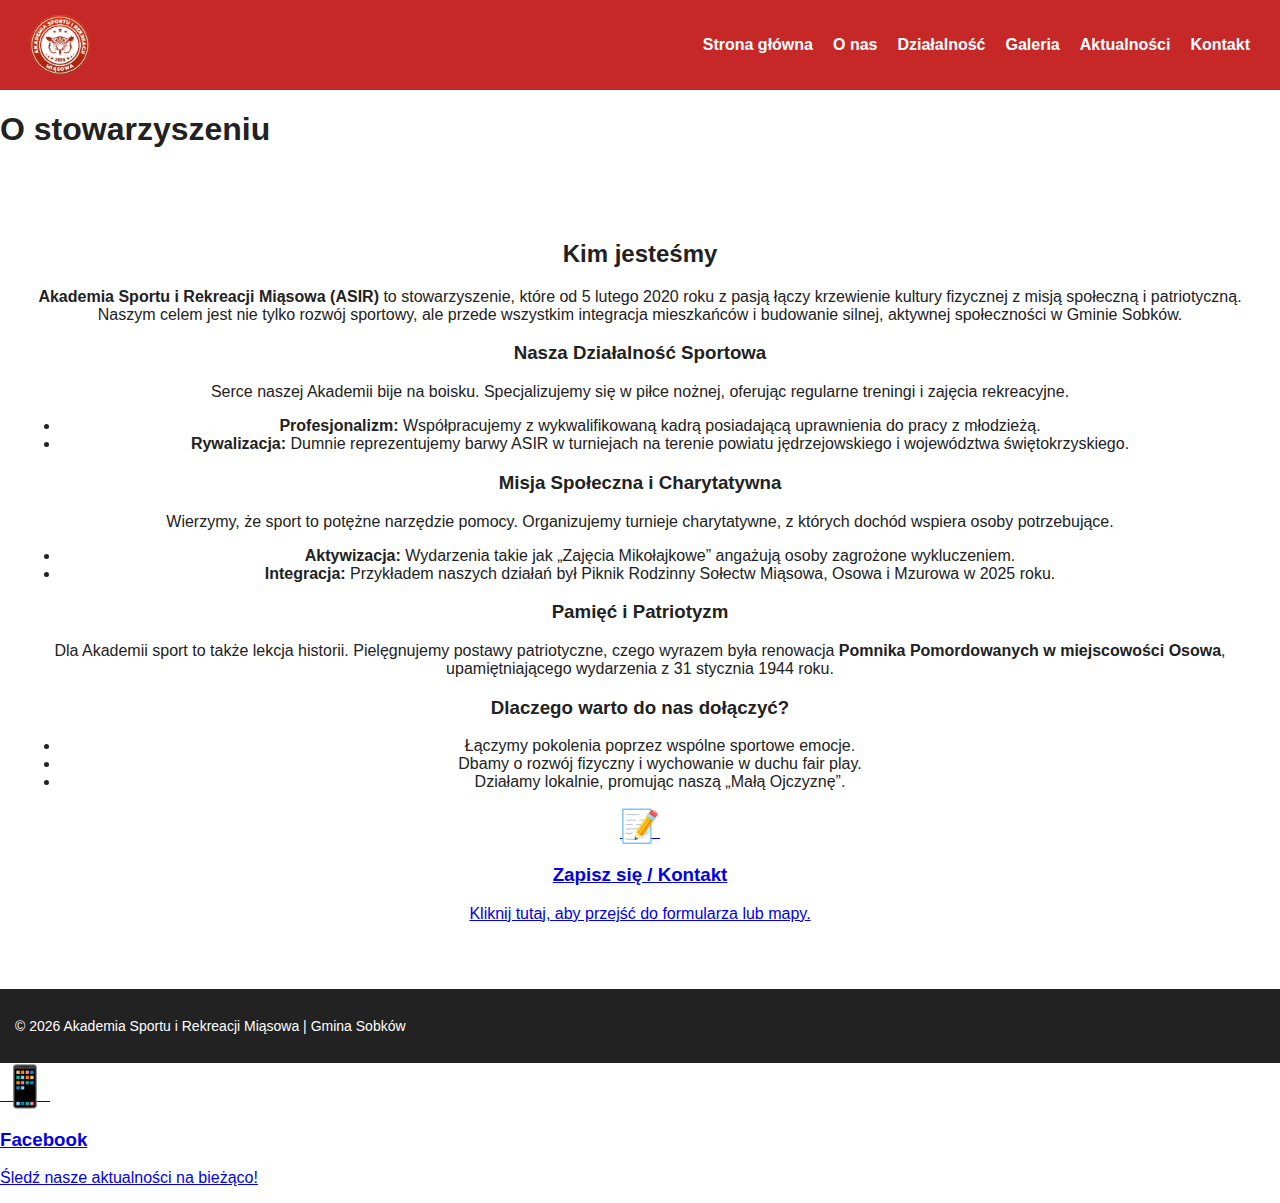
<file: o-nas.html>
<!DOCTYPE html>
<html lang="pl">
<head>
  <meta charset="UTF-8">
  <title>O nas - Akademia Sportu i Rekreacji Miąsowa</title>
  <meta name="viewport" content="width=device-width, initial-scale=1.0">
  <link rel="stylesheet" href="style.css">
</head>
<body>

<nav>
  <div class="logo-container">
    <a href="index.html">
      <img src="logo.png" alt="Logo ASIR Miąsowa" class="logo">
    </a>
  </div>
  <ul class="nav-links">
    <li><a href="index.html">Strona główna</a></li>
    <li><a href="o-nas.html" class="active">O nas </a></li> 
    <li><a href="dzialalnosc.html">Działalność</a></li>
    <li><a href="galeria.html">Galeria</a></li>
    <li><a href="aktualnosci.html">Aktualności</a></li>
    <li><a href="kontakt.html">Kontakt</a></li>
</ul>
</nav>

<header class="subpage-header">
  <h1>O stowarzyszeniu</h1>
</header>

<section class="about-content">
  <div class="container">
    <h2>Kim jesteśmy</h2>
    <p>
      <strong>Akademia Sportu i Rekreacji Miąsowa (ASIR)</strong> to stowarzyszenie, które od 5 lutego 2020 roku z pasją łączy krzewienie kultury fizycznej z misją społeczną i patriotyczną. Naszym celem jest nie tylko rozwój sportowy, ale przede wszystkim integracja mieszkańców i budowanie silnej, aktywnej społeczności w Gminie Sobków.
    </p>

    <div class="about-grid">
      <div class="about-item">
        <h3>Nasza Działalność Sportowa</h3>
        <p>Serce naszej Akademii bije na boisku. Specjalizujemy się w piłce nożnej, oferując regularne treningi i zajęcia rekreacyjne.</p>
        <ul>
          <li><strong>Profesjonalizm:</strong> Współpracujemy z wykwalifikowaną kadrą posiadającą uprawnienia do pracy z młodzieżą.</li>
          <li><strong>Rywalizacja:</strong> Dumnie reprezentujemy barwy ASIR w turniejach na terenie powiatu jędrzejowskiego i województwa świętokrzyskiego.</li>
        </ul>
      </div>

      <div class="about-item">
        <h3>Misja Społeczna i Charytatywna</h3>
        <p>Wierzymy, że sport to potężne narzędzie pomocy. Organizujemy turnieje charytatywne, z których dochód wspiera osoby potrzebujące.</p>
        <ul>
          <li><strong>Aktywizacja:</strong> Wydarzenia takie jak „Zajęcia Mikołajkowe” angażują osoby zagrożone wykluczeniem.</li>
          <li><strong>Integracja:</strong> Przykładem naszych działań był Piknik Rodzinny Sołectw Miąsowa, Osowa i Mzurowa w 2025 roku.</li>
        </ul>
      </div>
    </div>

    <div class="patriotism-box">
      <h3>Pamięć i Patriotyzm</h3>
      <p>Dla Akademii sport to także lekcja historii. Pielęgnujemy postawy patriotyczne, czego wyrazem była renowacja <strong>Pomnika Pomordowanych w miejscowości Osowa</strong>, upamiętniającego wydarzenia z 31 stycznia 1944 roku.</p>
    </div>

    <div class="join-us">
      <h3>Dlaczego warto do nas dołączyć?</h3>
      <ul class="check-list">
        <li>Łączymy pokolenia poprzez wspólne sportowe emocje.</li>
        <li>Dbamy o rozwój fizyczny i wychowanie w duchu fair play.</li>
        <li>Działamy lokalnie, promując naszą „Małą Ojczyznę”.</li>
      </ul>
     <a href="kontakt.html" class="card-link">
        <span style="font-size: 2rem;">📝</span>
        <h3>Zapisz się / Kontakt</h3>
        <p>Kliknij tutaj, aby przejść do formularza lub mapy.</p>
    </a>
</div>
  </div>
</section>

<footer>
  <p>© 2026 Akademia Sportu i Rekreacji Miąsowa | Gmina Sobków</p>
</footer>

</body>
</html>
<div class="cards">
    <a href="https://www.facebook.com/ASiRMiasowa/" target="_blank" class="card-link">
        <span style="font-size: 2.5rem;">📱</span>
        <h3>Facebook</h3>
        <p>Śledź nasze aktualności na bieżąco!</p>
    </a>
</div>
</file>
<file: style.css>
/* GLOBAL */
body {
  margin: 0;
  font-family: Arial, sans-serif;
  background: #fff;
  color: #222;
}

/* NAVIGATION */
nav {
  display: flex;
  justify-content: space-between;
  align-items: center;
  padding: 15px 30px;
  background: #c62828;
  position: sticky;
  top: 0;
  z-index: 1000;
}

.nav-links {
  list-style: none;
  display: flex;
  gap: 20px;
  margin: 0;
  padding: 0;
}

.nav-links li a {
  color: white;
  text-decoration: none;
  font-weight: bold;
}

.nav-links li a:hover {
  text-decoration: underline;
}

.logo-container {
  height: 60px;
}

.logo {
  height: 60px;
  width: auto;
}

/* HERO */
.hero {
  background: url('images/hero.png') no-repeat center center;
  background-size: cover;
  min-height: 60vh;
  display: flex;
  justify-content: center;
  align-items: center;
  text-align: center;
  color: white;
}
.hero-text h1 {
  font-size: 2.8em;
  margin-bottom: 0.3em;
}
.hero-text p {
  font-size: 1.2em;
  margin-bottom: 1em;
}
.hero .btn {
  background: white;
  color: #c62828;
  padding: 12px 25px;
  text-decoration: none;
  font-weight: bold;
  border-radius: 5px;
}

/* SECTIONS */
section {
  padding: 50px 20px;
  text-align: center;
}

/* ABOUT */
.about {
  background: #f9f9f9;
}

/* SERVICES */
.services .cards {
  display: flex;
  flex-wrap: wrap;
  justify-content: center;
  gap: 20px;
}
.services .card {
  border: 1px solid #eee;
  padding: 20px;
  width: 280px;
  border-radius: 8px;
  background: #fff;
}
.services .card h3 {
  color: #c62828;
}

/* CTA */
.cta {
  background: #f4f4f4;
}
.cta .btn {
  background: #c62828;
  color: white;
  padding: 12px 30px;
  text-decoration: none;
  border-radius: 5px;
}

/* FOOTER */
footer {
  background: #222;
  color: #fff;
  padding: 15px;
  font-size: 14px;
}

/* RESPONSIVE */
@media (max-width: 768px) {
  .services .cards {
    flex-direction: column;
    align-items: center;
  }
  .hero-text h1 {
    font-size: 2em;
  }
}
</file>
